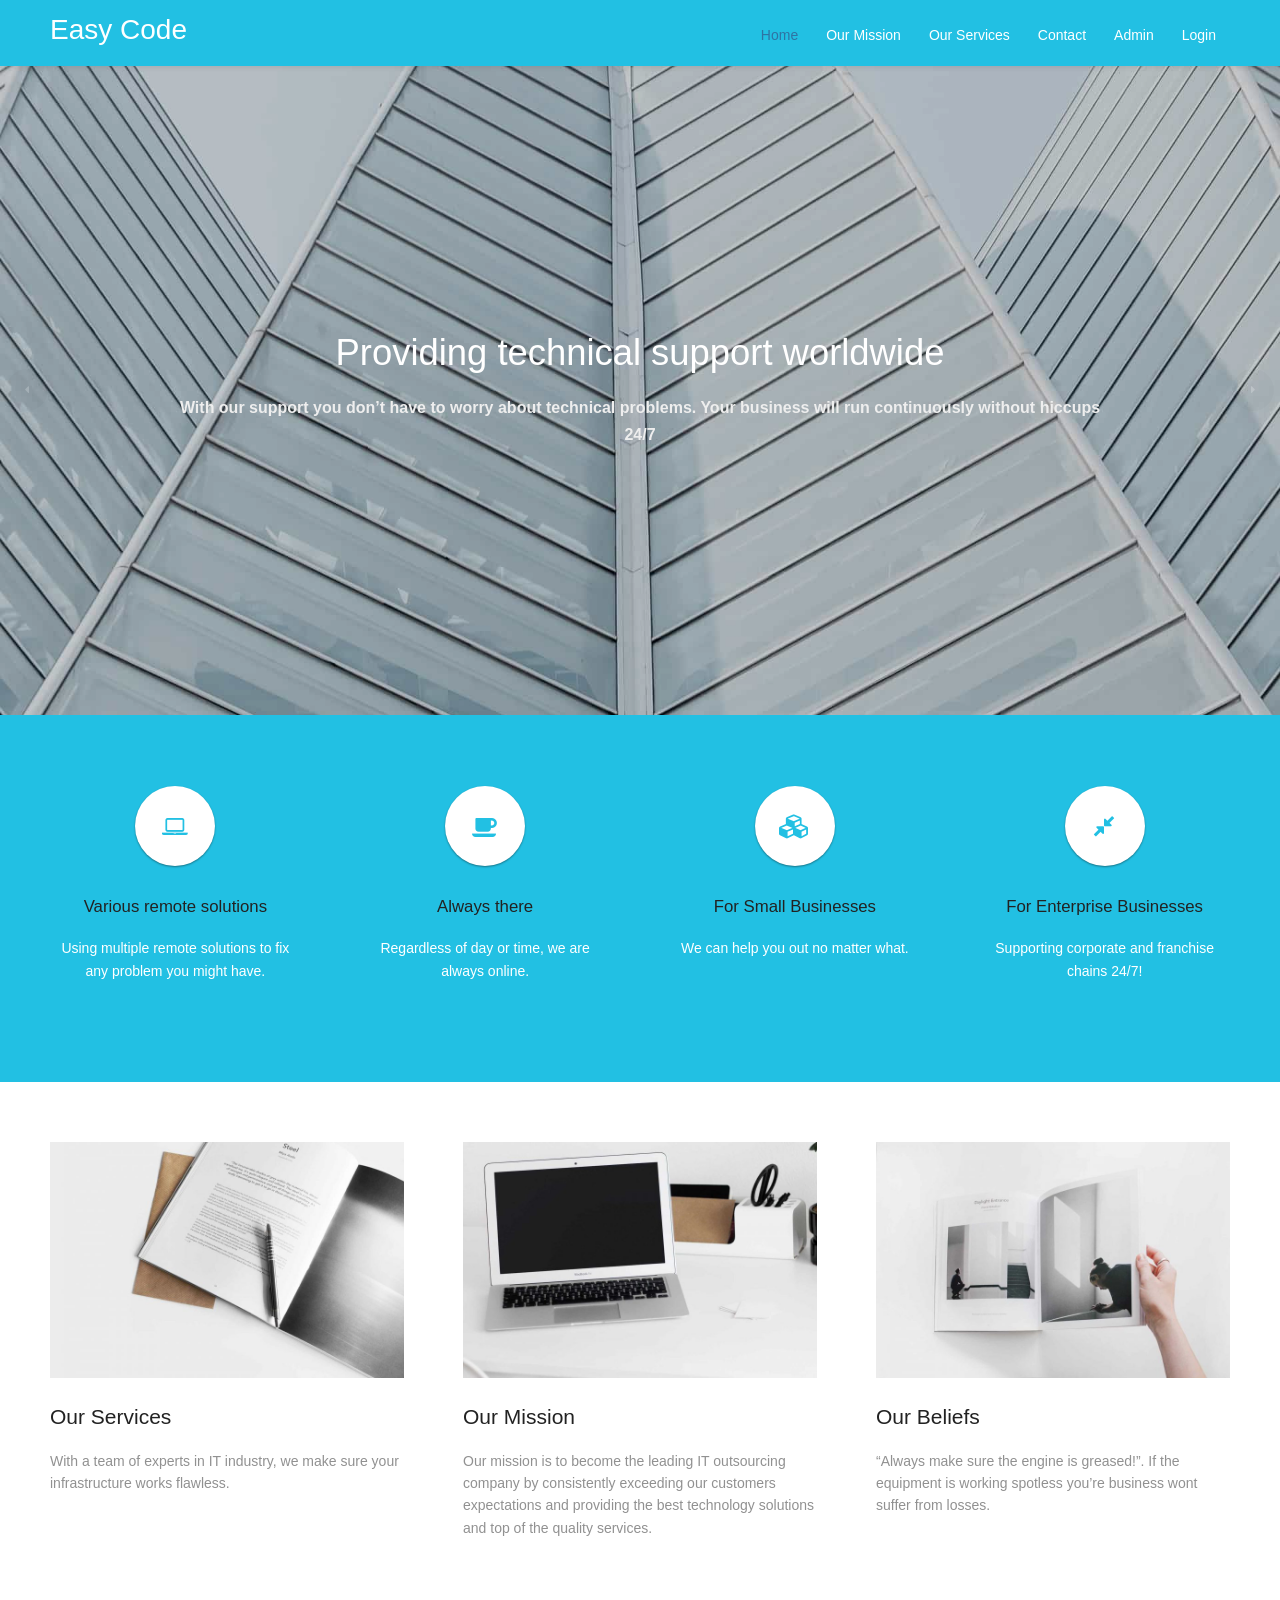
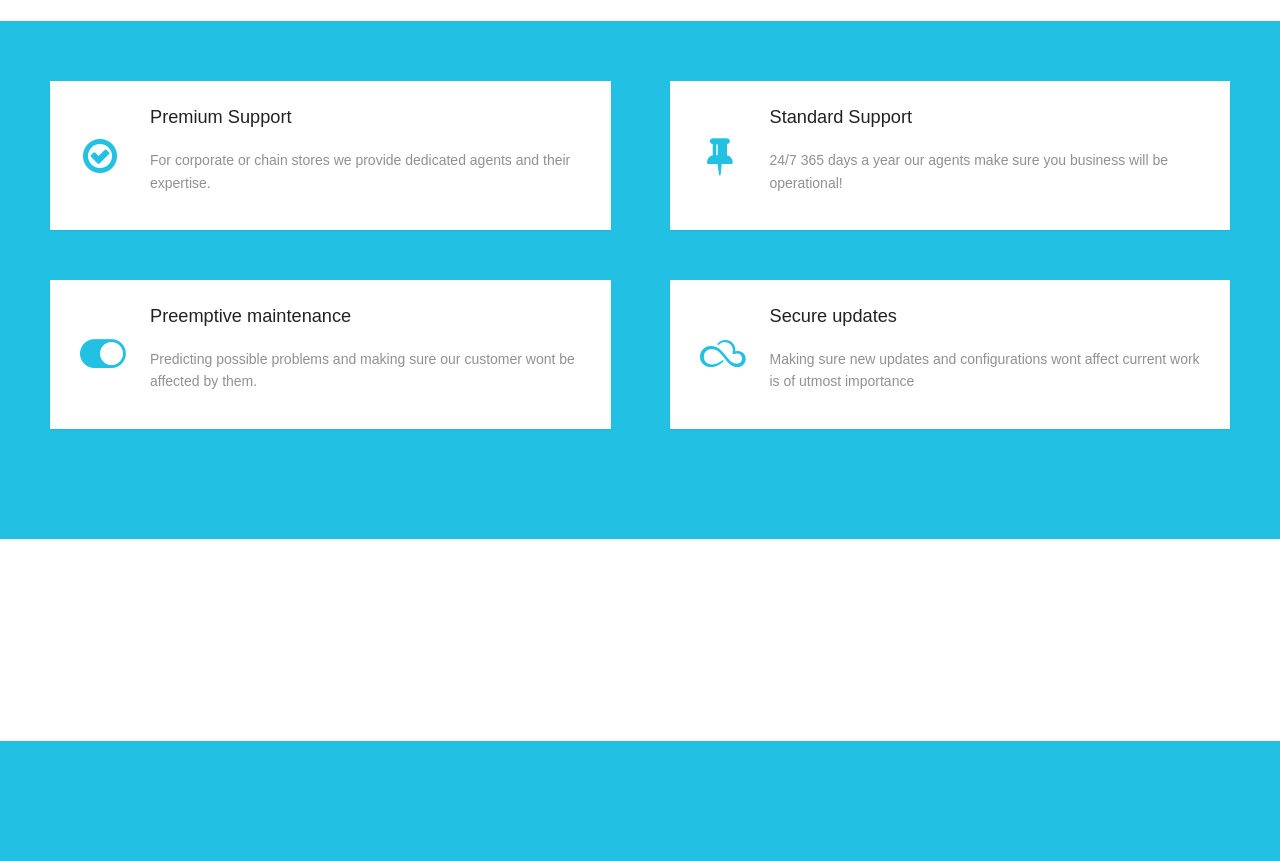
<file: index.html>
<!DOCTYPE html>
<html lang="en-US">

<head>
	<title>Easy Code</title>
	<link rel='stylesheet' id='wp-block-library-css' href='css/dist/block-library/style.min6e7a.css' type='text/css'
		media='all' />
	<link rel='stylesheet' id='wp-block-library-theme-css' href='css/dist/block-library/theme.min6e7a.css'
		type='text/css' media='all' />
	<link rel='stylesheet' id='fontawesome-css' href='css/fontawesome6e7a.css' type='text/css' media='all' />
	<link rel='stylesheet' id='cpo-companion-style-css' href='css/style6e7a.css' type='text/css' media='all' />
	<link rel='stylesheet' id='antreas-main-css' href='css/style8a54.css' type='text/css' media='all' />
	<link rel='stylesheet' id='jquery-lazyloadxt-spinner-css-css' href='css/jquery.lazyloadxt.spinner6e7a.css'
		type='text/css' media='all' />
	<script type='text/javascript' src='js/cookies6e7a.js?ver=5.2.7'></script>
	<script type='text/javascript' src='js/html58a54.js'></script>
	<script type='text/javascript' src='js/jquery/jquery4a5f.js'></script>
	<script type='text/javascript' src='js/jquery/jquery-migrate.min330a.js'></script>
	<link rel="canonical" href="index.html" />
	<link rel='shortlink' href='index.html' />
	<link rel="https://theeventscalendar.com/" href="wp-json/tribe/events/v1/index.html" />
	<link type="image/jpg" href="images/uploads/2019/06/ECS-logo-e1559539089668.jpg" rel="icon" />
	<meta name="viewport" content="width=device-width, initial-scale=1.0, maximum-scale=1.0, user-scalable=0" />
	<meta charset="UTF-8" />
	<style type="text/css">
		.broken_link,
		a.broken_link {
			text-decoration: line-through;
		}
	</style>
	<style type="text/css" id="custom-background-css">
		body.custom-background {
			background-image: url("images/uploads/2018/10/background.jpg");
			background-position: center top;
			background-size: cover;
			background-repeat: no-repeat;
			background-attachment: fixed;
		}
	</style>
	<link rel="icon" href="images/uploads/2019/06/cropped-ECS-logo-e1559539089668-1-32x32.jpg" sizes="16x16" />
	<link rel="icon" href="images/uploads/2019/06/cropped-ECS-logo-e1559539089668-1-192x192.jpg" sizes="192x192" />
	<link rel="apple-touch-icon-precomposed"
		href="images/uploads/2019/06/cropped-ECS-logo-e1559539089668-1-180x180.jpg" />
	<meta name="msapplication-TileImage"
		content="images/uploads/2019/06/cropped-ECS-logo-e1559539089668-1-270x270.jpg" />
</head>

<body class="home page-template-default page page-id-4 custom-background tribe-no-js  sidebar-none">
	<div class="outer" id="top">
		<div class="wrapper">
			<div id="topbar" class="topbar">
				<div class="container">
					<div class="clear"></div>
				</div>
			</div>
			<header id="header" class="header">
				<div class="container">
					<div id="logo" class="logo">
						<h1 class="title site-title "><a href="index.html">Easy Code</a></h1>
					</div>
					<div id="menu-mobile-open" class=" menu-mobile-open menu-mobile-toggle"></div>
					<ul id="menu-main" class="menu-main">
						<li
							class="menu-item menu-item-type-post_type menu-item-object-page current-menu-item page_item page-item-293 current_page_item menu-normal">
							<a href="index.html"><span class="menu-link"><span class="menu-title">Home</span></span></a>
						</li>
						<li class="menu-item menu-item-type-post_type menu-item-object-page menu-normal">
							<a href="our-mission.html"><span class="menu-link"><span class="menu-title">Our
										Mission</span></span></a>
						</li>
						<li class="menu-item menu-item-type-post_type menu-item-object-page menu-normal"><a
								href="our-story.html"><span class="menu-link"><span class="menu-title">Our
										Services</span></span></a>
						</li>
						<li class="menu-item menu-item-type-post_type menu-item-object-page menu-normal"><a
								href="contact.html"><span class="menu-link"><span
										class="menu-title">Contact</span></span></a>
						</li>
						<li class="menu-item menu-item-type-post_type menu-item-object-page menu-normal">
							<a href="admin.html"><span class="menu-link"><span
										class="menu-title">Admin</span></span></a>
						</li>
						<li class="menu-item menu-item-type-post_type menu-item-object-page menu-normal"><a
								href="login.html"><span class="menu-link"><span
										class="menu-title">Login</span></span></a>
						</li>
					</ul>
					<div class='clear'></div>
				</div>
			</header>



			<div id="slider" class="slider">
				<div class="slider-slides cycle-slideshow" data-cycle-pause-on-hover="false" data-cycle-slides=".slide"
					data-cycle-prev=".slider-prev" data-cycle-next=".slider-next" data-cycle-pager=".slider-pages"
					data-cycle-timeout="8000" data-cycle-speed="400" data-cycle-fx="fade">



					<div id="slide-261" class="slide slide-261 cycle-slide-active slide-center dark"
						style="background-image:url(images/uploads/2018/10/slider-2.jpg);">
						<div class="slide-overlay"></div>
						<div class="slide-body">
							<div class="container">
								<div class="slide-caption">
									<h2 class="slide-title">
										Providing technical support worldwide </h2>

									<div class="slide-content">
										<p><strong><span style="font-size: 12pt;">With our support you don&#8217;t have
													to worry about technical problems. Your business will run
													continuously without hiccups 24/7</span></strong></p>
									</div>

								</div>
							</div>
						</div>
					</div>

					<div id="slide-260" class="slide slide-260 cycle-slide-active slide-center dark"
						style="background-image:url(images/uploads/2018/10/slider-1.jpg);">
						<div class="slide-overlay"></div>
						<div class="slide-body">
							<div class="container">
								<div class="slide-caption">
									<h2 class="slide-title">
										Supporting multiple platforms for POS solutions </h2>

									<div class="slide-content">
										<p><strong><span style="font-size: 12pt;">Whichever POS solution You use, we got
													your back. Our team of experienced specialist will keep your
													business running. </span></strong></p>
									</div>

								</div>
							</div>
						</div>
					</div>
				</div>
				<div class="slider-prev" data-cycle-cmd="pause"></div>
				<div class="slider-next" data-cycle-cmd="pause"></div>
				<div class="slider-pages" data-cycle-cmd="pause"></div>
			</div>
			<div id="features" class="section features">
				<div class="container">
					<div class="row">
						<div class="column  col4">
							<div class="feature">
								<div class="feature-image primary-color">
									<div class="feature-icon"><span style="font-family:'fontawesome'">&#xf109</span>
									</div>
								</div>
								<h5 class="feature-title">Various remote solutions</h5>
								<div class="feature-content">
									<p>Using multiple remote solutions to fix any problem you might have.</p>
								</div>
							</div>
						</div>
						<div class="column  col4">
							<div class="feature">
								<div class="feature-image primary-color">
									<div class="feature-icon"><span style="font-family:'fontawesome'">&#xf0f4</span>
									</div>
								</div>
								<h5 class="feature-title">
									Always there </h5>
								<div class="feature-content">
									<p>Regardless of day or time, we are always online.</p>
								</div>
							</div>
						</div>
						<div class="column  col4">
							<div class="feature">
								<div class="feature-image primary-color">
									<div class="feature-icon"><span style="font-family:'fontawesome'">&#xf1b3</span>
									</div>
								</div>
								<h5 class="feature-title">
									For Small Businesses </h5>
								<div class="feature-content">
									<p>We can help you out no matter what.</p>
								</div>
							</div>
						</div>
						<div class="column  col4">
							<div class="feature">
								<div class="feature-image primary-color">
									<div class="feature-icon"><span style="font-family:'fontawesome'">&#xf066</span>
									</div>
								</div>
								<h5 class="feature-title">
									For Enterprise Businesses </h5>
								<div class="feature-content">
									<p>Supporting corporate and franchise chains 24/7!</p>
								</div>
							</div>
						</div>
					</div>
				</div>
			</div>
			<div id="about" class="section about">
				<div class="container">
					<div class="row">
						<div class="column column col3">
							<div class="about__content">
								<a href="our-story.html" title="Our Services">
									<img width="640" height="427" src="images/lazy_placeholder.gif"
										data-lazy-type="image" data-src="images/uploads/2018/10/about-1-768x512.jpg"
										class="lazy lazy-hidden about__image wp-post-image" alt="" srcset=""
										data-srcset="images/uploads/2018/10/about-1-768x512.jpg 768w, images/uploads/2018/10/about-1-300x200.jpg 300w, images/uploads/2018/10/about-1-1024x683.jpg 1024w, images/uploads/2018/10/about-1.jpg 1600w"
										sizes="(max-width: 640px) 100vw, 640px" /><noscript><img width="640"
											height="427" src="images/uploads/2018/10/about-1-768x512.jpg"
											class="about__image wp-post-image" alt=""
											srcset="images/uploads/2018/10/about-1-768x512.jpg 768w, images/uploads/2018/10/about-1-300x200.jpg 300w, images/uploads/2018/10/about-1-1024x683.jpg 1024w, images/uploads/2018/10/about-1.jpg 1600w"
											sizes="(max-width: 640px) 100vw, 640px" /></noscript> </a>
								<h3 class="about__title">
									<a href="our-story.html" title="Our Services">
										Our Services </a>
								</h3>
								<p>With a team of experts in IT industry, we make sure your infrastructure works
									flawless. </p>
							</div>
						</div>
						<div class="column column col3">
							<div class="about__content">
								<a href="our-mission.html" title="Our Mission">
									<img width="640" height="427" src="images/lazy_placeholder.gif"
										data-lazy-type="image" data-src="images/uploads/2018/10/about-2-768x512.jpg"
										class="lazy lazy-hidden about__image wp-post-image" alt="" srcset=""
										data-srcset="images/uploads/2018/10/about-2-768x512.jpg 768w, images/uploads/2018/10/about-2-300x200.jpg 300w, images/uploads/2018/10/about-2-1024x683.jpg 1024w, images/uploads/2018/10/about-2.jpg 1600w"
										sizes="(max-width: 640px) 100vw, 640px" /><noscript><img width="640"
											height="427" src="images/uploads/2018/10/about-2-768x512.jpg"
											class="about__image wp-post-image" alt=""
											srcset="images/uploads/2018/10/about-2-768x512.jpg 768w, images/uploads/2018/10/about-2-300x200.jpg 300w, images/uploads/2018/10/about-2-1024x683.jpg 1024w, images/uploads/2018/10/about-2.jpg 1600w"
											sizes="(max-width: 640px) 100vw, 640px" /></noscript> </a>
								<h3 class="about__title">
									<a href="our-mission.html" title="Our Mission">
										Our Mission </a>
								</h3>
								<p>Our mission is to become the leading IT outsourcing company by consistently exceeding
									our customers expectations and providing the best technology solutions and top of
									the quality services.</p>
							</div>
						</div>
						<div class="column column col3">
							<div class="about__content">
								<a href="our-beliefs.html" title="Our Beliefs">
									<img width="640" height="427" src="images/lazy_placeholder.gif"
										data-lazy-type="image" data-src="images/uploads/2018/10/about-3-768x512.jpg"
										class="lazy lazy-hidden about__image wp-post-image" alt="" srcset=""
										data-srcset="images/uploads/2018/10/about-3-768x512.jpg 768w, images/uploads/2018/10/about-3-300x200.jpg 300w, images/uploads/2018/10/about-3-1024x683.jpg 1024w, images/uploads/2018/10/about-3.jpg 1600w"
										sizes="(max-width: 640px) 100vw, 640px" /><noscript><img width="640"
											height="427" src="images/uploads/2018/10/about-3-768x512.jpg"
											class="about__image wp-post-image" alt=""
											srcset="images/uploads/2018/10/about-3-768x512.jpg 768w, images/uploads/2018/10/about-3-300x200.jpg 300w, images/uploads/2018/10/about-3-1024x683.jpg 1024w, images/uploads/2018/10/about-3.jpg 1600w"
											sizes="(max-width: 640px) 100vw, 640px" /></noscript> </a>
								<h3 class="about__title">
									<a href="our-beliefs.html" title="Our Beliefs">
										Our Beliefs </a>
								</h3>
								<p>&#8220;Always make sure the engine is greased!&#8221;. If the equipment is working
									spotless you&#8217;re business wont suffer from losses.</p>
							</div>
						</div>
					</div>
				</div>
			</div>
			<div id="services" class="section services">
				<div class="container">
					<div class="row">
						<div class="column  col2">
							<div class="service">
								<a href="service/premium-support.html">
									<div class="primary-color service-icon"><span
											style="font-family:'fontawesome'">&#xf05d</span></div>
								</a>

								<div class="service-body">
									<h4 class="service-title">
										<a href="service/premium-support.html">Premium Support</a>
									</h4>

									<div class="service-content">
										<p>For corporate or chain stores we provide dedicated agents and their
											expertise.</p>
									</div>
								</div>
							</div>
						</div>
						<div class="column  col2">
							<div class="service">
								<a href="service/web-development.html">
									<div class="primary-color service-icon"><span
											style="font-family:'fontawesome'">&#xf08d</span></div>
								</a>

								<div class="service-body">
									<h4 class="service-title">
										<a href="service/web-development.html">Standard Support</a>
									</h4>

									<div class="service-content">
										<p>24/7 365 days a year our agents make sure you business will be operational!
											&nbsp;</p>
									</div>
								</div>
							</div>
						</div>
					</div>
					<div class="row">
						<div class="column  col2">
							<div class="service">
								<a href="service/wordpress-acceleration.html">
									<div class="primary-color service-icon"><span
											style="font-family:'fontawesome'">&#xf205</span></div>
								</a>

								<div class="service-body">
									<h4 class="service-title">
										<a href="service/wordpress-acceleration.html">Preemptive maintenance</a>
									</h4>

									<div class="service-content">
										<p>Predicting possible problems and making sure our customer wont be affected by
											them.</p>
									</div>
								</div>
							</div>
						</div>
						<div class="column  col2">
							<div class="service">
								<a href="service/performance-auditing.html">
									<div class="primary-color service-icon"><span
											style="font-family:'fontawesome'">&#xf216</span></div>
								</a>

								<div class="service-body">
									<h4 class="service-title">
										<a href="service/performance-auditing.html">Secure updates</a>
									</h4>

									<div class="service-content">
										<p>Making sure new updates and configurations wont affect current work is of
											utmost importance</p>
									</div>
								</div>
							</div>
						</div>
					</div>
				</div>
			</div>
			<div class="clear"></div>

			<div id="main" class="main">
				<div class="container">
					<section id="content" class="content">

						<div id="post-4" class="post-4 page type-page status-publish hentry">
							<div class="page-content">
								<p></p>
							</div>
						</div>

					</section>
					<div class="clear"></div>
				</div>
			</div>


			<section id="subfooter" class="subfooter">
				<div class="container">
					<div class="row"></div>
					<div class="clear"></div>
				</div>


				<div class="clear"></div>
		</div><!-- wrapper -->
	</div><!-- outer -->
	<script>
		(function (body) {
			'use strict';
			body.className = body.className.replace(/\btribe-no-js\b/, 'tribe-js');
		})(document.body);
	</script>
	<div id="menu-mobile-close" class="menu-mobile-close menu-mobile-toggle"></div>
	<ul id="menu-mobile" class="menu-mobile">
		<li
			class="menu-item menu-item-type-post_type menu-item-object-page menu-item-home current-menu-item page_item page-item-4 current_page_item menu-normal">
			<a href="index.html"><span class="menu-link"><span class="menu-title">Home</span></span></a></li>
		<li class="menu-item menu-item-type-post_type menu-item-object-page menu-normal"><a
				href="our-mission.html"><span class="menu-link"><span class="menu-title">Our Mission</span></span></a>
		</li>
		<li class="menu-item menu-item-type-post_type menu-item-object-page menu-normal"><a href="our-story.html"><span
					class="menu-link"><span class="menu-title">Our Services</span></span></a>
		</li>
		<li class="menu-item menu-item-type-post_type menu-item-object-page menu-normal"><a href="contact.html"><span
					class="menu-link"><span class="menu-title">Contact</span></span></a></li>
		<li class="menu-item menu-item-type-post_type menu-item-object-page menu-normal"><a href="our-story.html"><span
					class="menu-link"><span class="menu-title">Our Services</span></span></a>
		</li>
		<li class="menu-item menu-item-type-post_type menu-item-object-page menu-normal"><a href="admin.html"><span
					class="menu-link"><span class="menu-title">Admin</span></span></a>
		</li>
		<li class="menu-item menu-item-type-post_type menu-item-object-page menu-normal"><a href="login.html"><span
					class="menu-link"><span class="menu-title">Login</span></span></a>
		</li>
	</ul>
	<link rel='stylesheet' id='antreas-fontawesome-css' href='css/icon-fontawesome8a54.css?ver=1.0.0' type='text/css'
		media='all' />
	<script type='text/javascript' src='js/comment-reply.min6e7a.js?ver=5.2.7'></script>
	<script type='text/javascript' src='js/core8a54.js?ver=1.0.0'></script>
	<script type='text/javascript'>
		/* <![CDATA[ */
		var a3_lazyload_params = {
			"apply_images": "1",
			"apply_videos": "1"
		};
		/* ]]> */
	</script>
	<script type='text/javascript' src='js/jquery.lazyloadxt.extra.min2c00.js?ver=1.9.2'></script>
	<script type='text/javascript' src='js/jquery.lazyloadxt.srcset.min2c00.js?ver=1.9.2'></script>
	<script type='text/javascript'>
		/* <![CDATA[ */
		var a3_lazyload_extend_params = {
			"edgeY": "0"
		};
		/* ]]> */
	</script>
	<script type='text/javascript' src='js/jquery.lazyloadxt.extend2c00.js?ver=1.9.2'></script>
	<script type='text/javascript' src='js/wp-embed.min6e7a.js?ver=5.2.7'></script>
	<script type='text/javascript' src='js/jquery-cycle28a54.js?ver=1.0.0'></script>
</body>

</html>
</file>
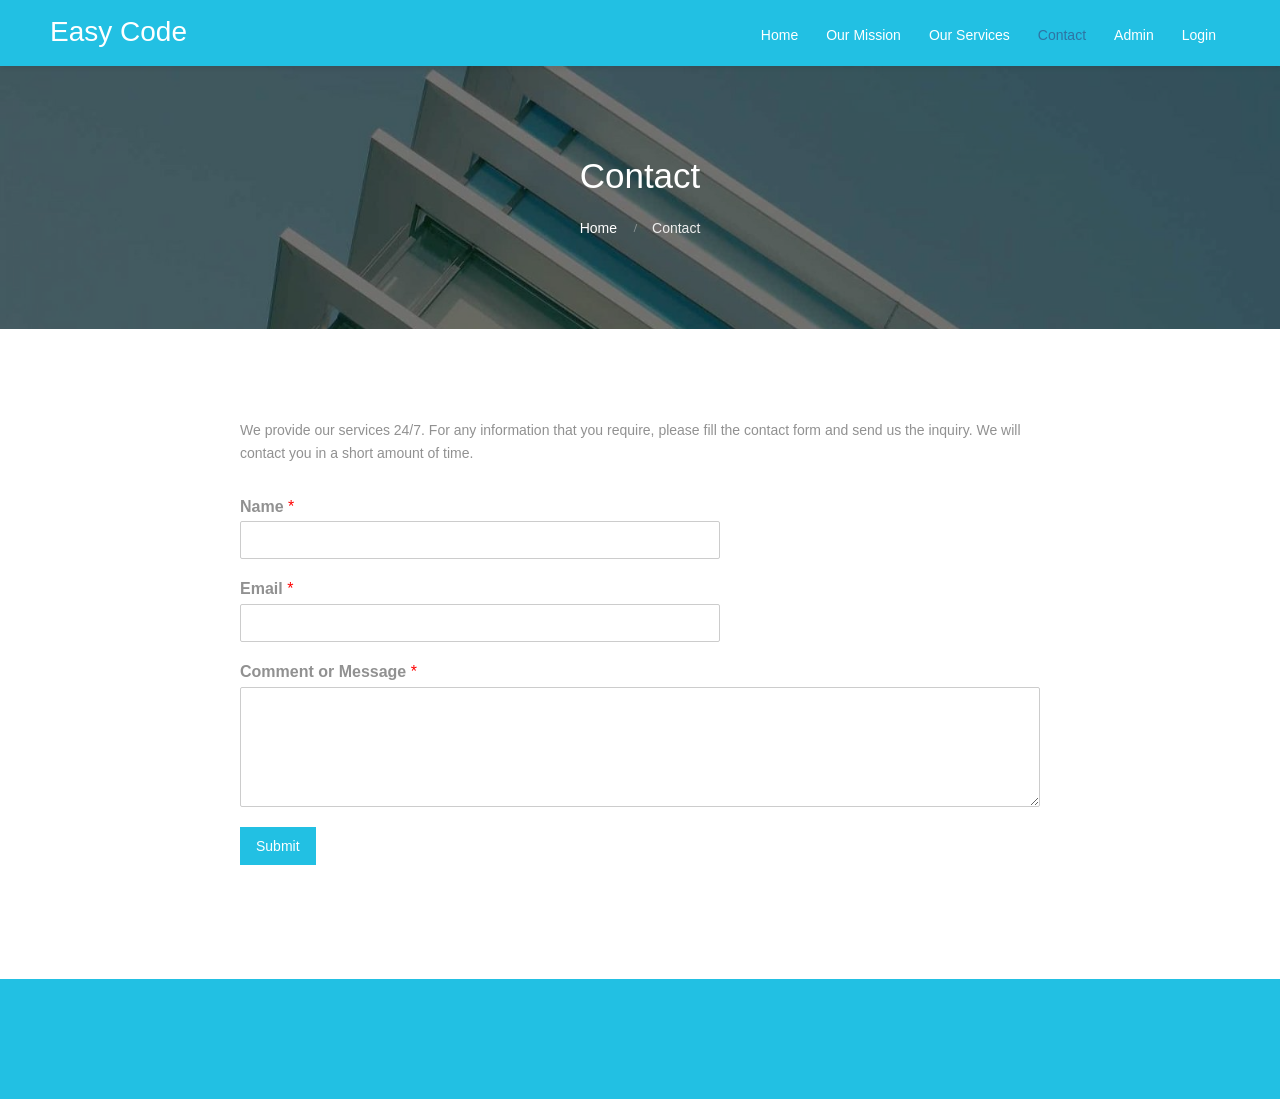
<file: contact.html>
<!DOCTYPE html>
<html lang="en-US">

<!-- Mirrored from easycodesupport.com/contact by HTTrack Website Copier/3.x [XR&CO'2014], Sat, 11 Jul 2020 06:48:00 GMT -->
<!-- Added by HTTrack -->
<meta http-equiv="content-type" content="text/html;charset=UTF-8" /><!-- /Added by HTTrack -->

<head>
	<title>Contact &#8211; Easy Code</title>
	<link rel='dns-prefetch' href='http://s.w.org/' />
	<link rel="alternate" type="application/rss+xml" title="Easy Code &raquo; Feed" href="feed" />
	<link rel="alternate" type="application/rss+xml" title="Easy Code &raquo; Comments Feed" href="comments/feed" />
	<link rel="alternate" type="text/calendar" title="Easy Code &raquo; iCal Feed"
		href="events/indexedf3.html?ical=1" />

	<link rel='stylesheet' id='wp-block-library-css' href='css/dist/block-library/style.min6e7a.css?ver=5.2.7'
		type='text/css' media='all' />
	<link rel='stylesheet' id='wp-block-library-theme-css' href='css/dist/block-library/theme.min6e7a.css?ver=5.2.7'
		type='text/css' media='all' />
	<link rel='stylesheet' id='fontawesome-css' href='css/fontawesome6e7a.css?ver=5.2.7' type='text/css' media='all' />
	<link rel='stylesheet' id='cpo-companion-style-css' href='css/style6e7a.css?ver=5.2.7' type='text/css'
		media='all' />
	<link rel='stylesheet' id='wpforms-full-css' href='css/wpforms-fullc36d.css?ver=1.5.6.2' type='text/css'
		media='all' />
	<link rel='stylesheet' id='antreas-main-css' href='css/style8a54.css?ver=1.0.0' type='text/css' media='all' />
	<link rel='stylesheet' id='jquery-lazyloadxt-spinner-css-css' href='css/jquery.lazyloadxt.spinner6e7a.css?ver=5.2.7'
		type='text/css' media='all' />
	<script type='text/javascript' src='js/cookies6e7a.js?ver=5.2.7'></script>
	<script type='text/javascript' src='js/html58a54.js?ver=1.0.0'></script>
	<script type='text/javascript' src='js/jquery/jquery4a5f.js?ver=1.12.4-wp'></script>
	<script type='text/javascript' src='js/jquery/jquery-migrate.min330a.js?ver=1.4.1'></script>
	<link rel='https://api.w.org/' href='wp-json/index.html' />
	<link rel="canonical" href="contact.html" />
	<link rel='shortlink' href='indexb7c7.html?p=177' />
	<link rel="alternate" type="application/json+oembed"
		href="wp-json/oembed/1.0/embed4658.json?url=http%3A%2F%2Feasycodesupport.com%2Fcontact" />
	<link rel="alternate" type="text/xml+oembed"
		href="wp-json/oembed/1.0/embeda015?url=http%3A%2F%2Feasycodesupport.com%2Fcontact&amp;format=xml" />
	<meta name="tec-api-version" content="v1">
	<meta name="tec-api-origin" content="http://easycodesupport.com">
	<link rel="https://theeventscalendar.com/" href="wp-json/tribe/events/v1/index.html" />
	<link type="image/x-icon" href="images/uploads/2019/06/ECS-logo-e1559539089668.jpg" rel="icon" />
	<meta name="viewport" content="width=device-width, initial-scale=1.0, maximum-scale=1.0, user-scalable=0" />
	<link rel="pingback" href="xmlrpc.php" />
	<meta charset="UTF-8" />
	<style type="text/css">
		.broken_link,
		a.broken_link {
			text-decoration: line-through;
		}
	</style>
	<style type="text/css" id="custom-background-css">
		body.custom-background {
			background-image: url("images/uploads/2018/10/background.jpg");
			background-position: center top;
			background-size: cover;
			background-repeat: no-repeat;
			background-attachment: fixed;
		}
	</style>
	<link rel="icon" href="images/uploads/2019/06/cropped-ECS-logo-e1559539089668-1-32x32.jpg" sizes="32x32" />
	<link rel="icon" href="images/uploads/2019/06/cropped-ECS-logo-e1559539089668-1-192x192.jpg" sizes="192x192" />
	<link rel="apple-touch-icon-precomposed"
		href="images/uploads/2019/06/cropped-ECS-logo-e1559539089668-1-180x180.jpg" />
	<meta name="msapplication-TileImage"
		content="images/uploads/2019/06/cropped-ECS-logo-e1559539089668-1-270x270.jpg" />
</head>

<body class="page-template-default page page-id-177 custom-background tribe-no-js  sidebar-narrow">
	<div class="outer" id="top">
		<div class="wrapper">
			<div id="topbar" class="topbar">
				<div class="container">
					<div class="clear"></div>
				</div>
			</div>
			<header id="header" class="header">
				<div class="container">
					<div id="logo" class="logo"><span class="title site-title"><a href="index.html">Easy Code</a></span>
					</div>
					<div id="menu-mobile-open" class=" menu-mobile-open menu-mobile-toggle"></div>
					<ul id="menu-main" class="menu-main">
						<li class="menu-item menu-item-type-post_type menu-item-object-page menu-normal">
							<a href="index.html"><span class="menu-link"><span class="menu-title">Home</span></span></a>
						</li>
						<li class="menu-item menu-item-type-post_type menu-item-object-page menu-normal">
							<a href="our-mission.html"><span class="menu-link"><span class="menu-title">Our
										Mission</span></span></a>
						</li>
						<li class="menu-item menu-item-type-post_type menu-item-object-page menu-normal"><a
								href="our-story.html"><span class="menu-link"><span class="menu-title">Our
										Services</span></span></a>
						</li>
						<li
							class="menu-item menu-item-type-post_type menu-item-object-page current-menu-item page_item page-item-293 current_page_item menu-normal">
							<a href="contact.html"><span class="menu-link"><span
										class="menu-title">Contact</span></span></a>
						</li>
						<li class="menu-item menu-item-type-post_type menu-item-object-page menu-normal">
							<a href="admin.html"><span class="menu-link"><span
										class="menu-title">Admin</span></span></a>
						</li>
						<li class="menu-item menu-item-type-post_type menu-item-object-page menu-normal"><a
								href="login.html"><span class="menu-link"><span
										class="menu-title">Login</span></span></a>
						</li>
					</ul>
					<div class='clear'></div>
				</div>
			</header>




			<section id="pagetitle" class="pagetitle dark"
				style="background-image:url(images/uploads/2018/10/cropped-slider-1.jpg);">
				<div class="pagetitle__overlay"></div>

				<div class="container">
					<h1 class="pagetitle-title heading">Contact</h1>
					<div id="breadcrumb" class="breadcrumb"><a class="breadcrumb-link" href="index.html">Home</a><span
							class='breadcrumb-separator'></span><span class='breadcrumb-title'>Contact</span>
					</div>
				</div>
			</section>


			<div class="clear"></div>

			<div id="main" class="main">
				<div class="container">
					<section id="content" class="content">

						<div id="post-177" class="post-177 page type-page status-publish hentry">
							<div class="page-content">
								<p>We provide our services 24/7. For any information that you require, please fill the
									contact form and send us the inquiry. We will contact you in a short amount of time.
								</p>
								<div class="wpforms-container wpforms-container-full" id="wpforms-308">
									<form id="wpforms-form-308" class="wpforms-validate wpforms-form" data-formid="308"
										method="post" enctype="multipart/form-data" action="">
										<div class="wpforms-field-container">
											<div id="wpforms-308-field_0-container"
												class="wpforms-field wpforms-field-name" data-field-id="0"><label
													class="wpforms-field-label" for="wpforms-308-field_0">Name <span
														class="wpforms-required-label">*</span></label><input
													type="text" id="wpforms-308-field_0"
													class="wpforms-field-medium wpforms-field-required"
													name="wpforms[fields][0]" required></div>
											<div id="wpforms-308-field_1-container"
												class="wpforms-field wpforms-field-email" data-field-id="1"><label
													class="wpforms-field-label" for="wpforms-308-field_1">Email <span
														class="wpforms-required-label">*</span></label><input
													type="email" id="wpforms-308-field_1"
													class="wpforms-field-medium wpforms-field-required"
													name="wpforms[fields][1]" required></div>
											<div id="wpforms-308-field_2-container"
												class="wpforms-field wpforms-field-textarea" data-field-id="2"><label
													class="wpforms-field-label" for="wpforms-308-field_2">Comment or
													Message <span
														class="wpforms-required-label">*</span></label><textarea
													id="wpforms-308-field_2"
													class="wpforms-field-medium wpforms-field-required"
													name="wpforms[fields][2]" required></textarea></div>
										</div>
										<div class="wpforms-field wpforms-field-hp"><label for="wpforms-308-field-hp"
												class="wpforms-field-label">Name</label><input type="text"
												name="wpforms[hp]" id="wpforms-308-field-hp"
												class="wpforms-field-medium"></div>
										<div class="wpforms-submit-container"><input type="hidden" name="wpforms[id]"
												value="308"><input type="hidden" name="wpforms[author]" value="1"><input
												type="hidden" name="wpforms[post_id]" value="177"><button type="submit"
												name="wpforms[submit]" class="wpforms-submit " id="wpforms-submit-308"
												value="wpforms-submit" aria-live="assertive" data-alt-text="Sending..."
												data-submit-text="Submit">Submit</button></div>
									</form>
								</div> <!-- .wpforms-container -->
							</div>
						</div>

					</section>

				</div>
			</div>


			<section id="subfooter" class="subfooter">
				<div class="container">
					<div class="row"></div>
					<div class="clear"></div>
				</div>


				<div class="clear"></div>
		</div><!-- wrapper -->
	</div><!-- outer -->
	<script>
		(function (body) {
			'use strict';
			body.className = body.className.replace(/\btribe-no-js\b/, 'tribe-js');
		})(document.body);
	</script>
	<div id="menu-mobile-close" class="menu-mobile-close menu-mobile-toggle"></div>
	<ul id="menu-mobile" class="menu-mobile">
		<li class="menu-item menu-item-type-post_type menu-item-object-page menu-normal">
			<a href="index.html"><span class="menu-link"><span class="menu-title">Home</span></span></a></li>
		<li class="menu-item menu-item-type-post_type menu-item-object-page menu-normal"><a
				href="our-mission.html"><span class="menu-link"><span class="menu-title">Our Mission</span></span></a>
		</li>
		<li class="menu-item menu-item-type-post_type menu-item-object-page menu-normal"><a href="our-story.html"><span
					class="menu-link"><span class="menu-title">Our Services</span></span></a>
		</li>
		<li
			class="menu-item menu-item-type-post_type menu-item-object-page menu-item-home current-menu-item page_item page-item-4 current_page_item menu-normal">
			<a href="contact.html"><span class="menu-link"><span class="menu-title">Contact</span></span></a></li>
		<li class="menu-item menu-item-type-post_type menu-item-object-page menu-normal"><a href="our-story.html"><span
					class="menu-link"><span class="menu-title">Our Services</span></span></a>
		</li>
		<li class="menu-item menu-item-type-post_type menu-item-object-page menu-normal"><a href="admin.html"><span
					class="menu-link"><span class="menu-title">Admin</span></span></a>
		</li>
		<li class="menu-item menu-item-type-post_type menu-item-object-page menu-normal"><a href="login.html"><span
					class="menu-link"><span class="menu-title">Login</span></span></a>
		</li>
	</ul>
	<script>
		/* <![CDATA[ */
		var tribe_l10n_datatables = {
			"aria": {
				"sort_ascending": ": activate to sort column ascending",
				"sort_descending": ": activate to sort column descending"
			},
			"length_menu": "Show _MENU_ entries",
			"empty_table": "No data available in table",
			"info": "Showing _START_ to _END_ of _TOTAL_ entries",
			"info_empty": "Showing 0 to 0 of 0 entries",
			"info_filtered": "(filtered from _MAX_ total entries)",
			"zero_records": "No matching records found",
			"search": "Search:",
			"all_selected_text": "All items on this page were selected. ",
			"select_all_link": "Select all pages",
			"clear_selection": "Clear Selection.",
			"pagination": {
				"all": "All",
				"next": "Next",
				"previous": "Previous"
			},
			"select": {
				"rows": {
					"0": "",
					"_": ": Selected %d rows",
					"1": ": Selected 1 row"
				}
			},
			"datepicker": {
				"dayNames": ["Sunday", "Monday", "Tuesday", "Wednesday", "Thursday", "Friday", "Saturday"],
				"dayNamesShort": ["Sun", "Mon", "Tue", "Wed", "Thu", "Fri", "Sat"],
				"dayNamesMin": ["S", "M", "T", "W", "T", "F", "S"],
				"monthNames": ["January", "February", "March", "April", "May", "June", "July", "August", "September",
					"October", "November", "December"
				],
				"monthNamesShort": ["January", "February", "March", "April", "May", "June", "July", "August", "September",
					"October", "November", "December"
				],
				"monthNamesMin": ["Jan", "Feb", "Mar", "Apr", "May", "Jun", "Jul", "Aug", "Sep", "Oct", "Nov", "Dec"],
				"nextText": "Next",
				"prevText": "Prev",
				"currentText": "Today",
				"closeText": "Done",
				"today": "Today",
				"clear": "Clear"
			}
		};
		var tribe_system_info = {
			"sysinfo_optin_nonce": "91147324a8",
			"clipboard_btn_text": "Copy to clipboard",
			"clipboard_copied_text": "System info copied",
			"clipboard_fail_text": "Press \"Cmd + C\" to copy"
		}; /* ]]> */
	</script>
	<style type="text/css">
		.saboxplugin-wrap {
			-webkit-box-sizing: border-box;
			-moz-box-sizing: border-box;
			-ms-box-sizing: border-box;
			box-sizing: border-box;
			border: 1px solid #eee;
			width: 100%;
			clear: both;
			display: block;
			overflow: hidden;
			word-wrap: break-word;
			position: relative
		}

		.saboxplugin-wrap .saboxplugin-gravatar {
			float: left;
			padding: 20px
		}

		.saboxplugin-wrap .saboxplugin-gravatar img {
			max-width: 100px;
			height: auto;
			border-radius: 0;
		}

		.saboxplugin-wrap .saboxplugin-authorname {
			font-size: 18px;
			line-height: 1;
			margin: 20px 0 0 20px;
			display: block
		}

		.saboxplugin-wrap .saboxplugin-authorname a {
			text-decoration: none
		}

		.saboxplugin-wrap .saboxplugin-authorname a:focus {
			outline: 0
		}

		.saboxplugin-wrap .saboxplugin-desc {
			display: block;
			margin: 5px 20px
		}

		.saboxplugin-wrap .saboxplugin-desc a {
			text-decoration: underline
		}

		.saboxplugin-wrap .saboxplugin-desc p {
			margin: 5px 0 12px
		}

		.saboxplugin-wrap .saboxplugin-web {
			margin: 0 20px 15px;
			text-align: left
		}

		.saboxplugin-wrap .sab-web-position {
			text-align: right
		}

		.saboxplugin-wrap .saboxplugin-web a {
			color: #ccc;
			text-decoration: none
		}

		.saboxplugin-wrap .saboxplugin-socials {
			position: relative;
			display: block;
			background: #fcfcfc;
			padding: 5px;
			border-top: 1px solid #eee
		}

		.saboxplugin-wrap .saboxplugin-socials a svg {
			width: 20px;
			height: 20px
		}

		.saboxplugin-wrap .saboxplugin-socials a svg .st2 {
			fill: #fff
		}

		.saboxplugin-wrap .saboxplugin-socials a svg .st1 {
			fill: rgba(0, 0, 0, .3)
		}

		.saboxplugin-wrap .saboxplugin-socials a:hover {
			opacity: .8;
			-webkit-transition: opacity .4s;
			-moz-transition: opacity .4s;
			-o-transition: opacity .4s;
			transition: opacity .4s;
			box-shadow: none !important;
			-webkit-box-shadow: none !important
		}

		.saboxplugin-wrap .saboxplugin-socials .saboxplugin-icon-color {
			box-shadow: none;
			padding: 0;
			border: 0;
			-webkit-transition: opacity .4s;
			-moz-transition: opacity .4s;
			-o-transition: opacity .4s;
			transition: opacity .4s;
			display: inline-block;
			color: #fff;
			font-size: 0;
			text-decoration: inherit;
			margin: 5px;
			-webkit-border-radius: 0;
			-moz-border-radius: 0;
			-ms-border-radius: 0;
			-o-border-radius: 0;
			border-radius: 0;
			overflow: hidden
		}

		.saboxplugin-wrap .saboxplugin-socials .saboxplugin-icon-grey {
			text-decoration: inherit;
			box-shadow: none;
			position: relative;
			display: -moz-inline-stack;
			display: inline-block;
			vertical-align: middle;
			zoom: 1;
			margin: 10px 5px;
			color: #444
		}

		.clearfix:after,
		.clearfix:before {
			content: ' ';
			display: table;
			line-height: 0;
			clear: both
		}

		.ie7 .clearfix {
			zoom: 1
		}

		.saboxplugin-socials.sabox-colored .saboxplugin-icon-color .sab-twitch {
			border-color: #38245c
		}

		.saboxplugin-socials.sabox-colored .saboxplugin-icon-color .sab-addthis {
			border-color: #e91c00
		}

		.saboxplugin-socials.sabox-colored .saboxplugin-icon-color .sab-behance {
			border-color: #003eb0
		}

		.saboxplugin-socials.sabox-colored .saboxplugin-icon-color .sab-delicious {
			border-color: #06c
		}

		.saboxplugin-socials.sabox-colored .saboxplugin-icon-color .sab-deviantart {
			border-color: #036824
		}

		.saboxplugin-socials.sabox-colored .saboxplugin-icon-color .sab-digg {
			border-color: #00327c
		}

		.saboxplugin-socials.sabox-colored .saboxplugin-icon-color .sab-dribbble {
			border-color: #ba1655
		}

		.saboxplugin-socials.sabox-colored .saboxplugin-icon-color .sab-facebook {
			border-color: #1e2e4f
		}

		.saboxplugin-socials.sabox-colored .saboxplugin-icon-color .sab-flickr {
			border-color: #003576
		}

		.saboxplugin-socials.sabox-colored .saboxplugin-icon-color .sab-github {
			border-color: #264874
		}

		.saboxplugin-socials.sabox-colored .saboxplugin-icon-color .sab-google {
			border-color: #0b51c5
		}

		.saboxplugin-socials.sabox-colored .saboxplugin-icon-color .sab-googleplus {
			border-color: #96271a
		}

		.saboxplugin-socials.sabox-colored .saboxplugin-icon-color .sab-html5 {
			border-color: #902e13
		}

		.saboxplugin-socials.sabox-colored .saboxplugin-icon-color .sab-instagram {
			border-color: #1630aa
		}

		.saboxplugin-socials.sabox-colored .saboxplugin-icon-color .sab-linkedin {
			border-color: #00344f
		}

		.saboxplugin-socials.sabox-colored .saboxplugin-icon-color .sab-pinterest {
			border-color: #5b040e
		}

		.saboxplugin-socials.sabox-colored .saboxplugin-icon-color .sab-reddit {
			border-color: #992900
		}

		.saboxplugin-socials.sabox-colored .saboxplugin-icon-color .sab-rss {
			border-color: #a43b0a
		}

		.saboxplugin-socials.sabox-colored .saboxplugin-icon-color .sab-sharethis {
			border-color: #5d8420
		}

		.saboxplugin-socials.sabox-colored .saboxplugin-icon-color .sab-skype {
			border-color: #00658a
		}

		.saboxplugin-socials.sabox-colored .saboxplugin-icon-color .sab-soundcloud {
			border-color: #995200
		}

		.saboxplugin-socials.sabox-colored .saboxplugin-icon-color .sab-spotify {
			border-color: #0f612c
		}

		.saboxplugin-socials.sabox-colored .saboxplugin-icon-color .sab-stackoverflow {
			border-color: #a95009
		}

		.saboxplugin-socials.sabox-colored .saboxplugin-icon-color .sab-steam {
			border-color: #006388
		}

		.saboxplugin-socials.sabox-colored .saboxplugin-icon-color .sab-user_email {
			border-color: #b84e05
		}

		.saboxplugin-socials.sabox-colored .saboxplugin-icon-color .sab-stumbleUpon {
			border-color: #9b280e
		}

		.saboxplugin-socials.sabox-colored .saboxplugin-icon-color .sab-tumblr {
			border-color: #10151b
		}

		.saboxplugin-socials.sabox-colored .saboxplugin-icon-color .sab-twitter {
			border-color: #0967a0
		}

		.saboxplugin-socials.sabox-colored .saboxplugin-icon-color .sab-vimeo {
			border-color: #0d7091
		}

		.saboxplugin-socials.sabox-colored .saboxplugin-icon-color .sab-windows {
			border-color: #003f71
		}

		.saboxplugin-socials.sabox-colored .saboxplugin-icon-color .sab-wordpress {
			border-color: #0f3647
		}

		.saboxplugin-socials.sabox-colored .saboxplugin-icon-color .sab-yahoo {
			border-color: #14002d
		}

		.saboxplugin-socials.sabox-colored .saboxplugin-icon-color .sab-youtube {
			border-color: #900
		}

		.saboxplugin-socials.sabox-colored .saboxplugin-icon-color .sab-xing {
			border-color: #000202
		}

		.saboxplugin-socials.sabox-colored .saboxplugin-icon-color .sab-mixcloud {
			border-color: #2475a0
		}

		.saboxplugin-socials.sabox-colored .saboxplugin-icon-color .sab-vk {
			border-color: #243549
		}

		.saboxplugin-socials.sabox-colored .saboxplugin-icon-color .sab-medium {
			border-color: #00452c
		}

		.saboxplugin-socials.sabox-colored .saboxplugin-icon-color .sab-quora {
			border-color: #420e00
		}

		.saboxplugin-socials.sabox-colored .saboxplugin-icon-color .sab-meetup {
			border-color: #9b181c
		}

		.saboxplugin-socials.sabox-colored .saboxplugin-icon-color .sab-goodreads {
			border-color: #000
		}

		.saboxplugin-socials.sabox-colored .saboxplugin-icon-color .sab-snapchat {
			border-color: #999700
		}

		.saboxplugin-socials.sabox-colored .saboxplugin-icon-color .sab-500px {
			border-color: #00557f
		}

		.saboxplugin-socials.sabox-colored .saboxplugin-icon-color .sab-mastodont {
			border-color: #185886
		}

		.sabox-plus-item {
			margin-bottom: 20px
		}

		@media screen and (max-width:480px) {
			.saboxplugin-wrap {
				text-align: center
			}

			.saboxplugin-wrap .saboxplugin-gravatar {
				float: none;
				padding: 20px 0;
				text-align: center;
				margin: 0 auto;
				display: block
			}

			.saboxplugin-wrap .saboxplugin-gravatar img {
				float: none;
				display: inline-block;
				display: -moz-inline-stack;
				vertical-align: middle;
				zoom: 1
			}

			.saboxplugin-wrap .saboxplugin-desc {
				margin: 0 10px 20px;
				text-align: center
			}

			.saboxplugin-wrap .saboxplugin-authorname {
				text-align: center;
				margin: 10px 0 20px
			}
		}

		body .saboxplugin-authorname a,
		body .saboxplugin-authorname a:hover {
			box-shadow: none;
			-webkit-box-shadow: none
		}

		a.sab-profile-edit {
			font-size: 16px !important;
			line-height: 1 !important
		}

		.sab-edit-settings a,
		a.sab-profile-edit {
			color: #0073aa !important;
			box-shadow: none !important;
			-webkit-box-shadow: none !important
		}

		.sab-edit-settings {
			margin-right: 15px;
			position: absolute;
			right: 0;
			z-index: 2;
			bottom: 10px;
			line-height: 20px
		}

		.sab-edit-settings i {
			margin-left: 5px
		}

		.saboxplugin-socials {
			line-height: 1 !important
		}

		.rtl .saboxplugin-wrap .saboxplugin-gravatar {
			float: right
		}

		.rtl .saboxplugin-wrap .saboxplugin-authorname {
			display: flex;
			align-items: center
		}

		.rtl .saboxplugin-wrap .saboxplugin-authorname .sab-profile-edit {
			margin-right: 10px
		}

		.rtl .sab-edit-settings {
			right: auto;
			left: 0
		}

		img.sab-custom-avatar {
			max-width: 75px;
		}

		.saboxplugin-wrap .saboxplugin-desc a,
		.saboxplugin-wrap .saboxplugin-desc {
			color: 0 !important;
		}

		.saboxplugin-wrap .saboxplugin-socials .saboxplugin-icon-grey {
			color: 0;
		}

		.saboxplugin-wrap .saboxplugin-authorname a,
		.saboxplugin-wrap .saboxplugin-authorname span {
			color: 0;
		}

		.saboxplugin-wrap {
			margin-top: 0px;
			margin-bottom: 0px;
			padding: 0px 0px
		}

		.saboxplugin-wrap .saboxplugin-authorname {
			font-size: 18px;
			line-height: 25px;
		}

		.saboxplugin-wrap .saboxplugin-desc p,
		.saboxplugin-wrap .saboxplugin-desc {
			font-size: 14px !important;
			line-height: 21px !important;
		}

		.saboxplugin-wrap .saboxplugin-web {
			font-size: 14px;
		}

		.saboxplugin-wrap .saboxplugin-socials a svg {
			width: 18px;
			height: 18px;
		}
	</style>
	<script type='text/javascript' src='js/comment-reply.min6e7a.js?ver=5.2.7'></script>
	<script type='text/javascript' src='js/core8a54.js?ver=1.0.0'></script>
	<script type='text/javascript'>
		/* <![CDATA[ */
		var a3_lazyload_params = {
			"apply_images": "1",
			"apply_videos": "1"
		};
		/* ]]> */
	</script>
	<script type='text/javascript' src='js/jquery.lazyloadxt.extra.min2c00.js?ver=1.9.2'></script>
	<script type='text/javascript' src='js/jquery.lazyloadxt.srcset.min2c00.js?ver=1.9.2'></script>
	<script type='text/javascript'>
		/* <![CDATA[ */
		var a3_lazyload_extend_params = {
			"edgeY": "0"
		};
		/* ]]> */
	</script>
	<script type='text/javascript' src='js/jquery.lazyloadxt.extend2c00.js?ver=1.9.2'></script>
	<script type='text/javascript' src='js/wp-embed.min6e7a.js?ver=5.2.7'></script>
	<script type='text/javascript' src='js/jquery.validate.minb3a6.js?ver=1.19.0'></script>
	<script type='text/javascript' src='js/mailcheck.mincfa9.js?ver=1.1.2'></script>
	<script type='text/javascript' src='js/wpformsc36d.js?ver=1.5.6.2'></script>
	<script type='text/javascript'>
		/* <![CDATA[ */
		var wpforms_settings = {
			"val_required": "This field is required.",
			"val_url": "Please enter a valid URL.",
			"val_email": "Please enter a valid email address.",
			"val_email_suggestion": "Did you mean {suggestion}?",
			"val_email_suggestion_title": "Click to accept this suggestion.",
			"val_number": "Please enter a valid number.",
			"val_confirm": "Field values do not match.",
			"val_fileextension": "File type is not allowed.",
			"val_filesize": "File exceeds max size allowed. File was not uploaded.",
			"val_time12h": "Please enter time in 12-hour AM\/PM format (eg 8:45 AM).",
			"val_time24h": "Please enter time in 24-hour format (eg 22:45).",
			"val_requiredpayment": "Payment is required.",
			"val_creditcard": "Please enter a valid credit card number.",
			"val_smart_phone": "Please enter a valid phone number.",
			"val_post_max_size": "The total size of the selected files {totalSize} Mb exceeds the allowed limit {maxSize} Mb.",
			"val_checklimit": "You have exceeded the number of allowed selections: {#}.",
			"val_limit_characters": "{count} of {limit} max characters.",
			"val_limit_words": "{count} of {limit} max words.",
			"post_max_size": "67108864",
			"uuid_cookie": "",
			"locale": "en",
			"wpforms_plugin_url": "http:\/\/easycodesupport.com\/wp-content\/plugins\/wpforms-lite\/",
			"gdpr": "",
			"ajaxurl": "http:\/\/easycodesupport.com\/wp-admin\/admin-ajax.php",
			"mailcheck_enabled": "1",
			"mailcheck_domains": [],
			"mailcheck_toplevel_domains": ["dev"]
		}
		/* ]]> */
	</script>
</body>

<!-- Mirrored from easycodesupport.com/contact by HTTrack Website Copier/3.x [XR&CO'2014], Sat, 11 Jul 2020 06:48:03 GMT -->

</html>
</file>
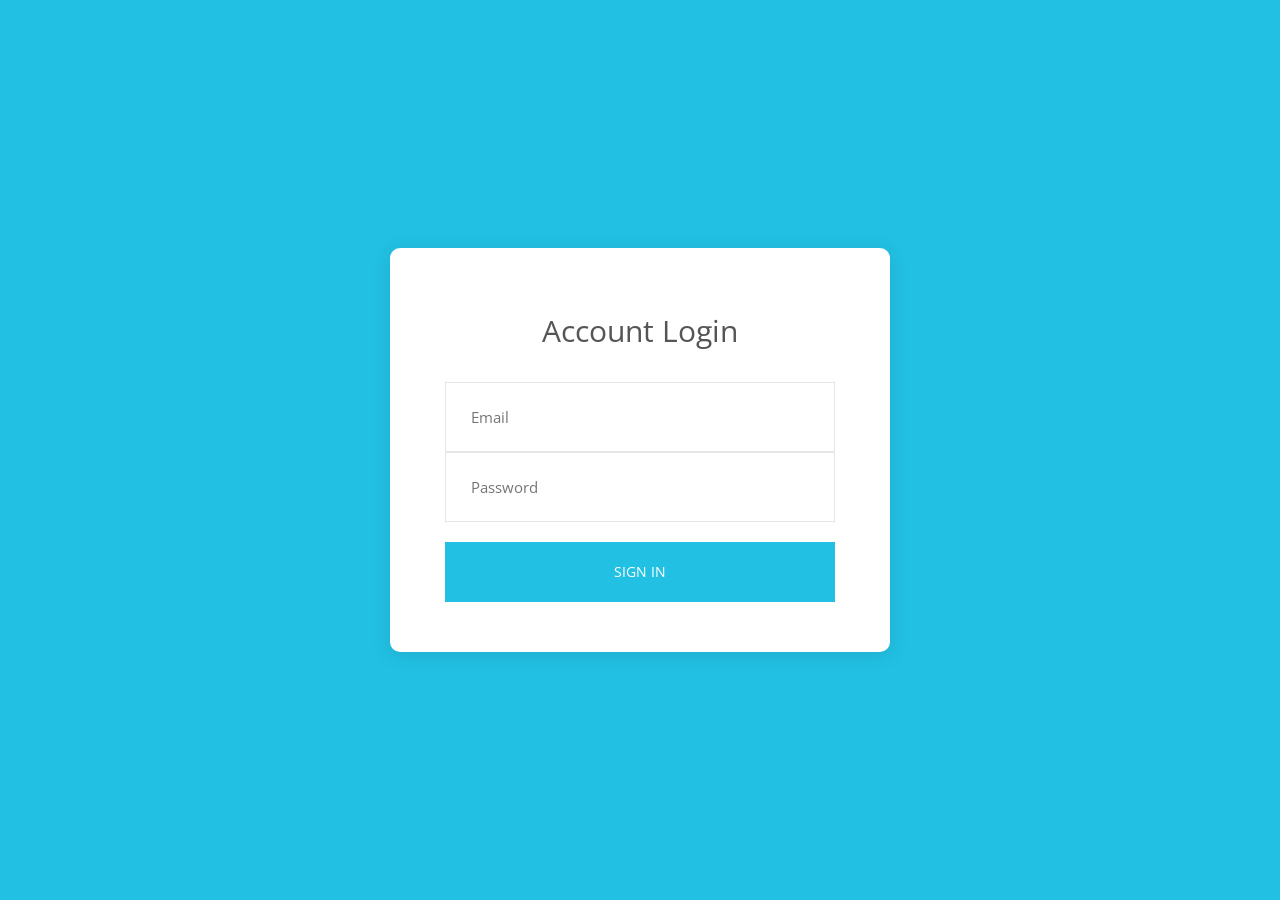
<file: login.html>
<!DOCTYPE html>
<html lang="en">

<head>
  <meta charset="UTF-8" />
  <meta name="viewport" content="width=device-width, initial-scale=1.0" />
  <title>Login &#8211; Easy Code</title>
  <link type="image/x-icon" href="images/uploads/2019/06/ECS-logo-e1559539089668.jpg" rel="icon" />
  <link rel="icon" href="images/uploads/2019/06/cropped-ECS-logo-e1559539089668-1-32x32.jpg" sizes="32x32" />
  <link rel="icon" href="images/uploads/2019/06/cropped-ECS-logo-e1559539089668-1-192x192.jpg" sizes="192x192" />
  <link rel="apple-touch-icon-precomposed"
    href="images/uploads/2019/06/cropped-ECS-logo-e1559539089668-1-180x180.jpg" />
  <meta name="msapplication-TileImage" content="images/uploads/2019/06/cropped-ECS-logo-e1559539089668-1-270x270.jpg" />
  <link href="https://fonts.googleapis.com/css2?family=Open+Sans&display=swap" rel="stylesheet">
  <style>
    body {
      margin: 0;
      padding: 0;
    }

    *,
    ::after,
    ::before {
      box-sizing: border-box;
    }

    input {
      outline: none;
      border: none;
    }

    .container-login100 {
      width: 100%;
      min-height: 100vh;
      display: -webkit-box;
      display: -webkit-flex;
      display: -moz-box;
      display: -ms-flexbox;
      display: flex;
      flex-wrap: wrap;
      justify-content: center;
      align-items: center;
      padding: 15px;
      background: #22c0e3;
    }

    .wrap-login100 {
      width: 500px;
      background: #fff;
      border-radius: 10px;
      overflow: hidden;
      box-shadow: 0 3px 20px 0px rgba(0, 0, 0, 0.1);
      -moz-box-shadow: 0 3px 20px 0px rgba(0, 0, 0, 0.1);
      -webkit-box-shadow: 0 3px 20px 0px rgba(0, 0, 0, 0.1);
      -o-box-shadow: 0 3px 20px 0px rgba(0, 0, 0, 0.1);
      -ms-box-shadow: 0 3px 20px 0px rgba(0, 0, 0, 0.1);
    }

    .login100-form {
      width: 100%;
    }

    .login100-form-title {
      display: block;
      font-family: 'Open Sans', sans-serif;
      font-size: 30px;
      color: #555555;
      line-height: 1.2;
      text-align: center;
    }

    .validate-input {
      position: relative;
    }

    .wrap-input100 {
      width: 100%;
      position: relative;
      background-color: #fff;
      border: 1px solid #e6e6e6;
    }

    input.input100 {
      height: 68px;
      padding: 0 25px 0 25px;
    }

    .input100 {
      display: block;
      width: 100%;
      background: transparent;
      font-family: 'Open Sans', sans-serif;
      font-size: 15px;
      color: #666666;
      line-height: 1.2;
    }

    .focus-input100-1,
    .focus-input100-2 {
      display: block;
      position: absolute;
      width: 100%;
      height: 100%;
      top: 0;
      left: 0;
      pointer-events: none;
    }

    .container-login100-form-btn {
      width: 100%;
      display: -webkit-box;
      display: -webkit-flex;
      display: -moz-box;
      display: -ms-flexbox;
      display: flex;
      flex-wrap: wrap;
    }

    .m-t-20 {
      margin-top: 20px;
    }

    .p-r-55 {
      padding-right: 55px;
    }

    .p-l-55 {
      padding-left: 55px;
    }

    .p-b-50 {
      padding-bottom: 50px;
    }

    .p-t-65 {
      padding-top: 65px;
    }

    .login100-form-btn:hover {
      background-color: #2f73a3;
    }

    button:hover {
      cursor: pointer;
    }

    .login100-form-btn {
      display: -webkit-box;
      display: -webkit-flex;
      display: -moz-box;
      display: -ms-flexbox;
      display: flex;
      justify-content: center;
      align-items: center;
      padding: 0 20px;
      width: 100%;
      height: 60px;
      background-color: #22c0e3;
      font-family: 'Open Sans', sans-serif;
      font-size: 14px;
      color: #fff;
      line-height: 1.2;
      text-transform: uppercase;
      -webkit-transition: all 0.4s;
      -o-transition: all 0.4s;
      -moz-transition: all 0.4s;
      transition: all 0.4s;
    }

    button {
      outline: none !important;
      border: none;
      background: transparent;
    }

    .text-center {
      text-align: center;
    }

    .p-b-4 {
      padding-bottom: 4px;
    }

    .p-t-45 {
      padding-top: 45px;
    }

    .text-center {
      text-align: center !important;
    }

    .txt1 {
      font-family: 'Open Sans', sans-serif;
      font-size: 15px;
      line-height: 1.4;
      color: #999999;
    }

    .hov1:hover {
      text-decoration: underline;
    }

    a:hover {
      text-decoration: none;
    }

    a:hover {
      color: #0056b3;
      text-decoration: underline;
    }

    .txt2 {
      font-family: 'Open Sans', sans-serif;
      font-size: 15px;
      line-height: 1.4;
      color: #22c0e3;
    }

    a {
      font-family: 'Open Sans', sans-serif;
      font-size: 14px;
      line-height: 1.7;
      color: #666666;
      margin: 0px;
      transition: all 0.4s;
      -webkit-transition: all 0.4s;
      -o-transition: all 0.4s;
      -moz-transition: all 0.4s;
    }

    [role=button],
    a,
    area,
    button,
    input,
    label,
    select,
    summary,
    textarea {
      -ms-touch-action: manipulation;
      touch-action: manipulation;
    }

    a {
      color: #007bff;
      text-decoration: none;
      background-color: transparent;
      -webkit-text-decoration-skip: objects;
    }

    .login100-form-title {
      display: block;
      font-family: 'Open Sans', sans-serif;
      font-size: 30px;
      color: #555555;
      line-height: 1.2;
      text-align: center;
    }

    .p-b-33 {
      padding-bottom: 33px;
    }
  </style>
</head>

<body>
  <div class="container-login100">
    <div class="wrap-login100 p-l-55 p-r-55 p-t-65 p-b-50">
      <form class="login100-form validate-form" action="" method="POST">
        <span class="login100-form-title p-b-33">
          Account Login
        </span>
        <div class="wrap-input100 validate-input" data-validate="Valid email is required: ex@abc.xyz">
          <input class="input100" type="text" name="email" placeholder="Email" />
          <span class="focus-input100-1"></span>
          <span class="focus-input100-2"></span>
        </div>
        <div class="wrap-input100 rs1 validate-input" data-validate="Password is required">
          <input class="input100" type="password" name="pass" placeholder="Password" />
          <span class="focus-input100-1"></span>
          <span class="focus-input100-2"></span>
        </div>
        <div class="container-login100-form-btn m-t-20">
          <button class="login100-form-btn">
            Sign in
          </button>
        </div>
        <!--
<div class="text-center p-t-45 p-b-4">
  <span class="txt1">
    Create an account?
  </span>
  <a href="register.html" class="txt2 hov1">
    Sign up
  </a>
</div>
        -->

      </form>
    </div>
  </div>
</body>

</html>
</file>
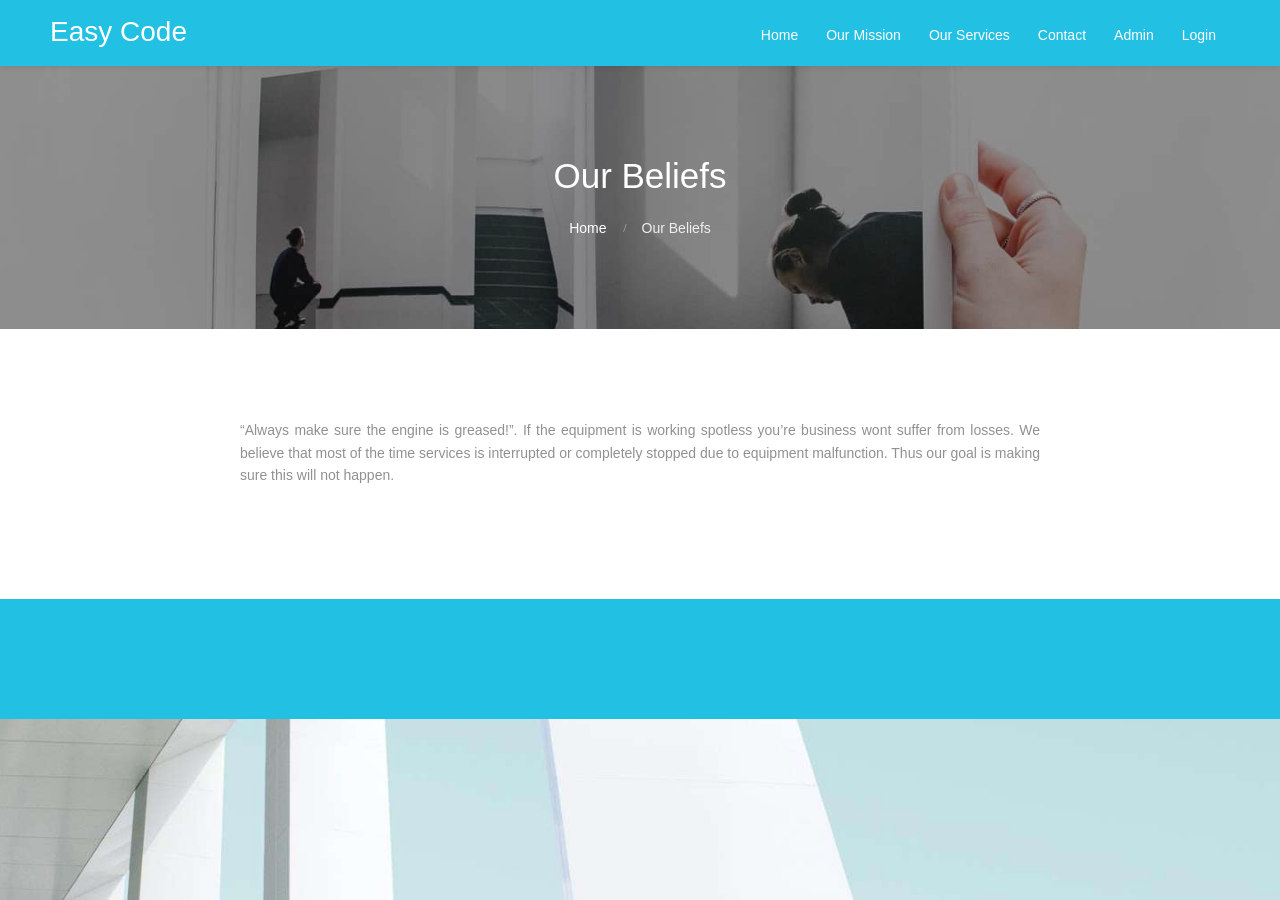
<file: our-beliefs.html>
<!DOCTYPE html>
<html lang="en-US">

<head>
	<title>Our Beliefs &#8211; Easy Code</title>
	<link rel='dns-prefetch' href='http://s.w.org/' />
	<link rel="alternate" type="application/rss+xml" title="Easy Code &raquo; Feed" href="feed" />
	<link rel="alternate" type="application/rss+xml" title="Easy Code &raquo; Comments Feed" href="comments/feed" />
	<link rel="alternate" type="text/calendar" title="Easy Code &raquo; iCal Feed"
		href="events/indexedf3.html?ical=1" />
	<link rel='stylesheet' id='wp-block-library-css' href='css/dist/block-library/style.min6e7a.css?ver=5.2.7'
		type='text/css' media='all' />
	<link rel='stylesheet' id='wp-block-library-theme-css' href='css/dist/block-library/theme.min6e7a.css?ver=5.2.7'
		type='text/css' media='all' />
	<link rel='stylesheet' id='fontawesome-css' href='css/fontawesome6e7a.css?ver=5.2.7' type='text/css' media='all' />
	<link rel='stylesheet' id='cpo-companion-style-css' href='css/style6e7a.css?ver=5.2.7' type='text/css'
		media='all' />
	<link rel='stylesheet' id='antreas-main-css' href='css/style8a54.css?ver=1.0.0' type='text/css' media='all' />
	<link rel='stylesheet' id='jquery-lazyloadxt-spinner-css-css' href='css/jquery.lazyloadxt.spinner6e7a.css?ver=5.2.7'
		type='text/css' media='all' />
	<script type='text/javascript' src='js/cookies6e7a.js?ver=5.2.7'></script>
	<script type='text/javascript' src='js/html58a54.js?ver=1.0.0'></script>
	<script type='text/javascript' src='js/jquery/jquery4a5f.js?ver=1.12.4-wp'></script>
	<script type='text/javascript' src='js/jquery/jquery-migrate.min330a.js?ver=1.4.1'></script>
	<link rel='https://api.w.org/' href='wp-json/index.html' />
	<link rel="EditURI" type="application/rsd+xml" title="RSD" href="xmlrpc0db0.php?rsd" />
	<link rel="wlwmanifest" type="application/wlwmanifest+xml" href="wp-includes/wlwmanifest.xml" />
	<link rel="canonical" href="our-mission.html" />
	<link rel='shortlink' href='index89a1.html?p=293' />
	<link rel="alternate" type="application/json+oembed"
		href="wp-json/oembed/1.0/embed17ed.json?url=http%3A%2F%2Feasycodesupport.com%2Four-mission" />
	<link rel="alternate" type="text/xml+oembed"
		href="wp-json/oembed/1.0/embed3a95?url=http%3A%2F%2Feasycodesupport.com%2Four-mission&amp;format=xml" />
	<meta name="tec-api-version" content="v1">
	<meta name="tec-api-origin" content="http://easycodesupport.com">
	<link rel="https://theeventscalendar.com/" href="wp-json/tribe/events/v1/index.html" />
	<link type="image/x-icon" href="images/uploads/2019/06/ECS-logo-e1559539089668.jpg" rel="icon" />
	<meta name="viewport" content="width=device-width, initial-scale=1.0, maximum-scale=1.0, user-scalable=0" />
	<link rel="pingback" href="xmlrpc.php" />
	<meta charset="UTF-8" />
	<style type="text/css">
		.broken_link,
		a.broken_link {
			text-decoration: line-through;
		}
	</style>
	<style type="text/css" id="custom-background-css">
		body.custom-background {
			background-image: url("images/uploads/2018/10/background.jpg");
			background-position: center top;
			background-size: cover;
			background-repeat: no-repeat;
			background-attachment: fixed;
		}
	</style>
	<link rel="icon" href="images/uploads/2019/06/cropped-ECS-logo-e1559539089668-1-32x32.jpg" sizes="32x32" />
	<link rel="icon" href="images/uploads/2019/06/cropped-ECS-logo-e1559539089668-1-192x192.jpg" sizes="192x192" />
	<link rel="apple-touch-icon-precomposed"
		href="images/uploads/2019/06/cropped-ECS-logo-e1559539089668-1-180x180.jpg" />
	<meta name="msapplication-TileImage"
		content="images/uploads/2019/06/cropped-ECS-logo-e1559539089668-1-270x270.jpg" />
</head>

<body class="page-template-default page page-id-294 custom-background tribe-no-js  sidebar-narrow has-post-thumbnail">
	<div class="outer" id="top">
		<div class="wrapper">
			<div id="topbar" class="topbar">
				<div class="container">
					<div class="clear"></div>
				</div>
			</div>
			<header id="header" class="header">
				<div class="container">
					<div id="logo" class="logo"><span class="title site-title"><a href="index.html">Easy Code</a></span>
					</div>
					<div id="menu-mobile-open" class=" menu-mobile-open menu-mobile-toggle"></div>
					<ul id="menu-main" class="menu-main">
						<li class="menu-item menu-item-type-post_type menu-item-object-page menu-normal">
							<a href="index.html"><span class="menu-link"><span class="menu-title">Home</span></span></a>
						</li>
						<li class="menu-item menu-item-type-post_type menu-item-object-page menu-normal">
							<a href="our-mission.html"><span class="menu-link"><span class="menu-title">Our
										Mission</span></span></a>
						</li>
						<li class="menu-item menu-item-type-post_type menu-item-object-page menu-normal"><a
								href="our-story.html"><span class="menu-link"><span class="menu-title">Our
										Services</span></span></a>
						</li>
						<li class="menu-item menu-item-type-post_type menu-item-object-page menu-normal"><a
								href="contact.html"><span class="menu-link"><span
										class="menu-title">Contact</span></span></a>
						</li>
						<li class="menu-item menu-item-type-post_type menu-item-object-page menu-normal">
							<a href="admin.html"><span class="menu-link"><span
										class="menu-title">Admin</span></span></a>
						</li>
						<li class="menu-item menu-item-type-post_type menu-item-object-page menu-normal"><a
								href="login.html"><span class="menu-link"><span
										class="menu-title">Login</span></span></a>
						</li>
					</ul>
					<div class='clear'></div>
				</div>
			</header>
			<section id="pagetitle" class="pagetitle dark"
				style="background-image:url(images/uploads/2018/10/about-3.jpg);">
				<div class="pagetitle__overlay"></div>
				<div class="container">
					<h1 class="pagetitle-title heading">Our Beliefs</h1>
					<div id="breadcrumb" class="breadcrumb"><a class="breadcrumb-link" href="index.html">Home</a><span
							class='breadcrumb-separator'></span><span class='breadcrumb-title'>Our Beliefs</span>
					</div>
				</div>
			</section>
			<div class="clear"></div>

			<div id="main" class="main">
				<div class="container">
					<section id="content" class="content">
						<div id="post-294"
							class="post-294 page type-page status-publish has-post-thumbnail hentry post-has-thumbnail">
							<div class="page-content">
								<p style="text-align: justify;">&#8220;Always make sure the engine is greased!&#8221;.
									If the equipment is working spotless you&#8217;re business wont suffer from losses.
									We believe that most of the time services is interrupted or completely stopped due
									to equipment malfunction. Thus our goal is making sure this will not happen.</p>
							</div>
						</div>
					</section>
					<div class="clear"></div>
				</div>
			</div>
			<section id="subfooter" class="subfooter">
				<div class="container">
					<div class="row"></div>
					<div class="clear"></div>
				</div>
				<div class="clear"></div>
		</div><!-- wrapper -->
	</div><!-- outer -->
	<script>
		(function (body) {
			'use strict';
			body.className = body.className.replace(/\btribe-no-js\b/, 'tribe-js');
		})(document.body);
	</script>
	<div id="menu-mobile-close" class="menu-mobile-close menu-mobile-toggle"></div>
	<ul id="menu-mobile" class="menu-mobile">
		<li class="menu-item menu-item-type-post_type menu-item-object-page menu-normal">
			<a href="index.html"><span class="menu-link"><span class="menu-title">Home</span></span></a></li>
		<li class="menu-item menu-item-type-post_type menu-item-object-page menu-normal"><a
				href="our-mission.html"><span class="menu-link"><span class="menu-title">Our Mission</span></span></a>
		</li>
		<li class="menu-item menu-item-type-post_type menu-item-object-page menu-normal"><a href="our-story.html"><span
					class="menu-link"><span class="menu-title">Our Services</span></span></a>
		</li>
		<li class="menu-item menu-item-type-post_type menu-item-object-page menu-normal"><a href="contact.html"><span
					class="menu-link"><span class="menu-title">Contact</span></span></a></li>
		<li class="menu-item menu-item-type-post_type menu-item-object-page menu-normal"><a href="our-story.html"><span
					class="menu-link"><span class="menu-title">Our Services</span></span></a>
		</li>
		<li class="menu-item menu-item-type-post_type menu-item-object-page menu-normal"><a href="admin.html"><span
					class="menu-link"><span class="menu-title">Admin</span></span></a>
		</li>
		<li class="menu-item menu-item-type-post_type menu-item-object-page menu-normal"><a href="login.html"><span
					class="menu-link"><span class="menu-title">Login</span></span></a>
		</li>
	</ul>

	<script type='text/javascript' src='../js/comment-reply.min6e7a.js?ver=5.2.7'></script>
	<script type='text/javascript' src='js/core8a54.js?ver=1.0.0'></script>
	<script type='text/javascript'>
		/* <![CDATA[ */
		var a3_lazyload_params = {
			"apply_images": "1",
			"apply_videos": "1"
		};
		/* ]]> */
	</script>
	<script type='text/javascript' src='../js/jquery.lazyloadxt.extra.min2c00.js?ver=1.9.2'></script>
	<script type='text/javascript' src='../js/jquery.lazyloadxt.srcset.min2c00.js?ver=1.9.2'></script>
	<script type='text/javascript'>
		/* <![CDATA[ */
		var a3_lazyload_extend_params = {
			"edgeY": "0"
		};
		/* ]]> */
	</script>
	<script type='text/javascript' src='../js/jquery.lazyloadxt.extend2c00.js?ver=1.9.2'></script>
	<script type='text/javascript' src='../js/wp-embed.min6e7a.js?ver=5.2.7'></script>
</body>

<!-- Mirrored from easycodesupport.com/our-beliefs by HTTrack Website Copier/3.x [XR&CO'2014], Sat, 11 Jul 2020 06:48:05 GMT -->

</html>
</file>
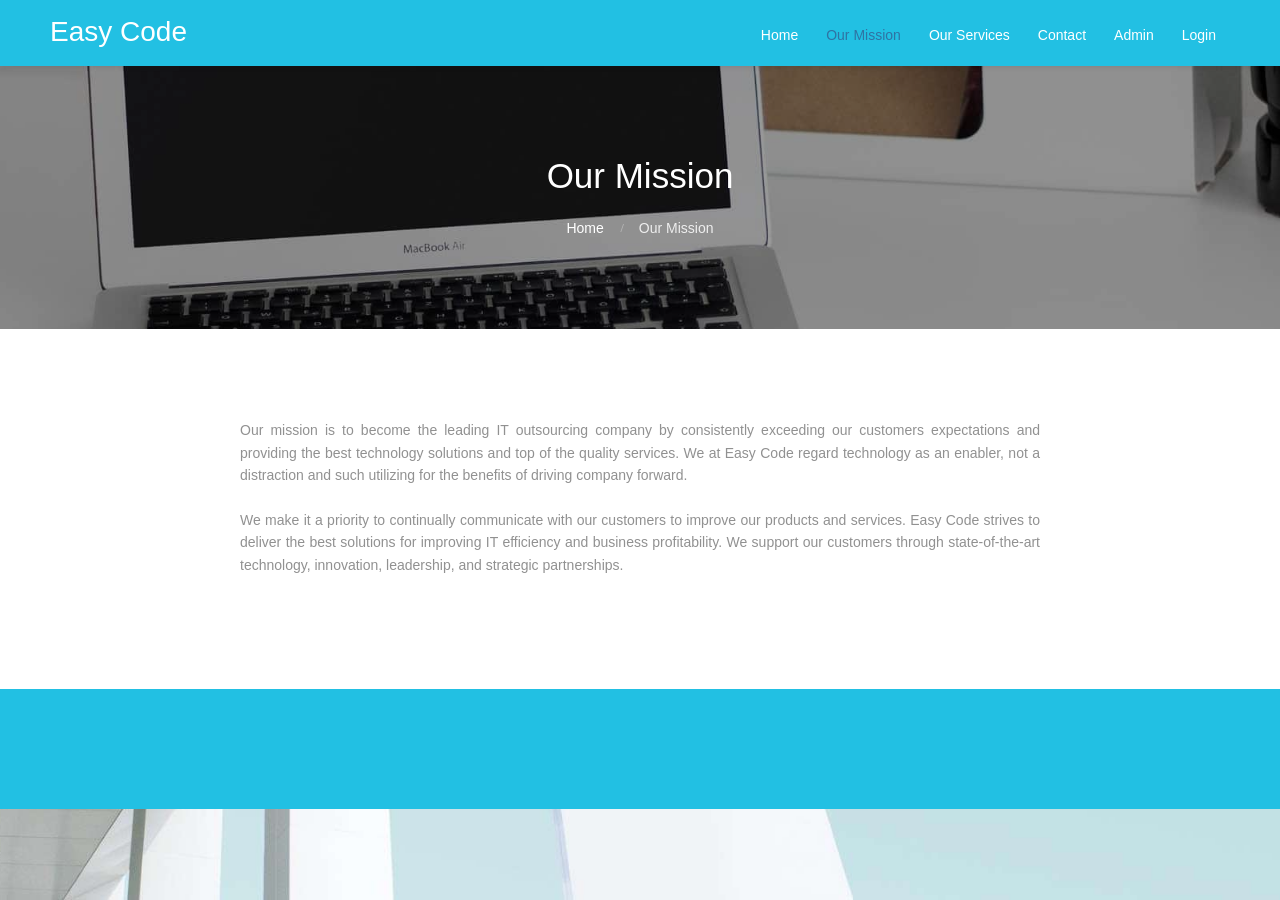
<file: our-mission.html>
<!DOCTYPE html>
<html lang="en-US">

<head>
	<title>Our Mission &#8211; Easy Code</title>
	<link rel='dns-prefetch' href='http://s.w.org/' />
	<link rel="alternate" type="application/rss+xml" title="Easy Code &raquo; Feed" href="feed" />
	<link rel="alternate" type="application/rss+xml" title="Easy Code &raquo; Comments Feed" href="comments/feed" />
	<link rel="alternate" type="text/calendar" title="Easy Code &raquo; iCal Feed"
		href="events/indexedf3.html?ical=1" />

	<link rel='stylesheet' id='wp-block-library-css' href='css/dist/block-library/style.min6e7a.css?ver=5.2.7'
		type='text/css' media='all' />
	<link rel='stylesheet' id='wp-block-library-theme-css' href='css/dist/block-library/theme.min6e7a.css?ver=5.2.7'
		type='text/css' media='all' />
	<link rel='stylesheet' id='fontawesome-css' href='css/fontawesome6e7a.css?ver=5.2.7' type='text/css' media='all' />
	<link rel='stylesheet' id='cpo-companion-style-css' href='css/style6e7a.css?ver=5.2.7' type='text/css'
		media='all' />
	<link rel='stylesheet' id='antreas-main-css' href='css/style8a54.css?ver=1.0.0' type='text/css' media='all' />
	<link rel='stylesheet' id='jquery-lazyloadxt-spinner-css-css' href='css/jquery.lazyloadxt.spinner6e7a.css?ver=5.2.7'
		type='text/css' media='all' />
	<script type='text/javascript' src='js/cookies6e7a.js?ver=5.2.7'></script>
	<script type='text/javascript' src='js/html58a54.js?ver=1.0.0'></script>
	<script type='text/javascript' src='js/jquery/jquery4a5f.js?ver=1.12.4-wp'></script>
	<script type='text/javascript' src='js/jquery/jquery-migrate.min330a.js?ver=1.4.1'></script>
	<link rel='https://api.w.org/' href='wp-json/index.html' />
	<link rel="EditURI" type="application/rsd+xml" title="RSD" href="xmlrpc0db0.php?rsd" />
	<link rel="wlwmanifest" type="application/wlwmanifest+xml" href="wp-includes/wlwmanifest.xml" />
	<link rel="canonical" href="our-mission.html" />
	<link rel='shortlink' href='index89a1.html?p=293' />
	<link rel="alternate" type="application/json+oembed"
		href="wp-json/oembed/1.0/embed17ed.json?url=http%3A%2F%2Feasycodesupport.com%2Four-mission" />
	<link rel="alternate" type="text/xml+oembed"
		href="wp-json/oembed/1.0/embed3a95?url=http%3A%2F%2Feasycodesupport.com%2Four-mission&amp;format=xml" />
	<meta name="tec-api-version" content="v1">
	<meta name="tec-api-origin" content="http://easycodesupport.com">
	<link rel="https://theeventscalendar.com/" href="wp-json/tribe/events/v1/index.html" />
	<link type="image/x-icon" href="images/uploads/2019/06/ECS-logo-e1559539089668.jpg" rel="icon" />
	<meta name="viewport" content="width=device-width, initial-scale=1.0, maximum-scale=1.0, user-scalable=0" />
	<link rel="pingback" href="xmlrpc.php" />
	<meta charset="UTF-8" />
	<style type="text/css">
		.broken_link,
		a.broken_link {
			text-decoration: line-through;
		}
	</style>
	<style type="text/css" id="custom-background-css">
		body.custom-background {
			background-image: url("images/uploads/2018/10/background.jpg");
			background-position: center top;
			background-size: cover;
			background-repeat: no-repeat;
			background-attachment: fixed;
		}
	</style>
	<link rel="icon" href="images/uploads/2019/06/cropped-ECS-logo-e1559539089668-1-32x32.jpg" sizes="32x32" />
	<link rel="icon" href="images/uploads/2019/06/cropped-ECS-logo-e1559539089668-1-192x192.jpg" sizes="192x192" />
	<link rel="apple-touch-icon-precomposed"
		href="images/uploads/2019/06/cropped-ECS-logo-e1559539089668-1-180x180.jpg" />
	<meta name="msapplication-TileImage"
		content="images/uploads/2019/06/cropped-ECS-logo-e1559539089668-1-270x270.jpg" />
</head>

<body class="page-template-default page page-id-293 custom-background tribe-no-js  sidebar-narrow has-post-thumbnail">
	<div class="outer" id="top">
		<div class="wrapper">
			<div id="topbar" class="topbar">
				<div class="container">
					<div class="clear"></div>
				</div>
			</div>
			<header id="header" class="header">
				<div class="container">
					<div id="logo" class="logo"><span class="title site-title"><a href="index.html">Easy Code</a></span>
					</div>
					<div id="menu-mobile-open" class=" menu-mobile-open menu-mobile-toggle"></div>
					<ul id="menu-main" class="menu-main">
						<li class="menu-item menu-item-type-post_type menu-item-object-page menu-normal">
							<a href="index.html"><span class="menu-link"><span class="menu-title">Home</span></span></a>
						</li>
						<li
							class="menu-item menu-item-type-post_type menu-item-object-page current-menu-item page_item page-item-293 current_page_item menu-normal">
							<a href="our-mission.html"><span class="menu-link"><span class="menu-title">Our
										Mission</span></span></a>
						</li>
						<li class="menu-item menu-item-type-post_type menu-item-object-page menu-normal"><a
								href="our-story.html"><span class="menu-link"><span class="menu-title">Our
										Services</span></span></a>
						</li>
						<li class="menu-item menu-item-type-post_type menu-item-object-page menu-normal"><a
								href="contact.html"><span class="menu-link"><span
										class="menu-title">Contact</span></span></a>
						</li>
						<li class="menu-item menu-item-type-post_type menu-item-object-page menu-normal">
							<a href="admin.html"><span class="menu-link"><span
										class="menu-title">Admin</span></span></a>
						</li>
						<li class="menu-item menu-item-type-post_type menu-item-object-page menu-normal"><a
								href="login.html"><span class="menu-link"><span
										class="menu-title">Login</span></span></a>
						</li>
					</ul>
					<div class='clear'></div>
				</div>
			</header>




			<section id="pagetitle" class="pagetitle dark"
				style="background-image:url(images/uploads/2018/10/about-2.jpg);">
				<div class="pagetitle__overlay"></div>

				<div class="container">
					<h1 class="pagetitle-title heading">Our Mission</h1>
					<div id="breadcrumb" class="breadcrumb"><a class="breadcrumb-link" href="index.html">Home</a><span
							class='breadcrumb-separator'></span><span class='breadcrumb-title'>Our Mission</span>
					</div>
				</div>
			</section>


			<div class="clear"></div>

			<div id="main" class="main">
				<div class="container">
					<section id="content" class="content">

						<div id="post-293"
							class="post-293 page type-page status-publish has-post-thumbnail hentry post-has-thumbnail">
							<div class="page-content">
								<p style="text-align: justify;">Our mission is to become the leading IT outsourcing
									company by consistently exceeding our customers expectations and providing the best
									technology solutions and top of the quality services. We at Easy Code regard
									technology as an enabler, not a distraction and such utilizing for the benefits of
									driving company forward.</p>
								<p style="text-align: justify;">We make it a priority to continually communicate with
									our customers to improve our products and services. Easy Code strives to deliver the
									best solutions for improving IT efficiency and business profitability. We support
									our customers through state-of-the-art technology, innovation, leadership, and
									strategic partnerships.</p>
							</div>
						</div>

					</section>

					<div class="clear"></div>
				</div>
			</div>


			<section id="subfooter" class="subfooter">
				<div class="container">
					<div class="row"></div>
					<div class="clear"></div>
				</div>


				<div class="clear"></div>
		</div><!-- wrapper -->
	</div><!-- outer -->
	<script>
		(function (body) {
			'use strict';
			body.className = body.className.replace(/\btribe-no-js\b/, 'tribe-js');
		})(document.body);
	</script>
	<div id="menu-mobile-close" class="menu-mobile-close menu-mobile-toggle"></div>
	<ul id="menu-mobile" class="menu-mobile">
		<li class="menu-item menu-item-type-post_type menu-item-object-page menu-normal">
			<a href="index.html"><span class="menu-link"><span class="menu-title">Home</span></span></a></li>
		<li
			class="menu-item menu-item-type-post_type menu-item-object-page menu-item-home current-menu-item page_item page-item-4 current_page_item menu-normal">
			<a href="our-mission.html"><span class="menu-link"><span class="menu-title">Our Mission</span></span></a>
		</li>
		<li class="menu-item menu-item-type-post_type menu-item-object-page menu-normal"><a href="our-story.html"><span
					class="menu-link"><span class="menu-title">Our Services</span></span></a>
		</li>
		<li class="menu-item menu-item-type-post_type menu-item-object-page menu-normal"><a href="contact.html"><span
					class="menu-link"><span class="menu-title">Contact</span></span></a></li>
		<li class="menu-item menu-item-type-post_type menu-item-object-page menu-normal"><a href="our-story.html"><span
					class="menu-link"><span class="menu-title">Our Services</span></span></a>
		</li>
		<li class="menu-item menu-item-type-post_type menu-item-object-page menu-normal"><a href="admin.html"><span
					class="menu-link"><span class="menu-title">Admin</span></span></a>
		</li>
		<li class="menu-item menu-item-type-post_type menu-item-object-page menu-normal"><a href="login.html"><span
					class="menu-link"><span class="menu-title">Login</span></span></a>
		</li>
	</ul>

	<script type='text/javascript' src='../js/comment-reply.min6e7a.js?ver=5.2.7'></script>
	<script type='text/javascript' src='js/core8a54.js?ver=1.0.0'></script>
	<script type='text/javascript'>
		/* <![CDATA[ */
		var a3_lazyload_params = {
			"apply_images": "1",
			"apply_videos": "1"
		};
		/* ]]> */
	</script>
	<script type='text/javascript' src='../js/jquery.lazyloadxt.extra.min2c00.js?ver=1.9.2'></script>
	<script type='text/javascript' src='../js/jquery.lazyloadxt.srcset.min2c00.js?ver=1.9.2'></script>
	<script type='text/javascript'>
		/* <![CDATA[ */
		var a3_lazyload_extend_params = {
			"edgeY": "0"
		};
		/* ]]> */
	</script>
	<script type='text/javascript' src='../js/jquery.lazyloadxt.extend2c00.js?ver=1.9.2'></script>
	<script type='text/javascript' src='../js/wp-embed.min6e7a.js?ver=5.2.7'></script>
</body>


</html>
</file>
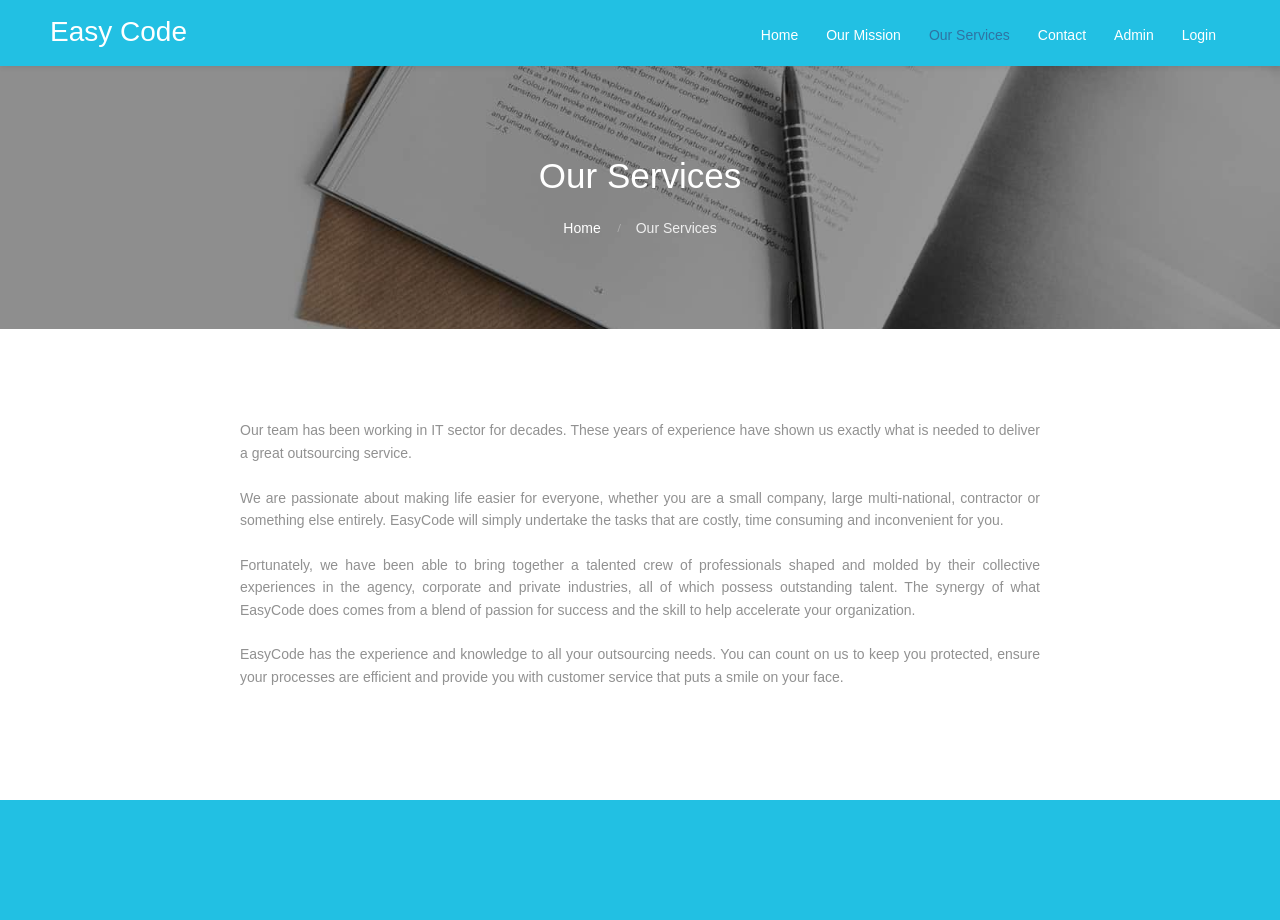
<file: our-story.html>
<!DOCTYPE html>
<html lang="en-US">

<head>
	<title>Our Services &#8211; Easy Code</title>
	<link rel='dns-prefetch' href='http://s.w.org/' />
	<link rel="alternate" type="application/rss+xml" title="Easy Code &raquo; Feed" href="feed" />
	<link rel="alternate" type="application/rss+xml" title="Easy Code &raquo; Comments Feed" href="comments/feed" />
	<link rel="alternate" type="text/calendar" title="Easy Code &raquo; iCal Feed"
		href="events/indexedf3.html?ical=1" />
	<link rel='stylesheet' id='wp-block-library-css' href='css/dist/block-library/style.min6e7a.css?ver=5.2.7'
		type='text/css' media='all' />
	<link rel='stylesheet' id='wp-block-library-theme-css' href='css/dist/block-library/theme.min6e7a.css?ver=5.2.7'
		type='text/css' media='all' />
	<link rel='stylesheet' id='fontawesome-css' href='css/fontawesome6e7a.css?ver=5.2.7' type='text/css' media='all' />
	<link rel='stylesheet' id='cpo-companion-style-css' href='css/style6e7a.css?ver=5.2.7' type='text/css'
		media='all' />
	<link rel='stylesheet' id='antreas-main-css' href='css/style8a54.css?ver=1.0.0' type='text/css' media='all' />
	<link rel='stylesheet' id='jquery-lazyloadxt-spinner-css-css' href='css/jquery.lazyloadxt.spinner6e7a.css?ver=5.2.7'
		type='text/css' media='all' />
	<script type='text/javascript' src='js/cookies6e7a.js?ver=5.2.7'></script>
	<script type='text/javascript' src='js/html58a54.js?ver=1.0.0'></script>
	<script type='text/javascript' src='js/jquery/jquery4a5f.js?ver=1.12.4-wp'></script>
	<script type='text/javascript' src='js/jquery/jquery-migrate.min330a.js?ver=1.4.1'></script>
	<link rel='https://api.w.org/' href='wp-json/index.html' />
	<link rel="EditURI" type="application/rsd+xml" title="RSD" href="xmlrpc0db0.php?rsd" />
	<link rel="wlwmanifest" type="application/wlwmanifest+xml" href="wp-includes/wlwmanifest.xml" />
	<link rel="canonical" href="our-story.html" />
	<link rel='shortlink' href='index2af5.html?p=292' />
	<link rel="alternate" type="application/json+oembed"
		href="wp-json/oembed/1.0/embed79a5.json?url=http%3A%2F%2Feasycodesupport.com%2Four-story" />
	<link rel="alternate" type="text/xml+oembed"
		href="wp-json/oembed/1.0/embed856c?url=http%3A%2F%2Feasycodesupport.com%2Four-story&amp;format=xml" />
	<meta name="tec-api-version" content="v1">
	<meta name="tec-api-origin" content="http://easycodesupport.com">
	<link type="image/x-icon" href="images/uploads/2019/06/ECS-logo-e1559539089668.jpg" rel="icon" />
	<meta name="viewport" content="width=device-width, initial-scale=1.0, maximum-scale=1.0, user-scalable=0" />
	<link rel="pingback" href="xmlrpc.php" />
	<meta charset="UTF-8" />
	<style type="text/css">
		.broken_link,
		a.broken_link {
			text-decoration: line-through;
		}
	</style>
	<style type="text/css" id="custom-background-css">
		body.custom-background {
			background-image: url("images/uploads/2018/10/background.jpg");
			background-position: center top;
			background-size: cover;
			background-repeat: no-repeat;
			background-attachment: fixed;
		}
	</style>
	<link rel="icon" href="images/uploads/2019/06/cropped-ECS-logo-e1559539089668-1-32x32.jpg" sizes="32x32" />
	<link rel="icon" href="images/uploads/2019/06/cropped-ECS-logo-e1559539089668-1-192x192.jpg" sizes="192x192" />
	<link rel="apple-touch-icon-precomposed"
		href="images/uploads/2019/06/cropped-ECS-logo-e1559539089668-1-180x180.jpg" />
	<meta name="msapplication-TileImage"
		content="images/uploads/2019/06/cropped-ECS-logo-e1559539089668-1-270x270.jpg" />
</head>

<body class="page-template-default page page-id-292 custom-background tribe-no-js  sidebar-narrow has-post-thumbnail">
	<div class="outer" id="top">
		<div class="wrapper">
			<div id="topbar" class="topbar">
				<div class="container">
					<div class="clear"></div>
				</div>
			</div>
			<header id="header" class="header">
				<div class="container">
					<div id="logo" class="logo"><span class="title site-title"><a href="index.html">Easy Code</a></span>
					</div>
					<div id="menu-mobile-open" class=" menu-mobile-open menu-mobile-toggle"></div>
					<ul id="menu-main" class="menu-main">
						<li class="menu-item menu-item-type-post_type menu-item-object-page menu-normal">
							<a href="index.html"><span class="menu-link"><span class="menu-title">Home</span></span></a>
						</li>
						<li class="menu-item menu-item-type-post_type menu-item-object-page menu-normal">
							<a href="our-mission.html"><span class="menu-link"><span class="menu-title">Our
										Mission</span></span></a>
						</li>
						<li
							class="menu-item menu-item-type-post_type menu-item-object-page current-menu-item page_item page-item-293 current_page_item menu-normal">
							<a href="our-story.html"><span class="menu-link"><span class="menu-title">Our
										Services</span></span></a>
						</li>
						<li class="menu-item menu-item-type-post_type menu-item-object-page menu-normal"><a
								href="contact.html"><span class="menu-link"><span
										class="menu-title">Contact</span></span></a>
						</li>
						<li class="menu-item menu-item-type-post_type menu-item-object-page menu-normal">
							<a href="admin.html"><span class="menu-link"><span
										class="menu-title">Admin</span></span></a>
						</li>
						<li class="menu-item menu-item-type-post_type menu-item-object-page menu-normal"><a
								href="login.html"><span class="menu-link"><span
										class="menu-title">Login</span></span></a>
						</li>
					</ul>
					<div class='clear'></div>
				</div>
			</header>




			<section id="pagetitle" class="pagetitle dark"
				style="background-image:url(images/uploads/2018/10/about-1.jpg);">
				<div class="pagetitle__overlay"></div>

				<div class="container">
					<h1 class="pagetitle-title heading">Our Services</h1>
					<div id="breadcrumb" class="breadcrumb"><a class="breadcrumb-link" href="index.html">Home</a><span
							class='breadcrumb-separator'></span><span class='breadcrumb-title'>Our Services</span>
					</div>
				</div>
			</section>


			<div class="clear"></div>

			<div id="main" class="main">
				<div class="container">
					<section id="content" class="content">

						<div id="post-292"
							class="post-292 page type-page status-publish has-post-thumbnail hentry post-has-thumbnail">
							<div class="page-content">
								<p style="text-align: justify;">Our team has been working in IT sector for decades.
									These years of experience have shown us exactly what is needed to deliver a great
									outsourcing service.</p>
								<p style="text-align: Justify;">We are passionate about making life easier for everyone,
									whether you are a small company, large multi-national, contractor or something else
									entirely. EasyCode will simply undertake the tasks that are costly, time consuming
									and inconvenient for you.</p>
								<p style="text-align: Justify;">Fortunately, we have been able to bring together a
									talented crew of professionals shaped and molded by their collective experiences in
									the agency, corporate and private industries, all of which possess outstanding
									talent. The synergy of what EasyCode does comes from a blend of passion for success
									and the skill to help accelerate your organization.</p>
								<p style="text-align: Justify;">
									<p style="text-align: Justify;">EasyCode has the experience and knowledge to all
										your outsourcing needs. You can count on us to keep you protected, ensure your
										processes are efficient and provide you with customer service that puts a smile
										on your face.</p>
							</div>
						</div>

					</section>

					<div class="clear"></div>
				</div>
			</div>


			<section id="subfooter" class="subfooter">
				<div class="container">
					<div class="row"></div>
					<div class="clear"></div>
				</div>


				<div class="clear"></div>
		</div><!-- wrapper -->
	</div><!-- outer -->
	<script>
		(function (body) {
			'use strict';
			body.className = body.className.replace(/\btribe-no-js\b/, 'tribe-js');
		})(document.body);
	</script>
	<div id="menu-mobile-close" class="menu-mobile-close menu-mobile-toggle"></div>
	<ul id="menu-mobile" class="menu-mobile">
		<li class="menu-item menu-item-type-post_type menu-item-object-page menu-normal">
			<a href="index.html"><span class="menu-link"><span class="menu-title">Home</span></span></a></li>
		<li class="menu-item menu-item-type-post_type menu-item-object-page menu-normal"><a
				href="our-mission.html"><span class="menu-link"><span class="menu-title">Our Mission</span></span></a>
		</li>
		<li
			class="menu-item menu-item-type-post_type menu-item-object-page menu-item-home current-menu-item page_item page-item-4 current_page_item menu-normal">
			<a href="our-story.html"><span class="menu-link"><span class="menu-title">Our Services</span></span></a>
		</li>
		<li class="menu-item menu-item-type-post_type menu-item-object-page menu-normal"><a href="contact.html"><span
					class="menu-link"><span class="menu-title">Contact</span></span></a></li>
		<li class="menu-item menu-item-type-post_type menu-item-object-page menu-normal"><a href="our-story.html"><span
					class="menu-link"><span class="menu-title">Our Services</span></span></a>
		</li>
		<li class="menu-item menu-item-type-post_type menu-item-object-page menu-normal"><a href="admin.html"><span
					class="menu-link"><span class="menu-title">Admin</span></span></a>
		</li>
		<li class="menu-item menu-item-type-post_type menu-item-object-page menu-normal"><a href="login.html"><span
					class="menu-link"><span class="menu-title">Login</span></span></a>
		</li>
	</ul>
	<script>
		/* <![CDATA[ */
		var tribe_l10n_datatables = {
			"aria": {
				"sort_ascending": ": activate to sort column ascending",
				"sort_descending": ": activate to sort column descending"
			},
			"length_menu": "Show _MENU_ entries",
			"empty_table": "No data available in table",
			"info": "Showing _START_ to _END_ of _TOTAL_ entries",
			"info_empty": "Showing 0 to 0 of 0 entries",
			"info_filtered": "(filtered from _MAX_ total entries)",
			"zero_records": "No matching records found",
			"search": "Search:",
			"all_selected_text": "All items on this page were selected. ",
			"select_all_link": "Select all pages",
			"clear_selection": "Clear Selection.",
			"pagination": {
				"all": "All",
				"next": "Next",
				"previous": "Previous"
			},
			"select": {
				"rows": {
					"0": "",
					"_": ": Selected %d rows",
					"1": ": Selected 1 row"
				}
			},
			"datepicker": {
				"dayNames": ["Sunday", "Monday", "Tuesday", "Wednesday", "Thursday", "Friday", "Saturday"],
				"dayNamesShort": ["Sun", "Mon", "Tue", "Wed", "Thu", "Fri", "Sat"],
				"dayNamesMin": ["S", "M", "T", "W", "T", "F", "S"],
				"monthNames": ["January", "February", "March", "April", "May", "June", "July", "August", "September",
					"October", "November", "December"
				],
				"monthNamesShort": ["January", "February", "March", "April", "May", "June", "July", "August", "September",
					"October", "November", "December"
				],
				"monthNamesMin": ["Jan", "Feb", "Mar", "Apr", "May", "Jun", "Jul", "Aug", "Sep", "Oct", "Nov", "Dec"],
				"nextText": "Next",
				"prevText": "Prev",
				"currentText": "Today",
				"closeText": "Done",
				"today": "Today",
				"clear": "Clear"
			}
		};
		var tribe_system_info = {
			"sysinfo_optin_nonce": "91147324a8",
			"clipboard_btn_text": "Copy to clipboard",
			"clipboard_copied_text": "System info copied",
			"clipboard_fail_text": "Press \"Cmd + C\" to copy"
		}; /* ]]> */
	</script>
	<style type="text/css">
		.saboxplugin-wrap {
			-webkit-box-sizing: border-box;
			-moz-box-sizing: border-box;
			-ms-box-sizing: border-box;
			box-sizing: border-box;
			border: 1px solid #eee;
			width: 100%;
			clear: both;
			display: block;
			overflow: hidden;
			word-wrap: break-word;
			position: relative
		}

		.saboxplugin-wrap .saboxplugin-gravatar {
			float: left;
			padding: 20px
		}

		.saboxplugin-wrap .saboxplugin-gravatar img {
			max-width: 100px;
			height: auto;
			border-radius: 0;
		}

		.saboxplugin-wrap .saboxplugin-authorname {
			font-size: 18px;
			line-height: 1;
			margin: 20px 0 0 20px;
			display: block
		}

		.saboxplugin-wrap .saboxplugin-authorname a {
			text-decoration: none
		}

		.saboxplugin-wrap .saboxplugin-authorname a:focus {
			outline: 0
		}

		.saboxplugin-wrap .saboxplugin-desc {
			display: block;
			margin: 5px 20px
		}

		.saboxplugin-wrap .saboxplugin-desc a {
			text-decoration: underline
		}

		.saboxplugin-wrap .saboxplugin-desc p {
			margin: 5px 0 12px
		}

		.saboxplugin-wrap .saboxplugin-web {
			margin: 0 20px 15px;
			text-align: left
		}

		.saboxplugin-wrap .sab-web-position {
			text-align: right
		}

		.saboxplugin-wrap .saboxplugin-web a {
			color: #ccc;
			text-decoration: none
		}

		.saboxplugin-wrap .saboxplugin-socials {
			position: relative;
			display: block;
			background: #fcfcfc;
			padding: 5px;
			border-top: 1px solid #eee
		}

		.saboxplugin-wrap .saboxplugin-socials a svg {
			width: 20px;
			height: 20px
		}

		.saboxplugin-wrap .saboxplugin-socials a svg .st2 {
			fill: #fff
		}

		.saboxplugin-wrap .saboxplugin-socials a svg .st1 {
			fill: rgba(0, 0, 0, .3)
		}

		.saboxplugin-wrap .saboxplugin-socials a:hover {
			opacity: .8;
			-webkit-transition: opacity .4s;
			-moz-transition: opacity .4s;
			-o-transition: opacity .4s;
			transition: opacity .4s;
			box-shadow: none !important;
			-webkit-box-shadow: none !important
		}

		.saboxplugin-wrap .saboxplugin-socials .saboxplugin-icon-color {
			box-shadow: none;
			padding: 0;
			border: 0;
			-webkit-transition: opacity .4s;
			-moz-transition: opacity .4s;
			-o-transition: opacity .4s;
			transition: opacity .4s;
			display: inline-block;
			color: #fff;
			font-size: 0;
			text-decoration: inherit;
			margin: 5px;
			-webkit-border-radius: 0;
			-moz-border-radius: 0;
			-ms-border-radius: 0;
			-o-border-radius: 0;
			border-radius: 0;
			overflow: hidden
		}

		.saboxplugin-wrap .saboxplugin-socials .saboxplugin-icon-grey {
			text-decoration: inherit;
			box-shadow: none;
			position: relative;
			display: -moz-inline-stack;
			display: inline-block;
			vertical-align: middle;
			zoom: 1;
			margin: 10px 5px;
			color: #444
		}

		.clearfix:after,
		.clearfix:before {
			content: ' ';
			display: table;
			line-height: 0;
			clear: both
		}

		.ie7 .clearfix {
			zoom: 1
		}

		.saboxplugin-socials.sabox-colored .saboxplugin-icon-color .sab-twitch {
			border-color: #38245c
		}

		.saboxplugin-socials.sabox-colored .saboxplugin-icon-color .sab-addthis {
			border-color: #e91c00
		}

		.saboxplugin-socials.sabox-colored .saboxplugin-icon-color .sab-behance {
			border-color: #003eb0
		}

		.saboxplugin-socials.sabox-colored .saboxplugin-icon-color .sab-delicious {
			border-color: #06c
		}

		.saboxplugin-socials.sabox-colored .saboxplugin-icon-color .sab-deviantart {
			border-color: #036824
		}

		.saboxplugin-socials.sabox-colored .saboxplugin-icon-color .sab-digg {
			border-color: #00327c
		}

		.saboxplugin-socials.sabox-colored .saboxplugin-icon-color .sab-dribbble {
			border-color: #ba1655
		}

		.saboxplugin-socials.sabox-colored .saboxplugin-icon-color .sab-facebook {
			border-color: #1e2e4f
		}

		.saboxplugin-socials.sabox-colored .saboxplugin-icon-color .sab-flickr {
			border-color: #003576
		}

		.saboxplugin-socials.sabox-colored .saboxplugin-icon-color .sab-github {
			border-color: #264874
		}

		.saboxplugin-socials.sabox-colored .saboxplugin-icon-color .sab-google {
			border-color: #0b51c5
		}

		.saboxplugin-socials.sabox-colored .saboxplugin-icon-color .sab-googleplus {
			border-color: #96271a
		}

		.saboxplugin-socials.sabox-colored .saboxplugin-icon-color .sab-html5 {
			border-color: #902e13
		}

		.saboxplugin-socials.sabox-colored .saboxplugin-icon-color .sab-instagram {
			border-color: #1630aa
		}

		.saboxplugin-socials.sabox-colored .saboxplugin-icon-color .sab-linkedin {
			border-color: #00344f
		}

		.saboxplugin-socials.sabox-colored .saboxplugin-icon-color .sab-pinterest {
			border-color: #5b040e
		}

		.saboxplugin-socials.sabox-colored .saboxplugin-icon-color .sab-reddit {
			border-color: #992900
		}

		.saboxplugin-socials.sabox-colored .saboxplugin-icon-color .sab-rss {
			border-color: #a43b0a
		}

		.saboxplugin-socials.sabox-colored .saboxplugin-icon-color .sab-sharethis {
			border-color: #5d8420
		}

		.saboxplugin-socials.sabox-colored .saboxplugin-icon-color .sab-skype {
			border-color: #00658a
		}

		.saboxplugin-socials.sabox-colored .saboxplugin-icon-color .sab-soundcloud {
			border-color: #995200
		}

		.saboxplugin-socials.sabox-colored .saboxplugin-icon-color .sab-spotify {
			border-color: #0f612c
		}

		.saboxplugin-socials.sabox-colored .saboxplugin-icon-color .sab-stackoverflow {
			border-color: #a95009
		}

		.saboxplugin-socials.sabox-colored .saboxplugin-icon-color .sab-steam {
			border-color: #006388
		}

		.saboxplugin-socials.sabox-colored .saboxplugin-icon-color .sab-user_email {
			border-color: #b84e05
		}

		.saboxplugin-socials.sabox-colored .saboxplugin-icon-color .sab-stumbleUpon {
			border-color: #9b280e
		}

		.saboxplugin-socials.sabox-colored .saboxplugin-icon-color .sab-tumblr {
			border-color: #10151b
		}

		.saboxplugin-socials.sabox-colored .saboxplugin-icon-color .sab-twitter {
			border-color: #0967a0
		}

		.saboxplugin-socials.sabox-colored .saboxplugin-icon-color .sab-vimeo {
			border-color: #0d7091
		}

		.saboxplugin-socials.sabox-colored .saboxplugin-icon-color .sab-windows {
			border-color: #003f71
		}

		.saboxplugin-socials.sabox-colored .saboxplugin-icon-color .sab-wordpress {
			border-color: #0f3647
		}

		.saboxplugin-socials.sabox-colored .saboxplugin-icon-color .sab-yahoo {
			border-color: #14002d
		}

		.saboxplugin-socials.sabox-colored .saboxplugin-icon-color .sab-youtube {
			border-color: #900
		}

		.saboxplugin-socials.sabox-colored .saboxplugin-icon-color .sab-xing {
			border-color: #000202
		}

		.saboxplugin-socials.sabox-colored .saboxplugin-icon-color .sab-mixcloud {
			border-color: #2475a0
		}

		.saboxplugin-socials.sabox-colored .saboxplugin-icon-color .sab-vk {
			border-color: #243549
		}

		.saboxplugin-socials.sabox-colored .saboxplugin-icon-color .sab-medium {
			border-color: #00452c
		}

		.saboxplugin-socials.sabox-colored .saboxplugin-icon-color .sab-quora {
			border-color: #420e00
		}

		.saboxplugin-socials.sabox-colored .saboxplugin-icon-color .sab-meetup {
			border-color: #9b181c
		}

		.saboxplugin-socials.sabox-colored .saboxplugin-icon-color .sab-goodreads {
			border-color: #000
		}

		.saboxplugin-socials.sabox-colored .saboxplugin-icon-color .sab-snapchat {
			border-color: #999700
		}

		.saboxplugin-socials.sabox-colored .saboxplugin-icon-color .sab-500px {
			border-color: #00557f
		}

		.saboxplugin-socials.sabox-colored .saboxplugin-icon-color .sab-mastodont {
			border-color: #185886
		}

		.sabox-plus-item {
			margin-bottom: 20px
		}

		@media screen and (max-width:480px) {
			.saboxplugin-wrap {
				text-align: center
			}

			.saboxplugin-wrap .saboxplugin-gravatar {
				float: none;
				padding: 20px 0;
				text-align: center;
				margin: 0 auto;
				display: block
			}

			.saboxplugin-wrap .saboxplugin-gravatar img {
				float: none;
				display: inline-block;
				display: -moz-inline-stack;
				vertical-align: middle;
				zoom: 1
			}

			.saboxplugin-wrap .saboxplugin-desc {
				margin: 0 10px 20px;
				text-align: center
			}

			.saboxplugin-wrap .saboxplugin-authorname {
				text-align: center;
				margin: 10px 0 20px
			}
		}

		body .saboxplugin-authorname a,
		body .saboxplugin-authorname a:hover {
			box-shadow: none;
			-webkit-box-shadow: none
		}

		a.sab-profile-edit {
			font-size: 16px !important;
			line-height: 1 !important
		}

		.sab-edit-settings a,
		a.sab-profile-edit {
			color: #0073aa !important;
			box-shadow: none !important;
			-webkit-box-shadow: none !important
		}

		.sab-edit-settings {
			margin-right: 15px;
			position: absolute;
			right: 0;
			z-index: 2;
			bottom: 10px;
			line-height: 20px
		}

		.sab-edit-settings i {
			margin-left: 5px
		}

		.saboxplugin-socials {
			line-height: 1 !important
		}

		.rtl .saboxplugin-wrap .saboxplugin-gravatar {
			float: right
		}

		.rtl .saboxplugin-wrap .saboxplugin-authorname {
			display: flex;
			align-items: center
		}

		.rtl .saboxplugin-wrap .saboxplugin-authorname .sab-profile-edit {
			margin-right: 10px
		}

		.rtl .sab-edit-settings {
			right: auto;
			left: 0
		}

		img.sab-custom-avatar {
			max-width: 75px;
		}

		.saboxplugin-wrap .saboxplugin-desc a,
		.saboxplugin-wrap .saboxplugin-desc {
			color: 0 !important;
		}

		.saboxplugin-wrap .saboxplugin-socials .saboxplugin-icon-grey {
			color: 0;
		}

		.saboxplugin-wrap .saboxplugin-authorname a,
		.saboxplugin-wrap .saboxplugin-authorname span {
			color: 0;
		}

		.saboxplugin-wrap {
			margin-top: 0px;
			margin-bottom: 0px;
			padding: 0px 0px
		}

		.saboxplugin-wrap .saboxplugin-authorname {
			font-size: 18px;
			line-height: 25px;
		}

		.saboxplugin-wrap .saboxplugin-desc p,
		.saboxplugin-wrap .saboxplugin-desc {
			font-size: 14px !important;
			line-height: 21px !important;
		}

		.saboxplugin-wrap .saboxplugin-web {
			font-size: 14px;
		}

		.saboxplugin-wrap .saboxplugin-socials a svg {
			width: 18px;
			height: 18px;
		}
	</style>
	<script type='text/javascript' src='js/comment-reply.min6e7a.js?ver=5.2.7'></script>
	<script type='text/javascript' src='js/core8a54.js?ver=1.0.0'></script>
	<script type='text/javascript'>
		/* <![CDATA[ */
		var a3_lazyload_params = {
			"apply_images": "1",
			"apply_videos": "1"
		};
		/* ]]> */
	</script>
	<script type='text/javascript' src='js/jquery.lazyloadxt.extra.min2c00.js?ver=1.9.2'></script>
	<script type='text/javascript' src='js/jquery.lazyloadxt.srcset.min2c00.js?ver=1.9.2'></script>
	<script type='text/javascript'>
		/* <![CDATA[ */
		var a3_lazyload_extend_params = {
			"edgeY": "0"
		};
		/* ]]> */
	</script>
	<script type='text/javascript' src='js/jquery.lazyloadxt.extend2c00.js?ver=1.9.2'></script>
	<script type='text/javascript' src='js/wp-embed.min6e7a.js?ver=5.2.7'></script>
</body>

<!-- Mirrored from easycodesupport.com/our-story by HTTrack Website Copier/3.x [XR&CO'2014], Sat, 11 Jul 2020 06:48:00 GMT -->

</html>
</file>
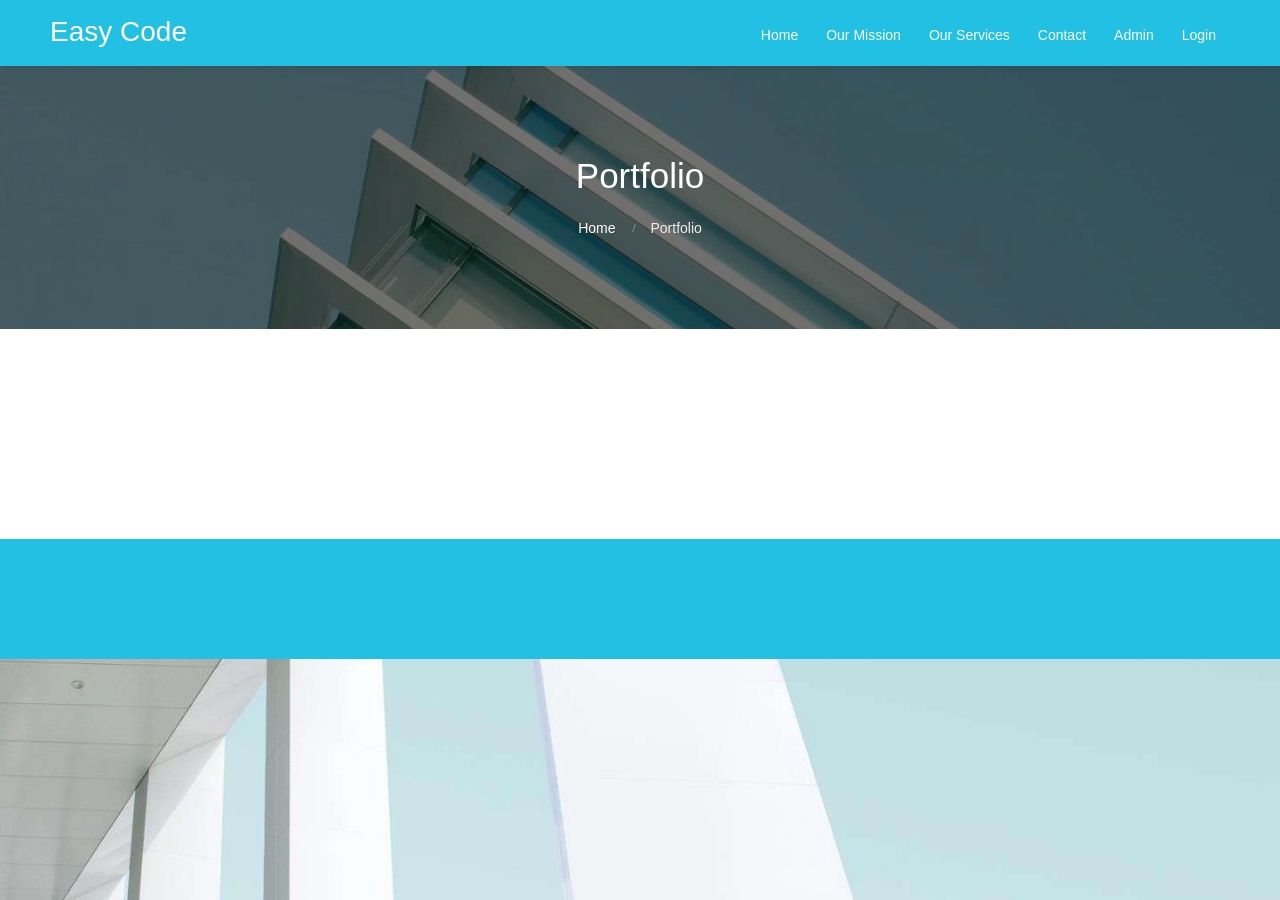
<file: portfolio.html>
<!DOCTYPE html>
<html lang="en-US">

<head>
	<title>Portfolio &#8211; Easy Code</title>
	<link rel='dns-prefetch' href='http://s.w.org/' />
	<link rel="alternate" type="application/rss+xml" title="Easy Code &raquo; Feed" href="feed" />
	<link rel="alternate" type="application/rss+xml" title="Easy Code &raquo; Comments Feed" href="comments/feed" />
	<link rel="alternate" type="text/calendar" title="Easy Code &raquo; iCal Feed"
		href="events/indexedf3.html?ical=1" />

	<link rel='stylesheet' id='wp-block-library-css' href='css/dist/block-library/style.min6e7a.css?ver=5.2.7'
		type='text/css' media='all' />
	<link rel='stylesheet' id='wp-block-library-theme-css' href='css/dist/block-library/theme.min6e7a.css?ver=5.2.7'
		type='text/css' media='all' />
	<link rel='stylesheet' id='fontawesome-css' href='css/fontawesome6e7a.css?ver=5.2.7' type='text/css' media='all' />
	<link rel='stylesheet' id='cpo-companion-style-css' href='css/style6e7a.css?ver=5.2.7' type='text/css'
		media='all' />
	<link rel='stylesheet' id='antreas-main-css' href='css/style8a54.css?ver=1.0.0' type='text/css' media='all' />
	<link rel='stylesheet' id='jquery-lazyloadxt-spinner-css-css' href='css/jquery.lazyloadxt.spinner6e7a.css?ver=5.2.7'
		type='text/css' media='all' />
	<script type='text/javascript' src='js/cookies6e7a.js?ver=5.2.7'></script>
	<script type='text/javascript' src='js/html58a54.js?ver=1.0.0'></script>
	<script type='text/javascript' src='js/jquery/jquery4a5f.js?ver=1.12.4-wp'></script>
	<script type='text/javascript' src='js/jquery/jquery-migrate.min330a.js?ver=1.4.1'></script>
	<link rel='https://api.w.org/' href='wp-json/index.html' />
	<link rel="EditURI" type="application/rsd+xml" title="RSD" href="xmlrpc0db0.php?rsd" />
	<link rel="wlwmanifest" type="application/wlwmanifest+xml" href="wp-includes/wlwmanifest.xml" />
	<link rel="canonical" href="portfolio.html" />
	<link rel='shortlink' href='indexe8f5.html?p=183' />
	<link rel="alternate" type="application/json+oembed"
		href="wp-json/oembed/1.0/embedd946.json?url=http%3A%2F%2Feasycodesupport.com%2Fportfolio" />
	<link rel="alternate" type="text/xml+oembed"
		href="wp-json/oembed/1.0/embed558a?url=http%3A%2F%2Feasycodesupport.com%2Fportfolio&amp;format=xml" />
	<meta name="tec-api-version" content="v1">
	<meta name="tec-api-origin" content="http://easycodesupport.com">
	<link rel="https://theeventscalendar.com/" href="wp-json/tribe/events/v1/index.html" />
	<link type="image/x-icon" href="images/uploads/2019/06/ECS-logo-e1559539089668.jpg" rel="icon" />
	<meta name="viewport" content="width=device-width, initial-scale=1.0, maximum-scale=1.0, user-scalable=0" />
	<link rel="pingback" href="xmlrpc.php" />
	<meta charset="UTF-8" />
	<style type="text/css">
		.broken_link,
		a.broken_link {
			text-decoration: line-through;
		}
	</style>
	<style type="text/css" id="custom-background-css">
		body.custom-background {
			background-image: url("images/uploads/2018/10/background.jpg");
			background-position: center top;
			background-size: cover;
			background-repeat: no-repeat;
			background-attachment: fixed;
		}
	</style>
	<link rel="icon" href="images/uploads/2019/06/cropped-ECS-logo-e1559539089668-1-32x32.jpg" sizes="32x32" />
	<link rel="icon" href="images/uploads/2019/06/cropped-ECS-logo-e1559539089668-1-192x192.jpg" sizes="192x192" />
	<link rel="apple-touch-icon-precomposed"
		href="images/uploads/2019/06/cropped-ECS-logo-e1559539089668-1-180x180.jpg" />
	<meta name="msapplication-TileImage"
		content="images/uploads/2019/06/cropped-ECS-logo-e1559539089668-1-270x270.jpg" />
</head>

<body
	class="page-template page-template-page-templates page-template-template-portfolio page-template-page-templatestemplate-portfolio-php page page-id-183 custom-background tribe-no-js  sidebar-right">
	<div class="outer" id="top">
		<div class="wrapper">
			<div id="topbar" class="topbar">
				<div class="container">
					<div class="clear"></div>
				</div>
			</div>
			<header id="header" class="header">
				<div class="container">
					<div id="logo" class="logo"><span class="title site-title"><a href="index.html">Easy Code</a></span>
					</div>
					<div id="menu-mobile-open" class=" menu-mobile-open menu-mobile-toggle"></div>
					<ul id="menu-main" class="menu-main">
						<li class="menu-item menu-item-type-post_type menu-item-object-page menu-normal">
							<a href="index.html"><span class="menu-link"><span class="menu-title">Home</span></span></a>
						</li>
						<li class="menu-item menu-item-type-post_type menu-item-object-page menu-normal">
							<a href="our-mission.html"><span class="menu-link"><span class="menu-title">Our
										Mission</span></span></a>
						</li>
						<li class="menu-item menu-item-type-post_type menu-item-object-page menu-normal"><a
								href="our-story.html"><span class="menu-link"><span class="menu-title">Our
										Services</span></span></a>
						</li>
						<li class="menu-item menu-item-type-post_type menu-item-object-page menu-normal"><a
								href="contact.html"><span class="menu-link"><span
										class="menu-title">Contact</span></span></a>
						</li>
						<li class="menu-item menu-item-type-post_type menu-item-object-page menu-normal">
							<a href="admin.html"><span class="menu-link"><span
										class="menu-title">Admin</span></span></a>
						</li>
						<li class="menu-item menu-item-type-post_type menu-item-object-page menu-normal"><a
								href="login.html"><span class="menu-link"><span
										class="menu-title">Login</span></span></a>
						</li>
					</ul>
					<div class='clear'></div>
				</div>
			</header>




			<section id="pagetitle" class="pagetitle dark"
				style="background-image:url(images/uploads/2018/10/cropped-slider-1.jpg);">
				<div class="pagetitle__overlay"></div>

				<div class="container">
					<h1 class="pagetitle-title heading">Portfolio</h1>
					<div id="breadcrumb" class="breadcrumb"><a class="breadcrumb-link" href="index.html">Home</a><span
							class='breadcrumb-separator'></span><span class='breadcrumb-title'>Portfolio</span>
					</div>
				</div>
			</section>


			<div class="clear"></div>

			<div id="main" class="main">
				<div class="container">
					<section id="content" class="content">

						<div id="post-183" class="post-183 page type-page status-publish hentry">
							<div class="page-content">
							</div>
						</div>




					</section>
					<div class="clear"></div>
				</div>
			</div>


			<section id="subfooter" class="subfooter">
				<div class="container">
					<div class="row"></div>
					<div class="clear"></div>
				</div>


				<div class="clear"></div>
		</div><!-- wrapper -->
	</div><!-- outer -->
	<script>
		(function (body) {
			'use strict';
			body.className = body.className.replace(/\btribe-no-js\b/, 'tribe-js');
		})(document.body);
	</script>
	<div id="menu-mobile-close" class="menu-mobile-close menu-mobile-toggle"></div>
	<ul id="menu-mobile" class="menu-mobile">
		<li class="menu-item menu-item-type-post_type menu-item-object-page menu-normal">
			<a href="index.html"><span class="menu-link"><span class="menu-title">Home</span></span></a></li>
		<li class="menu-item menu-item-type-post_type menu-item-object-page menu-normal"><a
				href="our-mission.html"><span class="menu-link"><span class="menu-title">Our Mission</span></span></a>
		</li>
		<li class="menu-item menu-item-type-post_type menu-item-object-page menu-normal"><a href="our-story.html"><span
					class="menu-link"><span class="menu-title">Our Services</span></span></a>
		</li>
		<li class="menu-item menu-item-type-post_type menu-item-object-page menu-normal"><a href="contact.html"><span
					class="menu-link"><span class="menu-title">Contact</span></span></a></li>
		<li class="menu-item menu-item-type-post_type menu-item-object-page menu-normal"><a href="our-story.html"><span
					class="menu-link"><span class="menu-title">Our Services</span></span></a>
		</li>
		<li class="menu-item menu-item-type-post_type menu-item-object-page menu-normal"><a href="admin.html"><span
					class="menu-link"><span class="menu-title">Admin</span></span></a>
		</li>
		<li class="menu-item menu-item-type-post_type menu-item-object-page menu-normal"><a href="login.html"><span
					class="menu-link"><span class="menu-title">Login</span></span></a>
		</li>
	</ul>
	<script>
		/* <![CDATA[ */
		var tribe_l10n_datatables = {
			"aria": {
				"sort_ascending": ": activate to sort column ascending",
				"sort_descending": ": activate to sort column descending"
			},
			"length_menu": "Show _MENU_ entries",
			"empty_table": "No data available in table",
			"info": "Showing _START_ to _END_ of _TOTAL_ entries",
			"info_empty": "Showing 0 to 0 of 0 entries",
			"info_filtered": "(filtered from _MAX_ total entries)",
			"zero_records": "No matching records found",
			"search": "Search:",
			"all_selected_text": "All items on this page were selected. ",
			"select_all_link": "Select all pages",
			"clear_selection": "Clear Selection.",
			"pagination": {
				"all": "All",
				"next": "Next",
				"previous": "Previous"
			},
			"select": {
				"rows": {
					"0": "",
					"_": ": Selected %d rows",
					"1": ": Selected 1 row"
				}
			},
			"datepicker": {
				"dayNames": ["Sunday", "Monday", "Tuesday", "Wednesday", "Thursday", "Friday", "Saturday"],
				"dayNamesShort": ["Sun", "Mon", "Tue", "Wed", "Thu", "Fri", "Sat"],
				"dayNamesMin": ["S", "M", "T", "W", "T", "F", "S"],
				"monthNames": ["January", "February", "March", "April", "May", "June", "July", "August", "September",
					"October", "November", "December"
				],
				"monthNamesShort": ["January", "February", "March", "April", "May", "June", "July", "August", "September",
					"October", "November", "December"
				],
				"monthNamesMin": ["Jan", "Feb", "Mar", "Apr", "May", "Jun", "Jul", "Aug", "Sep", "Oct", "Nov", "Dec"],
				"nextText": "Next",
				"prevText": "Prev",
				"currentText": "Today",
				"closeText": "Done",
				"today": "Today",
				"clear": "Clear"
			}
		};
		var tribe_system_info = {
			"sysinfo_optin_nonce": "91147324a8",
			"clipboard_btn_text": "Copy to clipboard",
			"clipboard_copied_text": "System info copied",
			"clipboard_fail_text": "Press \"Cmd + C\" to copy"
		}; /* ]]> */
	</script>
	<style type="text/css">
		.saboxplugin-wrap {
			-webkit-box-sizing: border-box;
			-moz-box-sizing: border-box;
			-ms-box-sizing: border-box;
			box-sizing: border-box;
			border: 1px solid #eee;
			width: 100%;
			clear: both;
			display: block;
			overflow: hidden;
			word-wrap: break-word;
			position: relative
		}

		.saboxplugin-wrap .saboxplugin-gravatar {
			float: left;
			padding: 20px
		}

		.saboxplugin-wrap .saboxplugin-gravatar img {
			max-width: 100px;
			height: auto;
			border-radius: 0;
		}

		.saboxplugin-wrap .saboxplugin-authorname {
			font-size: 18px;
			line-height: 1;
			margin: 20px 0 0 20px;
			display: block
		}

		.saboxplugin-wrap .saboxplugin-authorname a {
			text-decoration: none
		}

		.saboxplugin-wrap .saboxplugin-authorname a:focus {
			outline: 0
		}

		.saboxplugin-wrap .saboxplugin-desc {
			display: block;
			margin: 5px 20px
		}

		.saboxplugin-wrap .saboxplugin-desc a {
			text-decoration: underline
		}

		.saboxplugin-wrap .saboxplugin-desc p {
			margin: 5px 0 12px
		}

		.saboxplugin-wrap .saboxplugin-web {
			margin: 0 20px 15px;
			text-align: left
		}

		.saboxplugin-wrap .sab-web-position {
			text-align: right
		}

		.saboxplugin-wrap .saboxplugin-web a {
			color: #ccc;
			text-decoration: none
		}

		.saboxplugin-wrap .saboxplugin-socials {
			position: relative;
			display: block;
			background: #fcfcfc;
			padding: 5px;
			border-top: 1px solid #eee
		}

		.saboxplugin-wrap .saboxplugin-socials a svg {
			width: 20px;
			height: 20px
		}

		.saboxplugin-wrap .saboxplugin-socials a svg .st2 {
			fill: #fff
		}

		.saboxplugin-wrap .saboxplugin-socials a svg .st1 {
			fill: rgba(0, 0, 0, .3)
		}

		.saboxplugin-wrap .saboxplugin-socials a:hover {
			opacity: .8;
			-webkit-transition: opacity .4s;
			-moz-transition: opacity .4s;
			-o-transition: opacity .4s;
			transition: opacity .4s;
			box-shadow: none !important;
			-webkit-box-shadow: none !important
		}

		.saboxplugin-wrap .saboxplugin-socials .saboxplugin-icon-color {
			box-shadow: none;
			padding: 0;
			border: 0;
			-webkit-transition: opacity .4s;
			-moz-transition: opacity .4s;
			-o-transition: opacity .4s;
			transition: opacity .4s;
			display: inline-block;
			color: #fff;
			font-size: 0;
			text-decoration: inherit;
			margin: 5px;
			-webkit-border-radius: 0;
			-moz-border-radius: 0;
			-ms-border-radius: 0;
			-o-border-radius: 0;
			border-radius: 0;
			overflow: hidden
		}

		.saboxplugin-wrap .saboxplugin-socials .saboxplugin-icon-grey {
			text-decoration: inherit;
			box-shadow: none;
			position: relative;
			display: -moz-inline-stack;
			display: inline-block;
			vertical-align: middle;
			zoom: 1;
			margin: 10px 5px;
			color: #444
		}

		.clearfix:after,
		.clearfix:before {
			content: ' ';
			display: table;
			line-height: 0;
			clear: both
		}

		.ie7 .clearfix {
			zoom: 1
		}

		.saboxplugin-socials.sabox-colored .saboxplugin-icon-color .sab-twitch {
			border-color: #38245c
		}

		.saboxplugin-socials.sabox-colored .saboxplugin-icon-color .sab-addthis {
			border-color: #e91c00
		}

		.saboxplugin-socials.sabox-colored .saboxplugin-icon-color .sab-behance {
			border-color: #003eb0
		}

		.saboxplugin-socials.sabox-colored .saboxplugin-icon-color .sab-delicious {
			border-color: #06c
		}

		.saboxplugin-socials.sabox-colored .saboxplugin-icon-color .sab-deviantart {
			border-color: #036824
		}

		.saboxplugin-socials.sabox-colored .saboxplugin-icon-color .sab-digg {
			border-color: #00327c
		}

		.saboxplugin-socials.sabox-colored .saboxplugin-icon-color .sab-dribbble {
			border-color: #ba1655
		}

		.saboxplugin-socials.sabox-colored .saboxplugin-icon-color .sab-facebook {
			border-color: #1e2e4f
		}

		.saboxplugin-socials.sabox-colored .saboxplugin-icon-color .sab-flickr {
			border-color: #003576
		}

		.saboxplugin-socials.sabox-colored .saboxplugin-icon-color .sab-github {
			border-color: #264874
		}

		.saboxplugin-socials.sabox-colored .saboxplugin-icon-color .sab-google {
			border-color: #0b51c5
		}

		.saboxplugin-socials.sabox-colored .saboxplugin-icon-color .sab-googleplus {
			border-color: #96271a
		}

		.saboxplugin-socials.sabox-colored .saboxplugin-icon-color .sab-html5 {
			border-color: #902e13
		}

		.saboxplugin-socials.sabox-colored .saboxplugin-icon-color .sab-instagram {
			border-color: #1630aa
		}

		.saboxplugin-socials.sabox-colored .saboxplugin-icon-color .sab-linkedin {
			border-color: #00344f
		}

		.saboxplugin-socials.sabox-colored .saboxplugin-icon-color .sab-pinterest {
			border-color: #5b040e
		}

		.saboxplugin-socials.sabox-colored .saboxplugin-icon-color .sab-reddit {
			border-color: #992900
		}

		.saboxplugin-socials.sabox-colored .saboxplugin-icon-color .sab-rss {
			border-color: #a43b0a
		}

		.saboxplugin-socials.sabox-colored .saboxplugin-icon-color .sab-sharethis {
			border-color: #5d8420
		}

		.saboxplugin-socials.sabox-colored .saboxplugin-icon-color .sab-skype {
			border-color: #00658a
		}

		.saboxplugin-socials.sabox-colored .saboxplugin-icon-color .sab-soundcloud {
			border-color: #995200
		}

		.saboxplugin-socials.sabox-colored .saboxplugin-icon-color .sab-spotify {
			border-color: #0f612c
		}

		.saboxplugin-socials.sabox-colored .saboxplugin-icon-color .sab-stackoverflow {
			border-color: #a95009
		}

		.saboxplugin-socials.sabox-colored .saboxplugin-icon-color .sab-steam {
			border-color: #006388
		}

		.saboxplugin-socials.sabox-colored .saboxplugin-icon-color .sab-user_email {
			border-color: #b84e05
		}

		.saboxplugin-socials.sabox-colored .saboxplugin-icon-color .sab-stumbleUpon {
			border-color: #9b280e
		}

		.saboxplugin-socials.sabox-colored .saboxplugin-icon-color .sab-tumblr {
			border-color: #10151b
		}

		.saboxplugin-socials.sabox-colored .saboxplugin-icon-color .sab-twitter {
			border-color: #0967a0
		}

		.saboxplugin-socials.sabox-colored .saboxplugin-icon-color .sab-vimeo {
			border-color: #0d7091
		}

		.saboxplugin-socials.sabox-colored .saboxplugin-icon-color .sab-windows {
			border-color: #003f71
		}

		.saboxplugin-socials.sabox-colored .saboxplugin-icon-color .sab-wordpress {
			border-color: #0f3647
		}

		.saboxplugin-socials.sabox-colored .saboxplugin-icon-color .sab-yahoo {
			border-color: #14002d
		}

		.saboxplugin-socials.sabox-colored .saboxplugin-icon-color .sab-youtube {
			border-color: #900
		}

		.saboxplugin-socials.sabox-colored .saboxplugin-icon-color .sab-xing {
			border-color: #000202
		}

		.saboxplugin-socials.sabox-colored .saboxplugin-icon-color .sab-mixcloud {
			border-color: #2475a0
		}

		.saboxplugin-socials.sabox-colored .saboxplugin-icon-color .sab-vk {
			border-color: #243549
		}

		.saboxplugin-socials.sabox-colored .saboxplugin-icon-color .sab-medium {
			border-color: #00452c
		}

		.saboxplugin-socials.sabox-colored .saboxplugin-icon-color .sab-quora {
			border-color: #420e00
		}

		.saboxplugin-socials.sabox-colored .saboxplugin-icon-color .sab-meetup {
			border-color: #9b181c
		}

		.saboxplugin-socials.sabox-colored .saboxplugin-icon-color .sab-goodreads {
			border-color: #000
		}

		.saboxplugin-socials.sabox-colored .saboxplugin-icon-color .sab-snapchat {
			border-color: #999700
		}

		.saboxplugin-socials.sabox-colored .saboxplugin-icon-color .sab-500px {
			border-color: #00557f
		}

		.saboxplugin-socials.sabox-colored .saboxplugin-icon-color .sab-mastodont {
			border-color: #185886
		}

		.sabox-plus-item {
			margin-bottom: 20px
		}

		@media screen and (max-width:480px) {
			.saboxplugin-wrap {
				text-align: center
			}

			.saboxplugin-wrap .saboxplugin-gravatar {
				float: none;
				padding: 20px 0;
				text-align: center;
				margin: 0 auto;
				display: block
			}

			.saboxplugin-wrap .saboxplugin-gravatar img {
				float: none;
				display: inline-block;
				display: -moz-inline-stack;
				vertical-align: middle;
				zoom: 1
			}

			.saboxplugin-wrap .saboxplugin-desc {
				margin: 0 10px 20px;
				text-align: center
			}

			.saboxplugin-wrap .saboxplugin-authorname {
				text-align: center;
				margin: 10px 0 20px
			}
		}

		body .saboxplugin-authorname a,
		body .saboxplugin-authorname a:hover {
			box-shadow: none;
			-webkit-box-shadow: none
		}

		a.sab-profile-edit {
			font-size: 16px !important;
			line-height: 1 !important
		}

		.sab-edit-settings a,
		a.sab-profile-edit {
			color: #0073aa !important;
			box-shadow: none !important;
			-webkit-box-shadow: none !important
		}

		.sab-edit-settings {
			margin-right: 15px;
			position: absolute;
			right: 0;
			z-index: 2;
			bottom: 10px;
			line-height: 20px
		}

		.sab-edit-settings i {
			margin-left: 5px
		}

		.saboxplugin-socials {
			line-height: 1 !important
		}

		.rtl .saboxplugin-wrap .saboxplugin-gravatar {
			float: right
		}

		.rtl .saboxplugin-wrap .saboxplugin-authorname {
			display: flex;
			align-items: center
		}

		.rtl .saboxplugin-wrap .saboxplugin-authorname .sab-profile-edit {
			margin-right: 10px
		}

		.rtl .sab-edit-settings {
			right: auto;
			left: 0
		}

		img.sab-custom-avatar {
			max-width: 75px;
		}

		.saboxplugin-wrap .saboxplugin-desc a,
		.saboxplugin-wrap .saboxplugin-desc {
			color: 0 !important;
		}

		.saboxplugin-wrap .saboxplugin-socials .saboxplugin-icon-grey {
			color: 0;
		}

		.saboxplugin-wrap .saboxplugin-authorname a,
		.saboxplugin-wrap .saboxplugin-authorname span {
			color: 0;
		}

		.saboxplugin-wrap {
			margin-top: 0px;
			margin-bottom: 0px;
			padding: 0px 0px
		}

		.saboxplugin-wrap .saboxplugin-authorname {
			font-size: 18px;
			line-height: 25px;
		}

		.saboxplugin-wrap .saboxplugin-desc p,
		.saboxplugin-wrap .saboxplugin-desc {
			font-size: 14px !important;
			line-height: 21px !important;
		}

		.saboxplugin-wrap .saboxplugin-web {
			font-size: 14px;
		}

		.saboxplugin-wrap .saboxplugin-socials a svg {
			width: 18px;
			height: 18px;
		}
	</style>
	<script type='text/javascript' src='js/comment-reply.min6e7a.js?ver=5.2.7'></script>
	<script type='text/javascript' src='js/core8a54.js?ver=1.0.0'></script>
	<script type='text/javascript'>
		/* <![CDATA[ */
		var a3_lazyload_params = {
			"apply_images": "1",
			"apply_videos": "1"
		};
		/* ]]> */
	</script>
	<script type='text/javascript' src='js/jquery.lazyloadxt.extra.min2c00.js?ver=1.9.2'></script>
	<script type='text/javascript' src='js/jquery.lazyloadxt.srcset.min2c00.js?ver=1.9.2'></script>
	<script type='text/javascript'>
		/* <![CDATA[ */
		var a3_lazyload_extend_params = {
			"edgeY": "0"
		};
		/* ]]> */
	</script>
	<script type='text/javascript' src='js/jquery.lazyloadxt.extend2c00.js?ver=1.9.2'></script>
	<script type='text/javascript' src='js/wp-embed.min6e7a.js?ver=5.2.7'></script>
</body>

<!-- Mirrored from easycodesupport.com/portfolio by HTTrack Website Copier/3.x [XR&CO'2014], Sat, 11 Jul 2020 06:48:57 GMT -->

</html>
</file>
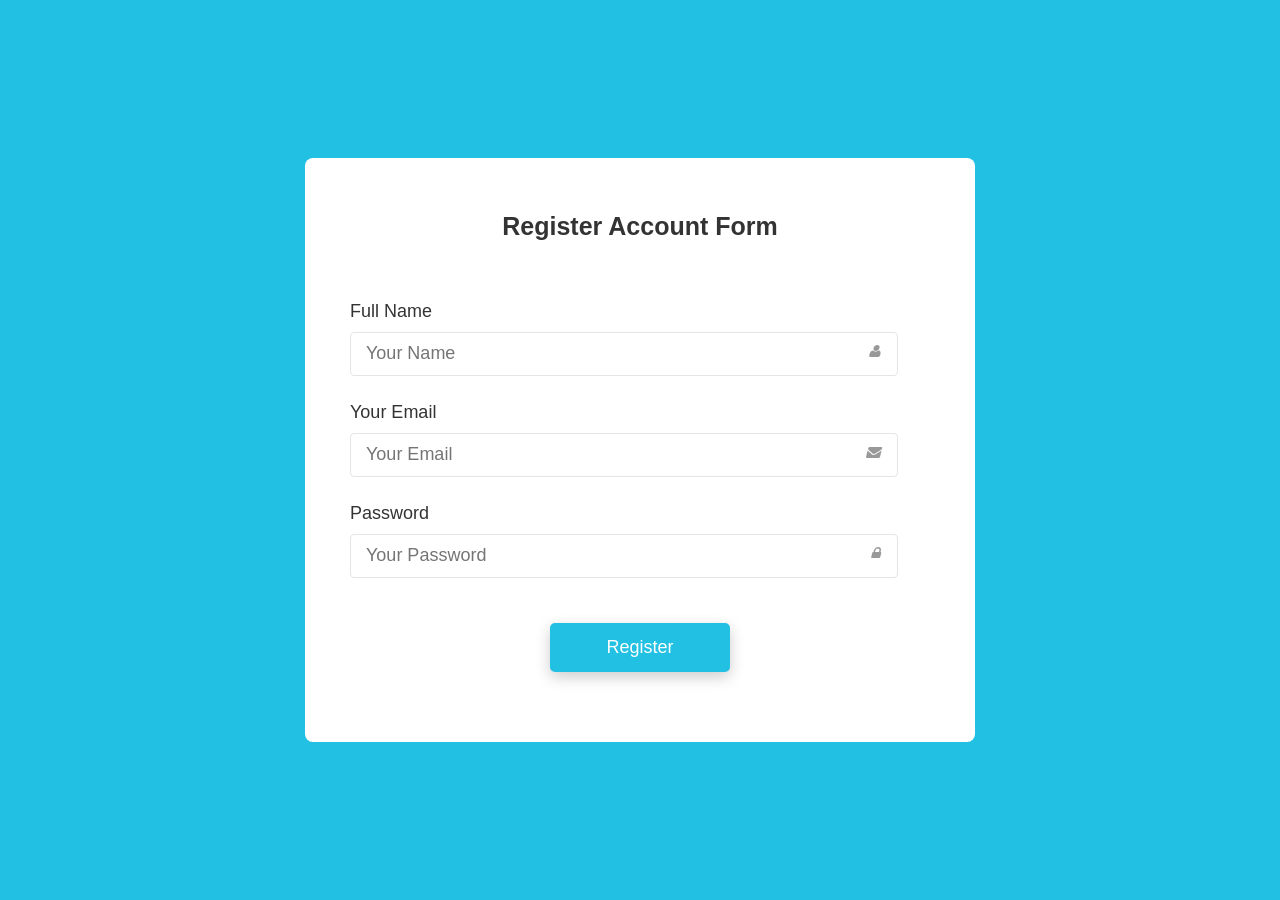
<file: register.html>
<!DOCTYPE html>
<html lang="en">

<head>
  <meta charset="UTF-8" />
  <meta name="viewport" content="width=device-width, initial-scale=1.0" />
  <title>Register</title>
  <link rel="stylesheet" id="fontawesome-css" href="css/fontawesome6e7a.css" type="text/css" media="all" />
  <link rel='stylesheet' id='antreas-fontawesome-css' href='css/icon-fontawesome8a54.css?ver=1.0.0' type='text/css'
    media='all' />
  <link type="image/jpg" href="images/uploads/2019/06/ECS-logo-e1559539089668.jpg" rel="icon" />
  <link rel="icon" href="images/uploads/2019/06/cropped-ECS-logo-e1559539089668-1-32x32.jpg" sizes="16x16" />
  <link rel="icon" href="images/uploads/2019/06/cropped-ECS-logo-e1559539089668-1-192x192.jpg" sizes="192x192" />
  <link rel="apple-touch-icon-precomposed"
    href="images/uploads/2019/06/cropped-ECS-logo-e1559539089668-1-180x180.jpg" />
  <meta name="msapplication-TileImage" content="images/uploads/2019/06/cropped-ECS-logo-e1559539089668-1-270x270.jpg" />
  <link href="https://fonts.googleapis.com/css2?family=Open+Sans&display=swap" rel="stylesheet">
  <style>
    body {
      margin: 0;
      padding: 0;
    }

    *,
    ::after,
    ::before {
      box-sizing: border-box;
    }

    .page-content {
      width: 100%;
      height: 100vh;
      margin: 0 auto;
      background: #22c0e3;
      display: flex;
      display: -webkit-flex;
      justify-content: center;
      -o-justify-content: center;
      -ms-justify-content: center;
      -moz-justify-content: center;
      -webkit-justify-content: center;
      align-items: center;
      -o-align-items: center;
      -ms-align-items: center;
      -moz-align-items: center;
      -webkit-align-items: center;
      font-family: 'Open Sans', sans-serif;
      padding: 0 15px;
    }

    .form-v5-content {
      background: #fff;
      width: 100%;
      max-width: 670px;
      border-radius: 8px;
      -o-border-radius: 8px;
      -ms-border-radius: 8px;
      -moz-border-radius: 8px;
      -webkit-border-radius: 8px;
      margin: 175px 0;
      font-family: 'Roboto', sans-serif;
      color: #333;
      font-weight: 400;
      position: relative;
      font-size: 18px;
    }

    .form-v5-content .form-detail {
      padding: 30px 45px 30px 45px;
      position: relative;
    }

    .form-detail h2 {
      font-size: 25px;
      text-align: center;
      position: relative;
      padding: 3px 0 20px;
      margin-bottom: 40px;
    }

    .form-detail .form-row {
      position: relative;
    }

    .form-detail label {
      display: block;
      font-size: 18px;
      padding-bottom: 10px;
    }

    .form-detail .input-text {
      margin-bottom: 26px;
    }

    .form-detail input {
      width: 94.5%;
      padding: 10.5px 15px;
      border: 1px solid #e5e5e5;
      appearance: unset;
      -moz-appearance: unset;
      -webkit-appearance: unset;
      -o-appearance: unset;
      -ms-appearance: unset;
      outline: none;
      -moz-outline: none;
      -webkit-outline: none;
      -o-outline: none;
      -ms-outline: none;
      border-radius: 4px;
      -o-border-radius: 4px;
      -ms-border-radius: 4px;
      -moz-border-radius: 4px;
      -webkit-border-radius: 4px;
      font-family: 'Roboto', sans-serif;
      font-weight: 400;
      font-size: 18px;
    }

    .form-detail i {
      font-size: 14px;
      color: #999;
      right: 50px;
      top: 50%;
      transform: translateY(-50%);
      position: absolute;
      font-family: fontawesome;
    }

    .form-detail .form-row-last {
      text-align: center;
    }

    .form-detail .register:hover {
      background: #2f73a3;
    }

    .form-detail .form-row-last input {
      padding: 14px;
    }

    .form-detail .register {
      font-size: 18px;
      color: #fff;
      background: #22c0e3;
      border-radius: 5px;
      -o-border-radius: 5px;
      -ms-border-radius: 5px;
      -moz-border-radius: 5px;
      -webkit-border-radius: 5px;
      width: 180px;
      box-shadow: 0px 5px 15px 0px rgba(0, 0, 0, 0.2);
      -o-box-shadow: 0px 5px 15px 0px rgba(0, 0, 0, 0.2);
      -ms-box-shadow: 0px 5px 15px 0px rgba(0, 0, 0, 0.2);
      -moz-box-shadow: 0px 5px 15px 0px rgba(0, 0, 0, 0.2);
      -webkit-box-shadow: 0px 5px 15px 0px rgba(0, 0, 0, 0.2);
      border: none;
      margin: 19px 0 40px;
      cursor: pointer;
    }

    @media screen and (max-width: 567px) {
      .form-detail i {
        right: 30px;
      }
    }
  </style>
</head>

<body>
  <div class="page-content">
    <div class="form-v5-content">
      <form class="form-detail" action="#" method="post">
        <h2>Register Account Form</h2>
        <div class="form-row">
          <label for="full-name">Full Name</label>
          <input type="text" name="full-name" id="full-name" class="input-text" placeholder="Your Name" required="" />
          <i class="fas fa-user"></i>
        </div>
        <div class="form-row">
          <label for="your-email">Your Email</label>
          <input type="text" name="your-email" id="your-email" class="input-text" placeholder="Your Email" required=""
            pattern="[^@]+@[^@]+.[a-zA-Z]{2,6}" />
          <i class="fas fa-envelope"></i>
        </div>
        <div class="form-row">
          <label for="password">Password</label>
          <input type="password" name="password" id="password" class="input-text" placeholder="Your Password"
            required="" />
          <i class="fas fa-lock"></i>
        </div>
        <div class="form-row-last">
          <input type="submit" name="register" class="register" value="Register" />
        </div>
      </form>
    </div>
  </div>
</body>

</html>
</file>
<file: css/dist/block-library/style.min6e7a.css>
.wp-block-audio figcaption {
  margin-top: 0.5em;
  margin-bottom: 1em;
  color: #555d66;
  text-align: center;
  font-size: 13px;
}
.wp-block-audio audio {
  width: 100%;
  min-width: 300px;
}
.block-editor-block-list__layout .reusable-block-edit-panel {
  align-items: center;
  background: #f8f9f9;
  color: #555d66;
  display: flex;
  flex-wrap: wrap;
  font-family: -apple-system, BlinkMacSystemFont, Segoe UI, Roboto, Oxygen-Sans,
    Ubuntu, Cantarell, Helvetica Neue, sans-serif;
  font-size: 13px;
  top: -14px;
  margin: 0 -14px;
  padding: 8px 14px;
  position: relative;
  border: 1px dashed rgba(145, 151, 162, 0.25);
  border-bottom: none;
}
.block-editor-block-list__layout
  .block-editor-block-list__layout
  .reusable-block-edit-panel {
  margin: 0 -14px;
  padding: 8px 14px;
}
.block-editor-block-list__layout
  .reusable-block-edit-panel
  .reusable-block-edit-panel__spinner {
  margin: 0 5px;
}
.block-editor-block-list__layout
  .reusable-block-edit-panel
  .reusable-block-edit-panel__info {
  margin-right: auto;
}
.block-editor-block-list__layout
  .reusable-block-edit-panel
  .reusable-block-edit-panel__label {
  margin-right: 8px;
  white-space: nowrap;
  font-weight: 600;
}
.block-editor-block-list__layout
  .reusable-block-edit-panel
  .reusable-block-edit-panel__title {
  flex: 1 1 100%;
  font-size: 14px;
  height: 30px;
  margin: 4px 0 8px;
}
.block-editor-block-list__layout
  .reusable-block-edit-panel
  .components-button.reusable-block-edit-panel__button {
  flex-shrink: 0;
}
@media (min-width: 960px) {
  .block-editor-block-list__layout .reusable-block-edit-panel {
    flex-wrap: nowrap;
  }
  .block-editor-block-list__layout
    .reusable-block-edit-panel
    .reusable-block-edit-panel__title {
    margin: 0;
  }
  .block-editor-block-list__layout
    .reusable-block-edit-panel
    .components-button.reusable-block-edit-panel__button {
    margin: 0 0 0 5px;
  }
}
.editor-block-list__layout .is-selected .reusable-block-edit-panel {
  border-color: rgba(66, 88, 99, 0.4) rgba(66, 88, 99, 0.4)
    rgba(66, 88, 99, 0.4) transparent;
}
.is-dark-theme
  .editor-block-list__layout
  .is-selected
  .reusable-block-edit-panel {
  border-color: hsla(0, 0%, 100%, 0.45) hsla(0, 0%, 100%, 0.45)
    hsla(0, 0%, 100%, 0.45) transparent;
}
.block-editor-block-list__layout .reusable-block-indicator {
  background: #fff;
  border: 1px dashed #e2e4e7;
  color: #555d66;
  top: -14px;
  height: 30px;
  padding: 4px;
  position: absolute;
  z-index: 1;
  width: 30px;
  right: -14px;
}
.wp-block-button {
  color: #fff;
  margin-bottom: 1.5em;
}
.wp-block-button.aligncenter {
  text-align: center;
}
.wp-block-button.alignright {
  text-align: right;
}
.wp-block-button__link {
  background-color: #32373c;
  border: none;
  border-radius: 28px;
  box-shadow: none;
  color: inherit;
  cursor: pointer;
  display: inline-block;
  font-size: 18px;
  margin: 0;
  padding: 12px 24px;
  text-align: center;
  text-decoration: none;
  overflow-wrap: break-word;
}
.wp-block-button__link:active,
.wp-block-button__link:focus,
.wp-block-button__link:hover,
.wp-block-button__link:visited {
  color: inherit;
}
.is-style-squared .wp-block-button__link {
  border-radius: 0;
}
.is-style-outline {
  color: #32373c;
}
.is-style-outline .wp-block-button__link {
  background-color: transparent;
  border: 2px solid;
}
.wp-block-calendar {
  text-align: center;
}
.wp-block-calendar tbody td,
.wp-block-calendar th {
  padding: 4px;
  border: 1px solid #e2e4e7;
}
.wp-block-calendar tfoot td {
  border: none;
}
.wp-block-calendar table {
  width: 100%;
  border-collapse: collapse;
  font-family: -apple-system, BlinkMacSystemFont, Segoe UI, Roboto, Oxygen-Sans,
    Ubuntu, Cantarell, Helvetica Neue, sans-serif;
}
.wp-block-calendar table th {
  font-weight: 440;
  background: #edeff0;
}
.wp-block-calendar a {
  text-decoration: underline;
}
.wp-block-calendar tfoot a {
  color: #00739c;
}
.wp-block-calendar table caption,
.wp-block-calendar table tbody {
  color: #40464d;
}
.wp-block-categories.alignleft {
  margin-right: 2em;
}
.wp-block-categories.alignright {
  margin-left: 2em;
}
.wp-block-columns {
  display: flex;
  flex-wrap: wrap;
}
@media (min-width: 782px) {
  .wp-block-columns {
    flex-wrap: nowrap;
  }
}
.wp-block-column {
  flex-grow: 1;
  margin-bottom: 1em;
  flex-basis: 100%;
  min-width: 0;
  word-break: break-word;
  overflow-wrap: break-word;
}
@media (min-width: 600px) {
  .wp-block-column {
    flex-basis: calc(50% - 16px);
    flex-grow: 0;
  }
  .wp-block-column:nth-child(2n) {
    margin-left: 32px;
  }
}
@media (min-width: 782px) {
  .wp-block-column:not(:first-child) {
    margin-left: 32px;
  }
}
.wp-block-cover,
.wp-block-cover-image {
  position: relative;
  background-color: #000;
  background-size: cover;
  background-position: 50%;
  min-height: 430px;
  width: 100%;
  margin: 0 0 1.5em;
  display: flex;
  justify-content: center;
  align-items: center;
  overflow: hidden;
}
.wp-block-cover-image.has-left-content,
.wp-block-cover.has-left-content {
  justify-content: flex-start;
}
.wp-block-cover-image.has-left-content .wp-block-cover-image-text,
.wp-block-cover-image.has-left-content .wp-block-cover-text,
.wp-block-cover-image.has-left-content h2,
.wp-block-cover.has-left-content .wp-block-cover-image-text,
.wp-block-cover.has-left-content .wp-block-cover-text,
.wp-block-cover.has-left-content h2 {
  margin-left: 0;
  text-align: left;
}
.wp-block-cover-image.has-right-content,
.wp-block-cover.has-right-content {
  justify-content: flex-end;
}
.wp-block-cover-image.has-right-content .wp-block-cover-image-text,
.wp-block-cover-image.has-right-content .wp-block-cover-text,
.wp-block-cover-image.has-right-content h2,
.wp-block-cover.has-right-content .wp-block-cover-image-text,
.wp-block-cover.has-right-content .wp-block-cover-text,
.wp-block-cover.has-right-content h2 {
  margin-right: 0;
  text-align: right;
}
.wp-block-cover-image .wp-block-cover-image-text,
.wp-block-cover-image .wp-block-cover-text,
.wp-block-cover-image h2,
.wp-block-cover .wp-block-cover-image-text,
.wp-block-cover .wp-block-cover-text,
.wp-block-cover h2 {
  color: #fff;
  font-size: 2em;
  line-height: 1.25;
  z-index: 1;
  margin-bottom: 0;
  max-width: 610px;
  padding: 14px;
  text-align: center;
}
.wp-block-cover-image .wp-block-cover-image-text a,
.wp-block-cover-image .wp-block-cover-image-text a:active,
.wp-block-cover-image .wp-block-cover-image-text a:focus,
.wp-block-cover-image .wp-block-cover-image-text a:hover,
.wp-block-cover-image .wp-block-cover-text a,
.wp-block-cover-image .wp-block-cover-text a:active,
.wp-block-cover-image .wp-block-cover-text a:focus,
.wp-block-cover-image .wp-block-cover-text a:hover,
.wp-block-cover-image h2 a,
.wp-block-cover-image h2 a:active,
.wp-block-cover-image h2 a:focus,
.wp-block-cover-image h2 a:hover,
.wp-block-cover .wp-block-cover-image-text a,
.wp-block-cover .wp-block-cover-image-text a:active,
.wp-block-cover .wp-block-cover-image-text a:focus,
.wp-block-cover .wp-block-cover-image-text a:hover,
.wp-block-cover .wp-block-cover-text a,
.wp-block-cover .wp-block-cover-text a:active,
.wp-block-cover .wp-block-cover-text a:focus,
.wp-block-cover .wp-block-cover-text a:hover,
.wp-block-cover h2 a,
.wp-block-cover h2 a:active,
.wp-block-cover h2 a:focus,
.wp-block-cover h2 a:hover {
  color: #fff;
}
.wp-block-cover-image.has-parallax,
.wp-block-cover.has-parallax {
  background-attachment: fixed;
}
@supports (-webkit-overflow-scrolling: touch) {
  .wp-block-cover-image.has-parallax,
  .wp-block-cover.has-parallax {
    background-attachment: scroll;
  }
}
.wp-block-cover-image.has-background-dim:before,
.wp-block-cover.has-background-dim:before {
  content: "";
  position: absolute;
  top: 0;
  left: 0;
  bottom: 0;
  right: 0;
  background-color: inherit;
  opacity: 0.5;
  z-index: 1;
}
.wp-block-cover-image.has-background-dim.has-background-dim-10:before,
.wp-block-cover.has-background-dim.has-background-dim-10:before {
  opacity: 0.1;
}
.wp-block-cover-image.has-background-dim.has-background-dim-20:before,
.wp-block-cover.has-background-dim.has-background-dim-20:before {
  opacity: 0.2;
}
.wp-block-cover-image.has-background-dim.has-background-dim-30:before,
.wp-block-cover.has-background-dim.has-background-dim-30:before {
  opacity: 0.3;
}
.wp-block-cover-image.has-background-dim.has-background-dim-40:before,
.wp-block-cover.has-background-dim.has-background-dim-40:before {
  opacity: 0.4;
}
.wp-block-cover-image.has-background-dim.has-background-dim-50:before,
.wp-block-cover.has-background-dim.has-background-dim-50:before {
  opacity: 0.5;
}
.wp-block-cover-image.has-background-dim.has-background-dim-60:before,
.wp-block-cover.has-background-dim.has-background-dim-60:before {
  opacity: 0.6;
}
.wp-block-cover-image.has-background-dim.has-background-dim-70:before,
.wp-block-cover.has-background-dim.has-background-dim-70:before {
  opacity: 0.7;
}
.wp-block-cover-image.has-background-dim.has-background-dim-80:before,
.wp-block-cover.has-background-dim.has-background-dim-80:before {
  opacity: 0.8;
}
.wp-block-cover-image.has-background-dim.has-background-dim-90:before,
.wp-block-cover.has-background-dim.has-background-dim-90:before {
  opacity: 0.9;
}
.wp-block-cover-image.has-background-dim.has-background-dim-100:before,
.wp-block-cover.has-background-dim.has-background-dim-100:before {
  opacity: 1;
}
.wp-block-cover-image.alignleft,
.wp-block-cover-image.alignright,
.wp-block-cover.alignleft,
.wp-block-cover.alignright {
  max-width: 305px;
  width: 100%;
}
.wp-block-cover-image:after,
.wp-block-cover:after {
  display: block;
  content: "";
  font-size: 0;
  min-height: inherit;
}
@supports ((position: -webkit-sticky) or (position: sticky)) {
  .wp-block-cover-image:after,
  .wp-block-cover:after {
    content: none;
  }
}
.wp-block-cover-image.aligncenter,
.wp-block-cover-image.alignleft,
.wp-block-cover-image.alignright,
.wp-block-cover.aligncenter,
.wp-block-cover.alignleft,
.wp-block-cover.alignright {
  display: flex;
}
.wp-block-cover-image .wp-block-cover__inner-container,
.wp-block-cover .wp-block-cover__inner-container {
  width: calc(100% - 70px);
  z-index: 1;
  color: #f8f9f9;
}
.wp-block-cover-image .wp-block-subhead,
.wp-block-cover-image h1,
.wp-block-cover-image h2,
.wp-block-cover-image h3,
.wp-block-cover-image h4,
.wp-block-cover-image h5,
.wp-block-cover-image h6,
.wp-block-cover-image p,
.wp-block-cover .wp-block-subhead,
.wp-block-cover h1,
.wp-block-cover h2,
.wp-block-cover h3,
.wp-block-cover h4,
.wp-block-cover h5,
.wp-block-cover h6,
.wp-block-cover p {
  color: inherit;
}
.wp-block-cover__video-background {
  position: absolute;
  top: 50%;
  left: 50%;
  transform: translateX(-50%) translateY(-50%);
  width: 100%;
  height: 100%;
  z-index: 0;
  -o-object-fit: cover;
  object-fit: cover;
}
.block-editor-block-list__block[data-type="core/embed"][data-align="left"]
  .block-editor-block-list__block-edit,
.block-editor-block-list__block[data-type="core/embed"][data-align="right"]
  .block-editor-block-list__block-edit,
.wp-block-embed.alignleft,
.wp-block-embed.alignright {
  max-width: 360px;
  width: 100%;
}
.wp-block-embed {
  margin-bottom: 1em;
}
.wp-block-embed figcaption {
  margin-top: 0.5em;
  margin-bottom: 1em;
  color: #555d66;
  text-align: center;
  font-size: 13px;
}
.wp-embed-responsive
  .wp-block-embed.wp-embed-aspect-1-1
  .wp-block-embed__wrapper,
.wp-embed-responsive
  .wp-block-embed.wp-embed-aspect-1-2
  .wp-block-embed__wrapper,
.wp-embed-responsive
  .wp-block-embed.wp-embed-aspect-4-3
  .wp-block-embed__wrapper,
.wp-embed-responsive
  .wp-block-embed.wp-embed-aspect-9-16
  .wp-block-embed__wrapper,
.wp-embed-responsive
  .wp-block-embed.wp-embed-aspect-16-9
  .wp-block-embed__wrapper,
.wp-embed-responsive
  .wp-block-embed.wp-embed-aspect-18-9
  .wp-block-embed__wrapper,
.wp-embed-responsive
  .wp-block-embed.wp-embed-aspect-21-9
  .wp-block-embed__wrapper {
  position: relative;
}
.wp-embed-responsive
  .wp-block-embed.wp-embed-aspect-1-1
  .wp-block-embed__wrapper:before,
.wp-embed-responsive
  .wp-block-embed.wp-embed-aspect-1-2
  .wp-block-embed__wrapper:before,
.wp-embed-responsive
  .wp-block-embed.wp-embed-aspect-4-3
  .wp-block-embed__wrapper:before,
.wp-embed-responsive
  .wp-block-embed.wp-embed-aspect-9-16
  .wp-block-embed__wrapper:before,
.wp-embed-responsive
  .wp-block-embed.wp-embed-aspect-16-9
  .wp-block-embed__wrapper:before,
.wp-embed-responsive
  .wp-block-embed.wp-embed-aspect-18-9
  .wp-block-embed__wrapper:before,
.wp-embed-responsive
  .wp-block-embed.wp-embed-aspect-21-9
  .wp-block-embed__wrapper:before {
  content: "";
  display: block;
  padding-top: 50%;
}
.wp-embed-responsive
  .wp-block-embed.wp-embed-aspect-1-1
  .wp-block-embed__wrapper
  iframe,
.wp-embed-responsive
  .wp-block-embed.wp-embed-aspect-1-2
  .wp-block-embed__wrapper
  iframe,
.wp-embed-responsive
  .wp-block-embed.wp-embed-aspect-4-3
  .wp-block-embed__wrapper
  iframe,
.wp-embed-responsive
  .wp-block-embed.wp-embed-aspect-9-16
  .wp-block-embed__wrapper
  iframe,
.wp-embed-responsive
  .wp-block-embed.wp-embed-aspect-16-9
  .wp-block-embed__wrapper
  iframe,
.wp-embed-responsive
  .wp-block-embed.wp-embed-aspect-18-9
  .wp-block-embed__wrapper
  iframe,
.wp-embed-responsive
  .wp-block-embed.wp-embed-aspect-21-9
  .wp-block-embed__wrapper
  iframe {
  position: absolute;
  top: 0;
  right: 0;
  bottom: 0;
  left: 0;
  width: 100%;
  height: 100%;
}
.wp-embed-responsive
  .wp-block-embed.wp-embed-aspect-21-9
  .wp-block-embed__wrapper:before {
  padding-top: 42.85%;
}
.wp-embed-responsive
  .wp-block-embed.wp-embed-aspect-18-9
  .wp-block-embed__wrapper:before {
  padding-top: 50%;
}
.wp-embed-responsive
  .wp-block-embed.wp-embed-aspect-16-9
  .wp-block-embed__wrapper:before {
  padding-top: 56.25%;
}
.wp-embed-responsive
  .wp-block-embed.wp-embed-aspect-4-3
  .wp-block-embed__wrapper:before {
  padding-top: 75%;
}
.wp-embed-responsive
  .wp-block-embed.wp-embed-aspect-1-1
  .wp-block-embed__wrapper:before {
  padding-top: 100%;
}
.wp-embed-responsive
  .wp-block-embed.wp-embed-aspect-9-6
  .wp-block-embed__wrapper:before {
  padding-top: 66.66%;
}
.wp-embed-responsive
  .wp-block-embed.wp-embed-aspect-1-2
  .wp-block-embed__wrapper:before {
  padding-top: 200%;
}
.wp-block-file {
  margin-bottom: 1.5em;
}
.wp-block-file.aligncenter {
  text-align: center;
}
.wp-block-file.alignright {
  text-align: right;
}
.wp-block-file .wp-block-file__button {
  background: #32373c;
  border-radius: 2em;
  color: #fff;
  font-size: 13px;
  padding: 0.5em 1em;
}
.wp-block-file a.wp-block-file__button {
  text-decoration: none;
}
.wp-block-file a.wp-block-file__button:active,
.wp-block-file a.wp-block-file__button:focus,
.wp-block-file a.wp-block-file__button:hover,
.wp-block-file a.wp-block-file__button:visited {
  box-shadow: none;
  color: #fff;
  opacity: 0.85;
  text-decoration: none;
}
.wp-block-file * + .wp-block-file__button {
  margin-left: 0.75em;
}
.wp-block-gallery {
  display: flex;
  flex-wrap: wrap;
  list-style-type: none;
  padding: 0;
}
.wp-block-gallery .blocks-gallery-image,
.wp-block-gallery .blocks-gallery-item {
  margin: 0 16px 16px 0;
  display: flex;
  flex-grow: 1;
  flex-direction: column;
  justify-content: center;
  position: relative;
}
.wp-block-gallery .blocks-gallery-image figure,
.wp-block-gallery .blocks-gallery-item figure {
  margin: 0;
  height: 100%;
}
@supports ((position: -webkit-sticky) or (position: sticky)) {
  .wp-block-gallery .blocks-gallery-image figure,
  .wp-block-gallery .blocks-gallery-item figure {
    display: flex;
    align-items: flex-end;
    justify-content: flex-start;
  }
}
.wp-block-gallery .blocks-gallery-image img,
.wp-block-gallery .blocks-gallery-item img {
  display: block;
  max-width: 100%;
  height: auto;
  width: 100%;
}
@supports ((position: -webkit-sticky) or (position: sticky)) {
  .wp-block-gallery .blocks-gallery-image img,
  .wp-block-gallery .blocks-gallery-item img {
    width: auto;
  }
}
.wp-block-gallery .blocks-gallery-image figcaption,
.wp-block-gallery .blocks-gallery-item figcaption {
  position: absolute;
  bottom: 0;
  width: 100%;
  max-height: 100%;
  overflow: auto;
  padding: 40px 10px 9px;
  color: #fff;
  text-align: center;
  font-size: 13px;
  background: linear-gradient(
    0deg,
    rgba(0, 0, 0, 0.7),
    rgba(0, 0, 0, 0.3) 70%,
    transparent
  );
}
.wp-block-gallery .blocks-gallery-image figcaption img,
.wp-block-gallery .blocks-gallery-item figcaption img {
  display: inline;
}
.wp-block-gallery.is-cropped .blocks-gallery-image a,
.wp-block-gallery.is-cropped .blocks-gallery-image img,
.wp-block-gallery.is-cropped .blocks-gallery-item a,
.wp-block-gallery.is-cropped .blocks-gallery-item img {
  width: 100%;
}
@supports ((position: -webkit-sticky) or (position: sticky)) {
  .wp-block-gallery.is-cropped .blocks-gallery-image a,
  .wp-block-gallery.is-cropped .blocks-gallery-image img,
  .wp-block-gallery.is-cropped .blocks-gallery-item a,
  .wp-block-gallery.is-cropped .blocks-gallery-item img {
    height: 100%;
    flex: 1;
    -o-object-fit: cover;
    object-fit: cover;
  }
}
.wp-block-gallery .blocks-gallery-image,
.wp-block-gallery .blocks-gallery-item {
  width: calc((100% - 16px) / 2);
}
.wp-block-gallery .blocks-gallery-image:nth-of-type(2n),
.wp-block-gallery .blocks-gallery-item:nth-of-type(2n) {
  margin-right: 0;
}
.wp-block-gallery.columns-1 .blocks-gallery-image,
.wp-block-gallery.columns-1 .blocks-gallery-item {
  width: 100%;
  margin-right: 0;
}
@media (min-width: 600px) {
  .wp-block-gallery.columns-3 .blocks-gallery-image,
  .wp-block-gallery.columns-3 .blocks-gallery-item {
    width: calc((100% - 32px) / 3);
    margin-right: 16px;
  }
  @supports (-ms-ime-align: auto) {
    .wp-block-gallery.columns-3 .blocks-gallery-image,
    .wp-block-gallery.columns-3 .blocks-gallery-item {
      width: calc((100% - 32px) / 3 - 1px);
    }
  }
  .wp-block-gallery.columns-4 .blocks-gallery-image,
  .wp-block-gallery.columns-4 .blocks-gallery-item {
    width: calc((100% - 48px) / 4);
    margin-right: 16px;
  }
  @supports (-ms-ime-align: auto) {
    .wp-block-gallery.columns-4 .blocks-gallery-image,
    .wp-block-gallery.columns-4 .blocks-gallery-item {
      width: calc((100% - 48px) / 4 - 1px);
    }
  }
  .wp-block-gallery.columns-5 .blocks-gallery-image,
  .wp-block-gallery.columns-5 .blocks-gallery-item {
    width: calc((100% - 64px) / 5);
    margin-right: 16px;
  }
  @supports (-ms-ime-align: auto) {
    .wp-block-gallery.columns-5 .blocks-gallery-image,
    .wp-block-gallery.columns-5 .blocks-gallery-item {
      width: calc((100% - 64px) / 5 - 1px);
    }
  }
  .wp-block-gallery.columns-6 .blocks-gallery-image,
  .wp-block-gallery.columns-6 .blocks-gallery-item {
    width: calc((100% - 80px) / 6);
    margin-right: 16px;
  }
  @supports (-ms-ime-align: auto) {
    .wp-block-gallery.columns-6 .blocks-gallery-image,
    .wp-block-gallery.columns-6 .blocks-gallery-item {
      width: calc((100% - 80px) / 6 - 1px);
    }
  }
  .wp-block-gallery.columns-7 .blocks-gallery-image,
  .wp-block-gallery.columns-7 .blocks-gallery-item {
    width: calc((100% - 96px) / 7);
    margin-right: 16px;
  }
  @supports (-ms-ime-align: auto) {
    .wp-block-gallery.columns-7 .blocks-gallery-image,
    .wp-block-gallery.columns-7 .blocks-gallery-item {
      width: calc((100% - 96px) / 7 - 1px);
    }
  }
  .wp-block-gallery.columns-8 .blocks-gallery-image,
  .wp-block-gallery.columns-8 .blocks-gallery-item {
    width: calc((100% - 112px) / 8);
    margin-right: 16px;
  }
  @supports (-ms-ime-align: auto) {
    .wp-block-gallery.columns-8 .blocks-gallery-image,
    .wp-block-gallery.columns-8 .blocks-gallery-item {
      width: calc((100% - 112px) / 8 - 1px);
    }
  }
  .wp-block-gallery.columns-1 .blocks-gallery-image:nth-of-type(1n),
  .wp-block-gallery.columns-1 .blocks-gallery-item:nth-of-type(1n),
  .wp-block-gallery.columns-2 .blocks-gallery-image:nth-of-type(2n),
  .wp-block-gallery.columns-2 .blocks-gallery-item:nth-of-type(2n),
  .wp-block-gallery.columns-3 .blocks-gallery-image:nth-of-type(3n),
  .wp-block-gallery.columns-3 .blocks-gallery-item:nth-of-type(3n),
  .wp-block-gallery.columns-4 .blocks-gallery-image:nth-of-type(4n),
  .wp-block-gallery.columns-4 .blocks-gallery-item:nth-of-type(4n),
  .wp-block-gallery.columns-5 .blocks-gallery-image:nth-of-type(5n),
  .wp-block-gallery.columns-5 .blocks-gallery-item:nth-of-type(5n),
  .wp-block-gallery.columns-6 .blocks-gallery-image:nth-of-type(6n),
  .wp-block-gallery.columns-6 .blocks-gallery-item:nth-of-type(6n),
  .wp-block-gallery.columns-7 .blocks-gallery-image:nth-of-type(7n),
  .wp-block-gallery.columns-7 .blocks-gallery-item:nth-of-type(7n),
  .wp-block-gallery.columns-8 .blocks-gallery-image:nth-of-type(8n),
  .wp-block-gallery.columns-8 .blocks-gallery-item:nth-of-type(8n) {
    margin-right: 0;
  }
}
.wp-block-gallery .blocks-gallery-image:last-child,
.wp-block-gallery .blocks-gallery-item:last-child {
  margin-right: 0;
}
.wp-block-gallery .blocks-gallery-item.has-add-item-button {
  width: 100%;
}
.wp-block-gallery.alignleft,
.wp-block-gallery.alignright {
  max-width: 305px;
  width: 100%;
}
.wp-block-gallery.aligncenter,
.wp-block-gallery.alignleft,
.wp-block-gallery.alignright {
  display: flex;
}
.wp-block-gallery.aligncenter .blocks-gallery-item figure {
  justify-content: center;
}
.wp-block-image {
  max-width: 100%;
  margin-bottom: 1em;
  margin-left: 0;
  margin-right: 0;
}
.wp-block-image img {
  max-width: 100%;
}
.wp-block-image.aligncenter {
  text-align: center;
}
.wp-block-image.alignfull img,
.wp-block-image.alignwide img {
  width: 100%;
}
.wp-block-image .aligncenter,
.wp-block-image .alignleft,
.wp-block-image .alignright,
.wp-block-image.is-resized {
  display: table;
  margin-left: 0;
  margin-right: 0;
}
.wp-block-image .aligncenter > figcaption,
.wp-block-image .alignleft > figcaption,
.wp-block-image .alignright > figcaption,
.wp-block-image.is-resized > figcaption {
  display: table-caption;
  caption-side: bottom;
}
.wp-block-image .alignleft {
  float: left;
  margin-right: 1em;
}
.wp-block-image .alignright {
  float: right;
  margin-left: 1em;
}
.wp-block-image .aligncenter {
  margin-left: auto;
  margin-right: auto;
}
.wp-block-image figcaption {
  margin-top: 0.5em;
  margin-bottom: 1em;
  color: #555d66;
  text-align: center;
  font-size: 13px;
}
.wp-block-latest-comments__comment {
  font-size: 15px;
  line-height: 1.1;
  list-style: none;
  margin-bottom: 1em;
}
.has-avatars .wp-block-latest-comments__comment {
  min-height: 36px;
  list-style: none;
}
.has-avatars
  .wp-block-latest-comments__comment
  .wp-block-latest-comments__comment-excerpt,
.has-avatars
  .wp-block-latest-comments__comment
  .wp-block-latest-comments__comment-meta {
  margin-left: 52px;
}
.has-dates .wp-block-latest-comments__comment,
.has-excerpts .wp-block-latest-comments__comment {
  line-height: 1.5;
}
.wp-block-latest-comments__comment-excerpt p {
  font-size: 14px;
  line-height: 1.8;
  margin: 5px 0 20px;
}
.wp-block-latest-comments__comment-date {
  color: #8f98a1;
  display: block;
  font-size: 12px;
}
.wp-block-latest-comments .avatar,
.wp-block-latest-comments__comment-avatar {
  border-radius: 24px;
  display: block;
  float: left;
  height: 40px;
  margin-right: 12px;
  width: 40px;
}
.wp-block-latest-posts.alignleft {
  margin-right: 2em;
}
.wp-block-latest-posts.alignright {
  margin-left: 2em;
}
.wp-block-latest-posts.is-grid {
  display: flex;
  flex-wrap: wrap;
  padding: 0;
  list-style: none;
}
.wp-block-latest-posts.is-grid li {
  margin: 0 16px 16px 0;
  width: 100%;
}
@media (min-width: 600px) {
  .wp-block-latest-posts.columns-2 li {
    width: calc(50% - 16px);
  }
  .wp-block-latest-posts.columns-3 li {
    width: calc(33.33333% - 16px);
  }
  .wp-block-latest-posts.columns-4 li {
    width: calc(25% - 16px);
  }
  .wp-block-latest-posts.columns-5 li {
    width: calc(20% - 16px);
  }
  .wp-block-latest-posts.columns-6 li {
    width: calc(16.66667% - 16px);
  }
}
.wp-block-latest-posts__post-date {
  display: block;
  color: #6c7781;
  font-size: 13px;
}
.wp-block-media-text {
  display: grid;
  grid-template-rows: auto;
  align-items: center;
  grid-template-areas: "media-text-media media-text-content";
  grid-template-columns: 50% auto;
}
.wp-block-media-text.has-media-on-the-right {
  grid-template-areas: "media-text-content media-text-media";
  grid-template-columns: auto 50%;
}
.wp-block-media-text .wp-block-media-text__media {
  grid-area: media-text-media;
  margin: 0;
}
.wp-block-media-text .wp-block-media-text__content {
  word-break: break-word;
  grid-area: media-text-content;
  padding: 0 8%;
}
.wp-block-media-text > figure > img,
.wp-block-media-text > figure > video {
  max-width: unset;
  width: 100%;
  vertical-align: middle;
}
@media (max-width: 600px) {
  .wp-block-media-text.is-stacked-on-mobile {
    grid-template-columns: 100% !important;
    grid-template-areas: "media-text-media" "media-text-content";
  }
  .wp-block-media-text.is-stacked-on-mobile.has-media-on-the-right {
    grid-template-areas: "media-text-content" "media-text-media";
  }
}
.is-small-text {
  font-size: 14px;
}
.is-regular-text {
  font-size: 16px;
}
.is-large-text {
  font-size: 36px;
}
.is-larger-text {
  font-size: 48px;
}
.has-drop-cap:not(:focus):first-letter {
  float: left;
  font-size: 8.4em;
  line-height: 0.68;
  font-weight: 100;
  margin: 0.05em 0.1em 0 0;
  text-transform: uppercase;
  font-style: normal;
}
.has-drop-cap:not(:focus):after {
  content: "";
  display: table;
  clear: both;
  padding-top: 14px;
}
p.has-background {
  padding: 20px 30px;
}
p.has-text-color a {
  color: inherit;
}
.wp-block-pullquote {
  padding: 3em 0;
  margin-left: 0;
  margin-right: 0;
  text-align: center;
}
.wp-block-pullquote.alignleft,
.wp-block-pullquote.alignright {
  max-width: 305px;
}
.wp-block-pullquote.alignleft p,
.wp-block-pullquote.alignright p {
  font-size: 20px;
}
.wp-block-pullquote p {
  font-size: 28px;
  line-height: 1.6;
}
.wp-block-pullquote cite,
.wp-block-pullquote footer {
  position: relative;
}
.wp-block-pullquote .has-text-color a {
  color: inherit;
}
.wp-block-pullquote:not(.is-style-solid-color) {
  background: none;
}
.wp-block-pullquote.is-style-solid-color {
  border: none;
}
.wp-block-pullquote.is-style-solid-color blockquote {
  margin-left: auto;
  margin-right: auto;
  text-align: left;
  max-width: 60%;
}
.wp-block-pullquote.is-style-solid-color blockquote p {
  margin-top: 0;
  margin-bottom: 0;
  font-size: 32px;
}
.wp-block-pullquote.is-style-solid-color blockquote cite {
  text-transform: none;
  font-style: normal;
}
.wp-block-pullquote cite {
  color: inherit;
}
.wp-block-quote.is-large,
.wp-block-quote.is-style-large {
  margin: 0 0 16px;
  padding: 0 1em;
}
.wp-block-quote.is-large p,
.wp-block-quote.is-style-large p {
  font-size: 24px;
  font-style: italic;
  line-height: 1.6;
}
.wp-block-quote.is-large cite,
.wp-block-quote.is-large footer,
.wp-block-quote.is-style-large cite,
.wp-block-quote.is-style-large footer {
  font-size: 18px;
  text-align: right;
}
.wp-block-rss.alignleft {
  margin-right: 2em;
}
.wp-block-rss.alignright {
  margin-left: 2em;
}
.wp-block-rss.is-grid {
  display: flex;
  flex-wrap: wrap;
  padding: 0;
  list-style: none;
}
.wp-block-rss.is-grid li {
  margin: 0 16px 16px 0;
  width: 100%;
}
@media (min-width: 600px) {
  .wp-block-rss.columns-2 li {
    width: calc(50% - 16px);
  }
  .wp-block-rss.columns-3 li {
    width: calc(33.33333% - 16px);
  }
  .wp-block-rss.columns-4 li {
    width: calc(25% - 16px);
  }
  .wp-block-rss.columns-5 li {
    width: calc(20% - 16px);
  }
  .wp-block-rss.columns-6 li {
    width: calc(16.66667% - 16px);
  }
}
.wp-block-rss__item-author,
.wp-block-rss__item-publish-date {
  color: #6c7781;
  font-size: 13px;
}
.wp-block-search {
  display: flex;
  flex-wrap: wrap;
}
.wp-block-search .wp-block-search__label {
  width: 100%;
}
.wp-block-search .wp-block-search__input {
  flex-grow: 1;
}
.wp-block-search .wp-block-search__button {
  margin-left: 10px;
}
.wp-block-separator.is-style-wide {
  border-bottom-width: 1px;
}
.wp-block-separator.is-style-dots {
  background: none;
  border: none;
  text-align: center;
  max-width: none;
  line-height: 1;
  height: auto;
}
.wp-block-separator.is-style-dots:before {
  content: "\00b7 \00b7 \00b7";
  color: #191e23;
  font-size: 20px;
  letter-spacing: 2em;
  padding-left: 2em;
  font-family: serif;
}
p.wp-block-subhead {
  font-size: 1.1em;
  font-style: italic;
  opacity: 0.75;
}
.wp-block-table.has-fixed-layout {
  table-layout: fixed;
  width: 100%;
}
.wp-block-table.aligncenter,
.wp-block-table.alignleft,
.wp-block-table.alignright {
  display: table;
  width: auto;
}
.wp-block-table.has-subtle-light-gray-background-color {
  background-color: #f3f4f5;
}
.wp-block-table.has-subtle-pale-green-background-color {
  background-color: #e9fbe5;
}
.wp-block-table.has-subtle-pale-blue-background-color {
  background-color: #e7f5fe;
}
.wp-block-table.has-subtle-pale-pink-background-color {
  background-color: #fcf0ef;
}
.wp-block-table.is-style-stripes {
  border-spacing: 0;
  border-collapse: inherit;
  background-color: transparent;
  border-bottom: 1px solid #f3f4f5;
}
.wp-block-table.is-style-stripes.has-subtle-light-gray-background-color
  tr:nth-child(odd),
.wp-block-table.is-style-stripes tr:nth-child(odd) {
  background-color: #f3f4f5;
}
.wp-block-table.is-style-stripes.has-subtle-pale-green-background-color
  tr:nth-child(odd) {
  background-color: #e9fbe5;
}
.wp-block-table.is-style-stripes.has-subtle-pale-blue-background-color
  tr:nth-child(odd) {
  background-color: #e7f5fe;
}
.wp-block-table.is-style-stripes.has-subtle-pale-pink-background-color
  tr:nth-child(odd) {
  background-color: #fcf0ef;
}
.wp-block-table.is-style-stripes td {
  border-color: transparent;
}
.wp-block-text-columns,
.wp-block-text-columns.aligncenter {
  display: flex;
}
.wp-block-text-columns .wp-block-column {
  margin: 0 16px;
  padding: 0;
}
.wp-block-text-columns .wp-block-column:first-child {
  margin-left: 0;
}
.wp-block-text-columns .wp-block-column:last-child {
  margin-right: 0;
}
.wp-block-text-columns.columns-2 .wp-block-column {
  width: 50%;
}
.wp-block-text-columns.columns-3 .wp-block-column {
  width: 33.33333%;
}
.wp-block-text-columns.columns-4 .wp-block-column {
  width: 25%;
}
pre.wp-block-verse {
  white-space: nowrap;
  overflow: auto;
}
.wp-block-video {
  margin-left: 0;
  margin-right: 0;
}
.wp-block-video video {
  max-width: 100%;
}
@supports ((position: -webkit-sticky) or (position: sticky)) {
  .wp-block-video [poster] {
    -o-object-fit: cover;
    object-fit: cover;
  }
}
.wp-block-video.aligncenter {
  text-align: center;
}
.wp-block-video figcaption {
  margin-top: 0.5em;
  margin-bottom: 1em;
  color: #555d66;
  text-align: center;
  font-size: 13px;
}
.has-pale-pink-background-color.has-pale-pink-background-color {
  background-color: #f78da7;
}
.has-vivid-red-background-color.has-vivid-red-background-color {
  background-color: #cf2e2e;
}
.has-luminous-vivid-orange-background-color.has-luminous-vivid-orange-background-color {
  background-color: #ff6900;
}
.has-luminous-vivid-amber-background-color.has-luminous-vivid-amber-background-color {
  background-color: #fcb900;
}
.has-light-green-cyan-background-color.has-light-green-cyan-background-color {
  background-color: #7bdcb5;
}
.has-vivid-green-cyan-background-color.has-vivid-green-cyan-background-color {
  background-color: #00d084;
}
.has-pale-cyan-blue-background-color.has-pale-cyan-blue-background-color {
  background-color: #8ed1fc;
}
.has-vivid-cyan-blue-background-color.has-vivid-cyan-blue-background-color {
  background-color: #0693e3;
}
.has-very-light-gray-background-color.has-very-light-gray-background-color {
  background-color: #eee;
}
.has-cyan-bluish-gray-background-color.has-cyan-bluish-gray-background-color {
  background-color: #abb8c3;
}
.has-very-dark-gray-background-color.has-very-dark-gray-background-color {
  background-color: #313131;
}
.has-pale-pink-color.has-pale-pink-color {
  color: #f78da7;
}
.has-vivid-red-color.has-vivid-red-color {
  color: #cf2e2e;
}
.has-luminous-vivid-orange-color.has-luminous-vivid-orange-color {
  color: #ff6900;
}
.has-luminous-vivid-amber-color.has-luminous-vivid-amber-color {
  color: #fcb900;
}
.has-light-green-cyan-color.has-light-green-cyan-color {
  color: #7bdcb5;
}
.has-vivid-green-cyan-color.has-vivid-green-cyan-color {
  color: #00d084;
}
.has-pale-cyan-blue-color.has-pale-cyan-blue-color {
  color: #8ed1fc;
}
.has-vivid-cyan-blue-color.has-vivid-cyan-blue-color {
  color: #0693e3;
}
.has-very-light-gray-color.has-very-light-gray-color {
  color: #eee;
}
.has-cyan-bluish-gray-color.has-cyan-bluish-gray-color {
  color: #abb8c3;
}
.has-very-dark-gray-color.has-very-dark-gray-color {
  color: #313131;
}
.has-small-font-size {
  font-size: 13px;
}
.has-normal-font-size,
.has-regular-font-size {
  font-size: 16px;
}
.has-medium-font-size {
  font-size: 20px;
}
.has-large-font-size {
  font-size: 36px;
}
.has-huge-font-size,
.has-larger-font-size {
  font-size: 42px;
}
</file>
<file: css/dist/block-library/theme.min6e7a.css>
.wp-block-code {
  font-size: 14px;
  padding: 0.8em 1em;
  border: 1px solid #e2e4e7;
  border-radius: 4px;
}
.wp-block-code,
.wp-block-preformatted pre {
  font-family: Menlo, Consolas, monaco, monospace;
  color: #23282d;
}
.wp-block-preformatted pre {
  font-size: 16px;
}
@media (min-width: 600px) {
  .wp-block-preformatted pre {
    font-size: 14px;
  }
}
.wp-block-pullquote {
  border-top: 4px solid #555d66;
  border-bottom: 4px solid #555d66;
  color: #40464d;
}
.wp-block-pullquote__citation,
.wp-block-pullquote cite,
.wp-block-pullquote footer {
  color: #40464d;
  text-transform: uppercase;
  font-size: 13px;
  font-style: normal;
}
.wp-block-quote {
  border-left: 4px solid #000;
  margin: 20px 0;
  padding-left: 1em;
}
.wp-block-quote__citation,
.wp-block-quote cite,
.wp-block-quote footer {
  color: #6c7781;
  font-size: 13px;
  margin-top: 1em;
  position: relative;
  font-style: normal;
}
.wp-block-quote[style*="text-align:right"],
.wp-block-quote[style*="text-align: right"] {
  border-left: none;
  border-right: 4px solid #000;
  padding-left: 0;
  padding-right: 1em;
}
.wp-block-quote[style*="text-align:center"],
.wp-block-quote[style*="text-align: center"] {
  border: none;
  padding-left: 0;
}
.wp-block-quote.is-large,
.wp-block-quote.is-style-large {
  border: none;
}
.wp-block-search .wp-block-search__label {
  font-weight: 700;
}
.wp-block-separator {
  border: none;
  border-bottom: 2px solid #8f98a1;
  margin: 1.65em auto;
}
.wp-block-separator:not(.is-style-wide):not(.is-style-dots) {
  max-width: 100px;
}
.wp-block-table {
  width: 100%;
  min-width: 240px;
  border-collapse: collapse;
}
.wp-block-table td,
.wp-block-table th {
  padding: 0.5em;
  border: 1px solid;
  word-break: break-all;
}
</file>
<file: css/style6e7a.css>
/* CPO Content Types */

/*
Widget Stylesheet
Defines the styles that control widget appearance
*/

@font-face { font-family:'ctsc-icons'; font-weight:normal; font-style:normal;
src:url('../fonts/social.eot'); 
src:url('../fonts/social.eot#iefix') format('embedded-opentype'),
url('../fonts/social.woff') format('woff'),
url('../fonts/social.ttf') format('truetype'),
url('../fonts/social.svg#social') format('svg'); }
[class^="ctwg-icon-"]:before, [class*=" ctwg-icon-"]:before { font-family:"ctsc-icons"; font-style:normal; font-weight:normal; speak:none; display:inline-block; text-decoration:inherit; width:1em; margin-right:.2em; text-align:center; font-variant:normal; text-transform:none; line-height:1em; margin-left:.2em; }
[class^="ctsc-icon-"]:before, [class*=" ctsc-icon-"]:before { font-family:"ctsc-icons"; font-style:normal; font-weight:normal; speak:none; display:inline-block; text-decoration:inherit; width:1em; margin-right:.2em; text-align:center; font-variant:normal; text-transform:none; line-height:1em; margin-left:.2em; }


/* RECENT POSTS WIDGET */
.ctwg-recent { }
.ctwg-recent-item { overflow:hidden; padding:0; margin:0 0 20px; }
.ctwg-recent-item .ctwg-recent-image { display:block; width:50px; float:left; }
.ctwg-recent-item .ctwg-recent-image img { display:block; width:50px; height:auto; margin:0; padding:0; border-radius:2px; }
.ctwg-recent-item .ctwg-recent-body { margin:0; }
.ctwg-has-thumbnail .ctwg-recent-body { margin:0 0 0 65px; }
.ctwg-recent-item .ctwg-recent-title { margin:0; padding:0; }
.ctwg-recent-item .ctwg-recent-meta { font-size:0.8em; margin:0; }


/* RECENT POSTS WIDGET */
.ctwg-social { overflow:hidden; }
.ctwg-social-link { display:block; float:left; margin:0 8px 8px 0; -moz-transition:0.3s all; -webkit-transition:0.3s all; transition:0.3s all; }
.ctwg-social .ctwg-social-icon { font-family:'ctsc-icons'; display:block; width:40px; height:40px; line-height:40px; color:#fff; background:#ddd; font-size:18px; border-radius:3px; text-align:center; }
.ctwg-social-link:hover { opacity:0.8;text-decoration:none; }
.ctwg-social .ctwg-social-icon:hover { text-decoration:none; }
/* Icon Colors */
.ctwg-social-rss .ctwg-social-icon { background:#fe9900; }
.ctwg-social-facebook .ctwg-social-icon { background:#4862a3; }
.ctwg-social-twitter .ctwg-social-icon { background:#00acee; }
.ctwg-social-gplus .ctwg-social-icon { background:#dd4b39; }
.ctwg-social-tumblr .ctwg-social-icon { background:#2c4762; }
.ctwg-social-youtube .ctwg-social-icon { background:#dc2725; }
.ctwg-social-pinterest .ctwg-social-icon { background:#ce2125; }
.ctwg-social-instagram .ctwg-social-icon { background:#517FA4; }
.ctwg-social-dribbble .ctwg-social-icon { background:#ed6297; }
.ctwg-social-linkedin .ctwg-social-icon { background:#1a85bc; }
.ctwg-social-skype .ctwg-social-icon { background:#00aff0; }
/* Social Icons */
.ctwg-social-rss .ctwg-social-icon:before { content:'\e809'; } 
.ctwg-social-facebook .ctwg-social-icon:before { content:'\e800'; }
.ctwg-social-twitter .ctwg-social-icon:before { content:'\e802'; }
.ctwg-social-gplus .ctwg-social-icon:before { content:'\e801'; }
.ctwg-social-tumblr .ctwg-social-icon:before { content:'\e808'; }
.ctwg-social-youtube .ctwg-social-icon:before { content:'\e806'; }
.ctwg-social-pinterest .ctwg-social-icon:before { content:'\e803'; }
.ctwg-social-instagram .ctwg-social-icon:before { content:'\e804'; }
.ctwg-social-dribbble .ctwg-social-icon:before { content:'\e80a'; }
.ctwg-social-linkedin .ctwg-social-icon:before { content:'\e805'; }
.ctwg-social-skype .ctwg-social-icon:before { content:'\e807'; }


/* SOCIAL WIDGET */
.ctwg-subscribers {}
.ctwg-subscribers .subscriber-item { display:block; margin:0 0 20px; float:left; width:50%; }
.ctwg-subscribers .subscriber-item .icon { display:block; float:left; font-size:40px; width:40px; height:40px; line-height:40px; margin-right:10px; text-align:center; }
.ctwg-subscribers .subscriber-item .icon-facebook-sign { color:#3b5998; }
.ctwg-subscribers .subscriber-item .icon-twitter-sign { color:#00acee; }
.ctwg-subscribers .subscriber-item .value { display:block; margin:0 0 5px 50px; line-height:1; font-size:26px; }
.ctwg-subscribers .subscriber-item .description { display:block; margin:0 0 0 50px; line-height:1; font-weight:0.9em; }


/* FLICKR WIDGET */
.ctwg-flickr { overflow:hidden; }
.ctwg-flickr img { float:left; margin:0 12px 12px 0; width:50px; height:50px; border-radius:2px; }


/* INSTAGRAM WIDGET */
.ctwg-instagram { overflow:hidden; }
.ctwg-instagram img { float:left; margin:0 12px 12px 0; width:50px; height:50px; border-radius:2px; }


/* AD SPACE WIDGET */
.ctwg-advert img { display:block; line-height:0; border-radius:2px; }


/* TWITTER WIDGET */
.ctwg-tweets { margin:0 0 10px; }
.ctwg-tweets .ctwg-tweet  { position:relative; list-style:none; background:none; margin:0 0 15px 0; padding:0; font-size:0.9em; }
.ctwg-tweets .ctwg-tweet .tweet-content { margin:0; }
.ctwg-tweets .ctwg-tweet .tweet-date { display:block; }


/* AUTHOR WIDGET */
.ctwg-author { margin:0 0 10px; }
.ctwg-author .ctwg-author-image { margin:0 0 20px; }
.ctwg-author .ctwg-author-image img  { margin:0 auto; padding:0; border-radius:200px; display:block; height:auto; }
.ctwg-author .ctwg-author-name { margin:0 0 10px; font-size:20px; line-height:1.2; text-align:center; }
.ctwg-author .ctwg-author-description { font-size:14px; text-align:center; margin:0 0 20px; }
.ctwg-author .ctwg-author-content { margin:20px 0 s0; }


/* CPO SHORTCODES */

/* --------------------------------------------------------------
SHORTCODES
-------------------------------------------------------------- */


/* COLUMNS */
.ctsc-column { display:block; float:left; margin-right:5%; }
.ctsc-col1 { width:100%; }
.ctsc-col2 { width:47.5%; }
.ctsc-col3 { width:30%; }
.ctsc-col3x2 { width:65%; }
.ctsc-col4 { width:21.25%; }
.ctsc-col4x2 { width:47.5%; }
.ctsc-col4x3 { width:73.5%; }
.ctsc-col5 { width:16%; }
.ctsc-col5x2 { width:37%; }
.ctsc-col5x3 { width:58%; }
.ctsc-col5x4 { width:79%; }
.ctsc-col6 { width:12.5%; }
.ctsc-col6x2 { width:30%; }
.ctsc-col6x3 { width:47.5%; }
.ctsc-col6x4 { width:65%; }
.ctsc-col6x5 { width:82.5%; }
.ctsc-col-last { margin-right:0; }
.ctsc-clear { display:block; clear:both; width:100%; }
/* Columns with wide padding */
.ctsc-column-wide { display:block; float:left; margin-right:8%; }
.ctsc-column-wide.ctsc-col2 { width:46%; }
.ctsc-column-wide.ctsc-col3 { width:28%; }
.ctsc-column-wide.ctsc-col3x2 { width:64%; }
.ctsc-column-wide.ctsc-col4 { width:19%; }
.ctsc-column-wide.ctsc-col4x2 { width:46%; }
.ctsc-column-wide.ctsc-col4x3 { width:73%; }
.ctsc-column-wide.ctsc-col5 { width:13.6%; }
.ctsc-column-wide.ctsc-col5x2 { width:35.2%; }
.ctsc-column-wide.ctsc-col5x3 { width:56.8%; }
.ctsc-column-wide.ctsc-col5x4 { width:78.4%; }
.ctsc-column-wide.ctsc-col6 { width:10%; }
.ctsc-column-wide.ctsc-col6x2 { width:28%; }
.ctsc-column-wide.ctsc-col6x3 { width:46%; }
.ctsc-column-wide.ctsc-col6x4 { width:64%; }
.ctsc-column-wide.ctsc-col6x5 { width:82%; }
.ctsc-column-wide.ctsc-col-last { margin-right:0; }
/* Columns with narrow padding */
.ctsc-column-narrow { display:block; float:left; margin-right:2%; }
.ctsc-column-narrow.ctsc-col2 { width:49%; }
.ctsc-column-narrow.ctsc-col3 { width:32%; }
.ctsc-column-narrow.ctsc-col3x2 { width:66%; }
.ctsc-column-narrow.ctsc-col4 { width:23.5%; }
.ctsc-column-narrow.ctsc-col4x2 { width:49%; }
.ctsc-column-narrow.ctsc-col4x3 { width:74.5%; }
.ctsc-column-narrow.ctsc-col5 { width:18.4%; }
.ctsc-column-narrow.ctsc-col5x2 { width:38.8%; }
.ctsc-column-narrow.ctsc-col5x3 { width:60%; }
.ctsc-column-narrow.ctsc-col5x4 { width:80%; }
.ctsc-column-narrow.ctsc-col6 { width:15%; }
.ctsc-column-narrow.ctsc-col6x2 { width:32%; }
.ctsc-column-narrow.ctsc-col6x3 { width:49%; }
.ctsc-column-narrow.ctsc-col6x4 { width:66%; }
.ctsc-column-narrow.ctsc-col6x5 { width:83%; }
.ctsc-column-narrow.ctsc-col7 { width:12.57142%; }
.ctsc-column-narrow.ctsc-col-last { margin-right:0; }
/* Columns with no padding */
.ctsc-column-fit { display:block; float:left; margin-right:0; }
.ctsc-column-fit.ctsc-col2 { width:50%; }
.ctsc-column-fit.ctsc-col3 { width:33.3333%; }
.ctsc-column-fit.ctsc-col3x2 { width:66.6666%; }
.ctsc-column-fit.ctsc-col4 { width:25%; }
.ctsc-column-fit.ctsc-col4x2 { width:50%; }
.ctsc-column-fit.ctsc-col4x3 { width:75%; }
.ctsc-column-fit.ctsc-col5 { width:20%; }
.ctsc-column-fit.ctsc-col5x2 { width:40%; }
.ctsc-column-fit.ctsc-col5x3 { width:60%; }
.ctsc-column-fit.ctsc-col5x4 { width:80%; }
.ctsc-column-fit.ctsc-col6 { width:16.66666%; }
.ctsc-column-fit.ctsc-col6x2 { width:33.3333%%; }
.ctsc-column-fit.ctsc-col6x3 { width:50%; }
.ctsc-column-fit.ctsc-col6x4 { width:66.666666%; }
.ctsc-column-fit.ctsc-col6x5 { width:83.333333%; }
.ctsc-column-fit.ctsc-col7 { width:14.2857%; }


/* SPACERS */
.ctsc-spacer { width:100%; clear:both; padding:0; margin:0; height:30px; }


/* FULL WIDTH SECTIONS */
.ctsc-section { position:relative; padding:40px 600px 20px; width:100%; margin:0 0 40px -600px; }
.ctsc-section:last-child { margin-bottom:0; border-bottom:none; }
.ctsc-section-content { position:relative; }
.ctsc-section + .ctsc-section { margin-top:-40px; border-top:none; }
/*.page-content > .ctsc-section:first-child { margin-top:-30px; border-top:none; }*/
/* Headings */
.ctsc-section-heading {  margin-bottom:0; padding:20px 0 50px; }
.ctsc-section .ctsc-section-title { text-align:center; margin:0; }
.ctsc-dark .ctsc-section-heading .ctsc-section-title { color:#fff; }
.ctsc-section .ctsc-section-subtitle { display:block; text-align:center; margin-top:10px; font-size:1.3em; opacity:0.8; }
/* Background */
.ctsc-section-background { position:absolute; width:100%; height:100%; top:0; left:0; right:0; bottom:0; background-size:cover; }
.ctsc-section-fixed .ctsc-section-background { background-attachment:fixed; }
/* Video */
.ctsc-section-video { position:absolute; overflow:hidden; width:100%; height:100%; top:0; left:0; right:0; bottom:0; }
.ctsc-section-video video { width:100%; height:auto; }


/* ENTRANCE ANIMATIONS */
.ctsc-animation { opacity:0; visibility:hidden; -moz-transition:1s all cubic-bezier(0,.5,.5,1); -webkit-transition:1s all cubic-bezier(0,.5,.5,1); transition:1s all cubic-bezier(0,.5,.5,1); }
.ctsc-animation-zoomin { -moz-transform:scale(0.5); -webkit-transform:scale(0.5); transform:scale(0.5); }
.ctsc-animation-zoomout { -moz-transform:scale(1.5); -webkit-transform:scale(1.5); transform:scale(1.5); }
.ctsc-animation-slideup { -moz-transform:translateY(20%); -webkit-transform:translateY(20%); transform:translateY(20%); }
.ctsc-animation-slidedown { -moz-transform:translateY(-20%); -webkit-transform:translateY(-20%); transform:translateY(-20%); }
.ctsc-animation-slideleft { -moz-transform:translateX(20%); -webkit-transform:translateX(20%); transform:translateX(20%); }
.ctsc-animation-slideright { -moz-transform:translateX(-20%); -webkit-transform:translateX(-20%); transform:translateX(-20%); }
.ctsc-animation-spinleft { -moz-transform:scale(1.5) rotate(15deg); -webkit-transform:scale(1.5) rotate(15deg); transform:scale(1.5) rotate(15deg); }
.ctsc-animation-spinright { -moz-transform:scale(1.5) rotate(-15deg); -webkit-transform:scale(1.5) rotate(-15deg); transform:scale(1.5) rotate(-15deg); }
.ctsc-animation-active { opacity:1; visibility:visible; -moz-transform:none; -webkit-transform:none; transform:none; }


/* BUTTONS */
body .ctsc-button,
body .ctsc-button:visited { display:inline-block; position:relative; width:auto; border:none; margin:5px 0; line-height:1; padding:15px; color:#fff; text-align:center; text-shadow:none; border-radius:2px; cursor:pointer; background:#ccc; border:0 solid rgba(0,0,0,0); border-style:solid; background:-moz-linear-gradient(top, #ccc 0%, #aaa 100%); background:-webkit-linear-gradient(top, #ccc 0%,#aaa 100%); background:linear-gradient(to bottom, #ccc 0%,#aaa 100%); filter:progid:DXImageTransform.Microsoft.gradient( startColorstr='#ccc', endColorstr='#aaa',GradientType=0 ); }
body .ctsc-button:link { color:#fff; text-decoration:none; }
html body .ctsc-button:before { position:absolute; content:' '; top:0; bottom:0; left:0; right:0; background:#fff; opacity:0; -moz-transition:0.2s all; -webkit-transition:0.2s all; transition:0.2s all; z-index:99; }
html body .ctsc-button:hover { }
html body .ctsc-button:hover:before { opacity:0.2; }
body .ctsc-button:hover { text-decoration:none; }
/* Button Contents */
body .ctsc-button-content { position:relative; display:inline-block; text-align:center; }
body .ctsc-button-text { font-weight:bold; }
body .ctsc-button-description { display:block; text-transform:uppercase; text-align:left; font-size:0.7em; letter-spacing:1px; opacity:0.6; margin-top:5px; }
/* Button Sizes */
body .ctsc-button-small { font-size:0.9em; padding:10px; margin:5px 0; }
body .ctsc-button-medium { font-size:1.2em; padding:20px; margin:5px 0; }
body .ctsc-button-large { font-size:1.8em; padding:30px; margin:10px 0; }
body .ctsc-button-huge { font-size:2.3em; padding:40px; margin:15px 0; }
body .ctsc-button-left { float:left; margin:0 30px 10px 0; }
body .ctsc-button-right { float:right; margin:0 0 10px 30px; }
body .ctsc-button-center { display:block; clear:both; float:none; margin:0 0 30px; }
/* Button Icons */
body .ctsc-button-icon { display:block; position:absolute; top:50%; left:0; text-align:center; margin:-10px 0 0; width:20px; height:20px; line-height:20px; font-size:1.3em; }
body .ctsc-button-small .ctsc-button-icon { margin-top:-10px; }
body .ctsc-button-medium .ctsc-button-icon { margin-top:-15px; width:30px; height:30px; line-height:30px; }
body .ctsc-button-large .ctsc-button-icon { margin-top:-20px; width:40px; height:40px; line-height:40px; }
body .ctsc-button-huge .ctsc-button-icon { margin-top:-25px; width:50px; height:50px; line-height:50px; font-size:1.5em; }
body .ctsc-button-has-icon  .ctsc-button-content { padding-left:35px; }
body .ctsc-button-small.ctsc-button-has-icon .ctsc-button-content { padding-left:30px; }
body .ctsc-button-medium.ctsc-button-has-icon  .ctsc-button-content { padding-left:40px; }
body .ctsc-button-large.ctsc-button-has-icon .ctsc-button-content { padding-left:60px; }
body .ctsc-button-huge.ctsc-button-has-icon .ctsc-button-content { padding-left:75px; }


/* ICONS */
.ctsc-icon { display:inline-block; position:relative; width:auto; border:none; margin:0; line-height:14px; width:14px; height:14px; padding:3px; text-align:center; text-shadow:none; border-radius:2px; border:0 solid rgba(0,0,0,0); border-style:solid; }
/* Icon Contents */
.ctsc-icon-content { position:relative; display:inline-block; text-align:center; }
/* Icon Sizes */
.ctsc-icon-small { font-size:10px; line-height:10px; width:10px; height:10px; padding:2px; border-radius:1px; }
.ctsc-icon-medium { font-size:18px; line-height:18px; width:18px; height:18px; padding:5px; border-radius:3px; }
.ctsc-icon-large { font-size:24px; line-height:24px; width:24px; height:24px; padding:10px; border-radius:5px; }
.ctsc-icon-huge { font-size:34px; line-height:34px; width:34px; height:34px; padding:18px; border-radius:8px; }
/* Icon Positions */
.ctsc-icon-left { float:left; margin:0 30px 10px 0; }
.ctsc-icon-right { float:right; margin:0 0 10px 30px; }
.ctsc-icon-center { display:block; clear:both; float:none; margin:0 0 30px; }
/* Icon Styles */
.ctsc-icon-square { border-radius:0; }
.ctsc-icon-circle { border-radius:1000px; }
.ctsc-icon-leaf { border-radius:0.6em 0 0.6em 0; }


/* PROGRESS BARS */
.ctsc-progress { display:block; overflow:hidden; background:rgba(0,0,0,0.1); margin:0 0 25px; height:30px; line-height:30px; padding:0; border-radius:3px; box-shadow:inset 0 1px 2px #999; }
.ctsc-progress .bar-title { display:inline-block; color:#fff; padding:5px 10px; border-radius:3px; }
.ctsc-progress .bar-content { float:left; border-radius:2px; text-align:left; height:30px; line-height:20px; width:0; }
.ctsc-progress .bar-icon { margin-right:10px; }
/* Bar Size */
.ctsc-progress-small { margin-top:4px; }
.ctsc-progress-small, .ctsc-progress-small .bar-content { height:10px; margin-top:0; line-height:10px; border-radius:50px; }
.ctsc-progress-small .bar-title { display:none; }
.ctsc-progress-medium, .ctsc-progress-medium .bar-content { height:40px; line-height:40px; font-size:1.1em; }
.ctsc-progress-medium .bar-title { line-height:25px; padding:0 15px; }
.ctsc-progress-large, .ctsc-progress-large .bar-content { height:60px; line-height:60px; font-size:1.3em; }
.ctsc-progress-large .bar-title { line-height:35px; padding:0 20px; }
/* Bar Direction */
.ctsc-progress-left .bar-content { float:right; text-align:right; }


/* MESSAGE BOXES */
.ctsc-message { display:block; position:relative; background:#f9f9f9; margin:0 0 30px; padding:15px 20px; border:1px solid rgba(0,0,0,0.1); color:#666; -moz-border-radius:3px; -webkit-border-radius:3px; border-radius:3px; }
.ctsc-message:before { display:block; position:absolute; top:50%; left:20px; content:''; font-family:'fontawesome'; font-size:20px; margin-top:-10px; line-height:1; }
.ctsc-message-ok { background:#d9f5ce; color:#060; padding-left:60px; }
.ctsc-message-ok:before { content:'\f058'; }
.ctsc-message-error { background:#ffdec9; color:#761a1a; padding-left:60px; }
.ctsc-message-error:before { content:'\f057'; }
.ctsc-message-warn { background:#fff9d8; color:#960; padding-left:60px; }
.ctsc-message-warn:before { content:'\f06a'; }
.ctsc-message-info { background:#e1edf9; color:#3c3c7c; padding-left:60px; }
.ctsc-message-info:before { content:'\f05a'; }


/* NOTICE BOXES */
.ctsc-focus { display:block; position:relative; background:#f5f5f5; margin:0 0 30px; padding:30px; border-radius:3px; }
.ctsc-focus-shadow { box-shadow:0 20px 15px -15px rgba(0,0,0,0.35); }
.ctsc-dark .ctsc-focus { background:#666; }
.ctsc-focus > *:last-child { margin-bottom:0; }


/* CUSTOM LISTS */
.ctsc-list { list-style:none; position:relative; margin:0 0 10px; padding-left:1.5em; }
.ctsc-list .ctsc-list-icon { position:absolute; left:0; top:0.3em; }
.ctsc-list-round .ctsc-list-icon { border-radius:50%; text-align:center; width:1.8em; height:1.8em; line-height:1.9em; color:#fff; }
.ctsc-list-round { margin-bottom:15px; padding-top:6px; padding-left:2.5em; }
.ctsc-list-square .ctsc-list-icon { border-radius:2px; text-align:center; width:1.8em; height:1.8em; line-height:1.9em; color:#fff; }
.ctsc-list-square { margin-bottom:15px; padding-top:6px; padding-left:2.5em; }


/* ACCORDIONS */
.ctsc-accordion { clear:both; margin:0 0 30px; }
.ctsc-accordion + .ctsc-accordion { margin-top:-15px; }
.ctsc-accordion-title { font-size:1.2em; padding:0 0 10px; margin:0; cursor:pointer; }
.ctsc-accordion-title .icon { margin-right:10px; }
.ctsc-accordion-content { padding:10px 0; }
.ctsc-accordion-content p:last-child { margin-bottom:0; }
.ctsc-accordion-title:after { display:block; float:right; opacity:0.2; color:#000; content:'\f105'; font-family:'fontawesome'; font-size:20px; line-height:1; }
.ctsc-accordion-icon { margin-right:10px; }
.ctsc-accordion-open .ctsc-accordion-title:after { content:'\f107'; }
/* Accordion Styles */
.ctsc-accordion-boxed { background:#fff; background:rgba(255,255,255,0.2); }
.ctsc-accordion-boxed .ctsc-accordion-title, 
.ctsc-accordion-boxed .ctsc-accordion-content { padding:10px; border:1px solid rgba(0,0,0,0.1); border-width:0 1px 1px; }
.ctsc-accordion-boxed .ctsc-accordion-title { background:rgba(255,255,255,0.3); border:1px solid rgba(0,0,0,0.1); border-width:1px; }
.ctsc-dark .ctsc-accordion-boxed { background:#666; background:rgba(0,0,0,0.5); border:1px solid #666; }


/* TABBED CONTENT */
.ctsc-tablist { overflow:hidden; margin:0 0 30px; padding:0 0 5px; }
.ctsc-tablist .ctsc-tablist-nav { display:block; overflow:hidden; margin:0; padding:0; padding:0; }
.ctsc-tablist .ctsc-tablist-nav li { display:block; float:left; width:auto; padding:0; margin:0; list-style:none; }
.ctsc-tablist .ctsc-tablist-nav li a { display:block; background:#f2f2f2; padding:10px 20px; font-weight:bold; border:solid 1px #ddd; border-width:1px 1px 0 0; margin:0; color:#999; }
.ctsc-tablist .ctsc-tablist-nav li a:hover { text-decoration:none; }
.ctsc-tablist .ctsc-tablist-nav .ui-state-active a,
.ctsc-tablist .ctsc-tablist-nav .ui-state-active a:hover  { background:#fff; position:relative; color:#444; }
.ctsc-tablist .ctsc-tablist-nav li:first-child a { border-width:1px 1px 0 1px; }
.ctsc-tablist .ctsc-tab-content { overflow:hidden; background:#fff; background:rgba(255,255,255,0.5); padding:20px 20px; border:solid 1px #ddd; }
/* Vertical tabs */
.ctsc-tablist-vertical .ctsc-tablist-nav { float:left; width:25%; }
.ctsc-tablist-vertical .ctsc-tablist-nav li { float:none; width:auto; }
.ctsc-tablist-vertical .ctsc-tablist-nav li a { border-width:0 0 1px 1px; }
.ctsc-tablist-vertical .ctsc-tablist-nav li:first-child a { border-width:1px 0 1px 1px; }
.ctsc-tablist-vertical .ctsc-tab-content { margin-left:25%; }
.ctsc-tablist .ui-tabs-hide { display:none; }


/* SEPARATORS */
.ctsc-separator { position:relative; clear:both; width:100%; margin:50px 0 50px; }
.ctsc-separator .ctsc-separator-line { border-top:1px solid #ddd; border-top:1px solid rgba(0,0,0,0.1); }
.ctsc-separator-has-icon .ctsc-separator-line { position:relative; margin-bottom:3px; border:none; height:1px; }
.ctsc-separator-has-icon .ctsc-separator-line:before,
.ctsc-separator-has-icon .ctsc-separator-line:after { position:absolute; display:block; content:' '; top:0; width:46%; border-top:1px solid #ddd; border-top:1px solid rgba(0,0,0,0.1); }
.ctsc-separator-has-icon .ctsc-separator-line:before { left:0; }
.ctsc-separator-has-icon .ctsc-separator-line:after { right:0; }
.ctsc-separator .ctsc-separator-title { font-size:0.8em; }
.ctsc-separator .ctsc-separator-top { display:block; float:right; font-size:0.8em; text-align:right; }
.ctsc-separator .ctsc-separator-icon { position:absolute; top:-20px; left:50%; margin-left:-35px; text-align:center; height:40px; width:70px; line-height:40px; font-size:28px; }
.ctsc-separator-dashed .ctsc-separator-line:before,
.ctsc-separator-dashed .ctsc-separator-line:after { border-width:1px 0 0; border-style:dashed; }
.ctsc-separator-dotted .ctsc-separator-line:before,
.ctsc-separator-dotted .ctsc-separator-line:after { border-width:1px 0 0; border-style:dotted; }
.ctsc-separator-thick .ctsc-separator-line:before,
.ctsc-separator-thick .ctsc-separator-line:after { border-width:3px 0 0; }
.ctsc-separator-narrow { width:60%; margin:50px 20%; }


/* DROPCAPS */
.ctsc-dropcap { display:block; float:left; font-size:3em; padding:10px 12px; border-radius:3px; line-height:1; margin-right:10px; }
.ctsc-dropcap-square { background:#777; color:#fff; }
.ctsc-dropcap-round { background:#777; color:#fff; border-radius:500px; padding:10px 20px; }


/* DROPCAPS */
.ctsc-leading { display:block; font-size:1.3em; margin:0 0 30px; opacity:0.8; }


/* DEFINITION LIST*/
.ctsc-definition { margin-bottom:30px; overflow:hidden; }
.ctsc-definition + .ctsc-definition { margin-top:-15px; }
.ctsc-definition-term { float:left; width:30%; font-weight:bold; -moz-box-sizing:border-box; -webkit-box-sizing:border-box; box-sizing:border-box; padding-right:30px; }
.ctsc-definition-description { margin:0 0 0 30%; }


/* FEATURES */
.ctsc-feature { margin:0 0 30px; }
.ctsc-feature .ctsc-feature-image { display:block; margin:0 20px 10px 0; }
.ctsc-feature .ctsc-feature-image img { display:block; margin:0; padding:0; height:auto; }
.ctsc-feature .ctsc-feature-icon { display:block; font-family:'fontawesome'; background-size:100% auto; background-position:center; background-repeat:no-repeat; text-align:center; font-size:32px; line-height:40px; height:40px; width:40px; margin:0 20px 10px 0; border-radius:2px; border-style:solid; -moz-box-sizing:content-box; -webkit-box-sizing:content-box; box-sizing:content-box; }
.ctsc-feature .ctsc-feature-icon span { line-height:40px; }
.ctsc-feature .ctsc-feature-body { overflow:hidden; }
.ctsc-feature .ctsc-feature-title { clear:none; font-size:1.3em; line-height:1.2; margin:5px 0 10px; }
.ctsc-feature .ctsc-feature-title a { color:inherit; }
.ctsc-feature .ctsc-feature-content { clear:both; }
/* Feature Sizes */
.ctsc-feature-small .ctsc-feature-icon { font-size:24px; line-height:30px; height:30px; width:30px; }
.ctsc-feature-small .ctsc-feature-icon span { line-height:30px; }
.ctsc-feature-medium .ctsc-feature-icon { font-size:40px; line-height:50px; height:50px; width:50px; }
.ctsc-feature-medium .ctsc-feature-icon span { line-height:50px; }
.ctsc-feature-large .ctsc-feature-icon { font-size:60px; line-height:76px; height:76px; width:76px; }
.ctsc-feature-large .ctsc-feature-icon span { line-height:76px; }
.ctsc-feature-huge .ctsc-feature-icon { font-size:80px; line-height:100px; height:100px; width:100px; }
.ctsc-feature-huge .ctsc-feature-icon span { line-height:100px; }
/* Feature Layouts */
.ctsc-feature-horizontal .ctsc-feature-image,
.ctsc-feature-horizontal .ctsc-feature-icon { float:left; }
.ctsc-feature-horizontal .ctsc-feature-title { margin:0 0 10px; }
.ctsc-feature-horizontal .ctsc-feature-content { clear:none; margin:0; }
.ctsc-feature-vertical { text-align:center; }
.ctsc-feature-vertical .ctsc-feature-image,
.ctsc-feature-vertical .ctsc-feature-icon { display:inline-block; max-width:100%; margin:0 0 20px; }
.ctsc-feature-vertical .ctsc-feature-title { margin:0 0 10px; }
.ctsc-feature-vertical .ctsc-feature-content { }
/* Features With Icon Backgrounds */
.ctsc-feature-has-icon .ctsc-feature-icon { padding:0.15em; }
.ctsc-feature-has-icon .ctsc-feature-icon * { font-size:0.9em; }


/* PRICING TABLE */
.ctsc-pricing { list-style:none; display:block; background:#fff; margin:15px 0; padding:0; text-align:center; border:1px solid #ddd; border:1px solid rgba(0,0,0,0.1); box-shadow:0 5px 5px -5px rgba(0,0,0,0.2); }
.ctsc-pricing-highlight { position:relative; margin:0; box-shadow:0 0 15px 0 rgba(0,0,0,0.1); border:1px solid #ddd; margin-left:-1px; }
.ctsc-pricing .ctsc-pricing-title { font-size:2em; padding:10px 10px 20px; background:#f5f5f5; background:rgba(0,0,0,0.04); }
.ctsc-pricing .ctsc-pricing-subtitle { font-size:0.4em; text-transform:uppercase; opacity:0.5; font-weight:bold; }
.ctsc-pricing-highlight .ctsc-pricing-title { padding-top:25px; }
.ctsc-pricing .ctsc-pricing-price { border:none; padding:30px 15px; margin:0; border:1px solid #eee; border-width:1px 0; line-height:1.1; }
.ctsc-pricing .ctsc-pricing-price-value { font-size:4em;  }
.ctsc-pricing .ctsc-pricing-before,
.ctsc-pricing .ctsc-pricing-after { font-size:2em; }
.ctsc-pricing .ctsc-pricing-description { display:block; text-align:center; opacity:0.7; }
.ctsc-pricing .ctsc-pricing-content { padding:20px; }
.ctsc-pricing-highlight .ctsc-pricing-content { padding-bottom:35px; }


/* POST LIST */
.ctsc-postlist { margin:0; }
.ctsc-postlist-list {}
.ctsc-postlist .ctsc-post { overflow:hidden; margin:0 0 30px; }
.ctsc-postlist .ctsc-post-thumbnail { margin:0 0 10px; }
.ctsc-postlist .ctsc-post-thumbnail img { display:block; width:100%; height:auto; border-radius:2px; }
.ctsc-postlist .ctsc-post-title { margin:0 0 10px; }
.ctsc-postlist .ctsc-post-byline { overflow:hidden; font-size:0.85em; }
.ctsc-postlist .ctsc-post-byline div { float:left; margin:0 15px 10px 0; }
.ctsc-postlist .ctsc-post-readmore { display:inline-block; margin:20px 0 0; }
/* List Style */
.ctsc-postlist-list .ctsc-post { margin:0 0 20px; }
.ctsc-postlist-list .ctsc-post-thumbnail { display:table-cell; vertical-align:middle; width:70px; margin:0; }
.ctsc-postlist-list .ctsc-post-thumbnail img { display:block; height:auto; width:50px; margin-right:20px; }
.ctsc-postlist-list .ctsc-post-body { display:table-cell; vertical-align:middle; overflow:hidden; }
.ctsc-postlist-list .ctsc-post-title { font-size:1.2em; margin:0 0 5px; }
.ctsc-postlist-list .ctsc-post-byline div { margin-bottom:0; }
.ctsc-postlist-list .ctsc-post-content { display:none; }


/* OPTIN FORM */
.ctsc-optin { margin:0 0 30px; overflow:hidden; }
.ctsc-optin .ctsc-optin-field input{ display:block; width:100%; margin-bottom:10px; }
.ctsc-optin .ctsc-optin-submit input { margin:0; }
/* Horizontal Layout */
.ctsc-optin-horizontal .ctsc-optin-field input { padding:8px 10px; }
.ctsc-optin-horizontal .ctsc-optin-submit input[type=submit] { width:100%; padding:9px 10px; -moz-box-sizing:border-box; -webkit-box-sizing:border-box; box-sizing:border-box; }
/* Optin Sizes */
.ctsc-optin-medium .ctsc-optin-field input { padding-top:15px; padding-bottom:15px; font-size:1.2em; }
.ctsc-optin-medium .ctsc-optin-submit input[type=submit] { padding-top:16px; padding-bottom:16px; font-size:1.2em; }
.ctsc-optin-large .ctsc-optin-field input { padding-top:25px; padding-bottom:25px; font-size:1.4em; }
.ctsc-optin-large .ctsc-optin-submit input[type=submit] { padding-top:26px; padding-bottom:26px; font-size:1.5em; }


/* INLINE SLIDESHOWS */
.ctsc-slideshow { padding:0; margin:0 0 50px; position:relative; -moz-transition:0.3s all; -webkit-transition:0.3s all; transition:0.3s all; }
.ctsc-slideshow .ctsc-slideshow-slides { display:block; overflow:hidden; padding:0; margin:0; width:100%; }
.ctsc-slideshow .ctsc-slide { overflow:hidden; margin:0; padding:0; width:100%; }
.ctsc-slideshow .ctsc-slide *:last-child { margin-bottom:0; }
.ctsc-slideshow .ctsc-slide .ctsc-caption { overflow:hidden; position:absolute; background:rgba(0,0,0,0.5); color:#fff; bottom:0; left:0; right:0; padding:10px; text-align:left; }
/* Paging and navigation */
.ctsc-slideshow-prev, .ctsc-slideshow-next, .ctsc-slideshow-pages { -moz-transition:0.4s all; -webkit-transition:0.4s all; transition:0.4s all; opacity:0; }
.ctsc-slideshow-prev, .ctsc-slideshow-next { position:absolute; width:30px; height:40px; background:#444; background:rgba(0,0,0,0.4); border-radius:2px; font-size:24px; line-height:40px; margin-top:-20px; top:50%; text-align:center; color:#fff; z-index:999; text-shadow:0 0 3px rgba(0,0,0,0.5); cursor:pointer; }
.ctsc-slideshow-prev { left:5px;  }
.ctsc-slideshow-prev:before { font-family:'fontawesome'; content:'\f104'; }
.ctsc-slideshow-next { right:5px; }
.ctsc-slideshow-next:before { font-family:'fontawesome'; content:'\f105'; }
.ctsc-slideshow .ctsc-slideshow-pages { position:absolute; width:100%; height:40px; bottom:0; left:0; text-align:center; opacity:0; z-index:1000; }
.ctsc-slideshow .ctsc-slideshow-pages span { display:inline-block; background:#000; background:rgba(0,0,0,0.5); overflow:hidden; color:transparent; margin:10px 5px 0; width:10px; height:10px; padding:10px 10px 0 0; border-radius:50px; -moz-box-sizing:border-box; -webkit-box-sizing:border-box; box-sizing:border-box; }
.ctsc-slideshow .ctsc-slideshow-pages .cycle-pager-active { background:#fff; }
.ctsc-slideshow:hover .ctsc-slideshow-prev, 
.ctsc-slideshow:hover .ctsc-slideshow-next, 
.ctsc-slideshow:hover .ctsc-slideshow-pages { opacity:0.8; }


/* TESTIMONIALS */
.ctsc-testimonial { margin:0 0 30px; }
.ctsc-testimonial-content { position:relative; background:#fff; background:rgba(255,255,255,0.3); padding:30px; margin-bottom:15px; border:1px solid #ddd; border-radius:3px; }
.ctsc-testimonial-content:after { display:block; position:absolute; font-family:'fontawesome'; content:'\f10e'; bottom:10px; right:10px; font-size:18px; line-height:1; opacity:0.2; }
.ctsc-testimonial-content p { margin-bottom:5px; }
.ctsc-testimonial-image { display:block; float:left; width:50px; height:auto; line-height:0; margin-right:20px; border-radius:5px; }
.ctsc-testimonial-name { margin:0 0 5px; }
.ctsc-testimonial-title { font-size:0.9em; letter-spacing:1px; text-transform:uppercase; margin:0 0 5px; opacity:0.8;}
.ctsc-testimonial-meta { margin-left:70px; }
.ctsc-testimonial-right .ctsc-testimonial-image { float:right; margin:0 0 0 20px; }
.ctsc-testimonial-right .ctsc-testimonial-meta { margin:0 70px 0 0; text-align:right; }
.ctsc-testimonial-noimage .ctsc-testimonial-meta { margin-right:0; }


/* TEAM MEMBER SNIPPETS */
.ctsc-team { margin:0 0 40px; }
.ctsc-team-image { line-height:0; margin:0 0 20px; }
.ctsc-team-image img { display:block; width:100%; height:auto; margin:0; padding:0; border-radius:3px; }
.ctsc-team-body { }
.ctsc-team-name { margin:0 0 5px; }
.ctsc-team-title { display:block; font-size:0.9em; letter-spacing:1px; text-transform:uppercase; margin:0 0 10px; opacity:0.8; }
.ctsc-team-content { }
.ctsc-team-content p:last-child { margin-bottom:0; }
/* Social links */
.ctsc-team-social { }
.ctsc-team-social a,
.ctsc-team-social a:link,
.ctsc-team-social a:visited { display:inline-block; font-family:'fontawesome'; font-size:14px; text-align:center; line-height:32px; width:32px; height:32px; margin:10px 0 0 5px; color:#fff; border-radius:50px; }
.ctsc-team-social a:first-child { margin:10px 0 0; }
.ctsc-team-social a:hover { text-decoration:none; opacity:0.8; }
.ctsc-team-web { background:#777; }
.ctsc-team-facebook { background:#3b5998; }
.ctsc-team-twitter { background:#00aced; }
.ctsc-team-google-plus { background:#dd4b39; }
.ctsc-team-linkedin { background:#007bb6; }
.ctsc-team-pinterest { background:#cb2027; }
.ctsc-team-tumblr { background:#32506d; }

.ctsc-team-web:before { content:'\f0c1'; }
.ctsc-team-facebook:before { content:'\f09a'; }
.ctsc-team-twitter:before { content:'\f099'; }
.ctsc-team-google-plus:before { content:'\f0d5'; }
.ctsc-team-linkedin:before { content:'\f0e1'; }
.ctsc-team-pinterest:before { content:'\f231'; }
.ctsc-team-tumblr:before { content:'\f173'; }
/* Metadata */
.ctsc-team-meta { }
.ctsc-team-link { display:inline-block; position:relative; margin:15px 20px 0 0; padding-left:42px; }
.ctsc-team-link:before { position:absolute; content:' '; text-align:center; font-size:14px; left:0; top:50%; margin:-16px 0 0; width:30px; height:30px; line-height:30px; font-family:'fontawesome'; background:rgba(255,255,255,0.5); color:#666; border:1px solid #aaa; border-radius:50px; }
.ctsc-team-phone:before { content:'\f095'; }
.ctsc-team-cellphone:before { content:'\f10b'; }
.ctsc-team-fax:before { content:'\f1ac'; }
.ctsc-team-email:before { content:'\f003'; }


/* MAPS */
.ctsc-map { height:400px; margin:0 0 40px; }
.ctsc-map html, #contactmap body { height:100%; }
.ctsc-map label { width: auto; display:inline; }
.ctsc-map img { max-width: none; }


/* COUNTERS */
.ctsc-counter { margin:0 0 20px; font-size:3em; line-height:1.3; }
.ctsc-counter-icon { display:block; float:left; width:0.85em; text-align:center; margin-right:10px; }
.ctsc-counter-body { overflow:hidden; }
.ctsc-counter-number { line-height:0.8; margin:0 0 5px; }
.ctsc-counter-title { font-size:0.3em; margin-left:5px; }
/* Counter Sizes */
.ctsc-counter-small { font-size:2em; }
.ctsc-counter-medium { font-size:4em; }
.ctsc-counter-large { font-size:5em; }


/* REGISTRATION FORM */
.ctsc-register { margin:0 0; }
.ctsc-register-field { margin:0 0 20px; }


/* COLORS */
.ctsc-primary-color { color:#f90; }
.ctsc-primary-color-border { border-color:#f90; }
.ctsc-primary-color-bg { background-color:#f90; }


/* DARK CONTENT */
body .ctsc-dark { color:#eee; }
body .ctsc-dark h1, 
body .ctsc-dark h2, 
body .ctsc-dark h3, 
body .ctsc-dark h4, 
body .ctsc-dark h5, 
body .ctsc-dark h6, 
body .ctsc-dark .heading,
body .ctsc-dark a:link,
body .ctsc-dark a:visited,
body .ctsc-dark a:hover { color:#fff; }


/* RESPONSIVE STYLES */


/* Small Screens */
@media only screen and (max-width:800px){
	
	/* DEFINITION LIST*/
	.ctsc-definition-term { float:none; width:auto; padding:0 0 5px; }
	.ctsc-definition-description { margin:0; }
}


/* SMARTPHONE */
@media only screen and (max-width:600px){
	
	/* COLUMNS */
	.ctsc-column, .ctsc-column.ctsc-column-narrow, .ctsc-column.ctsc-column-fit { float: none; width: auto; margin: 0;}
	
	/* TABBED CONTENT */
	.ctsc-tablist .ctsc-tablist-nav { float:none; width:auto; margin:0; padding:0 5px; }
	.ctsc-tablist .ctsc-tablist-nav li { float:none; width:auto; padding:0; margin:0; }
	.ctsc-tablist .ctsc-tablist-nav li a { width:auto; border:solid 1px #ddd; border-width:1px 1px 0 1px; margin:0; }
	.ctsc-tablist .ctsc-tablist-nav li:first-child a { border-width:1px 1px 0 1px; }
	.ctsc-tablist .ctsc-tab_content, .ctsc-tablist-vertical .ctsc-tab-content { margin:0; }

}
</file>
<file: css/style8a54.css>
html,
body,
div,
span,
applet,
object,
iframe,
h1,
h2,
h3,
h4,
h5,
h6,
p,
blockquote,
pre,
a,
abbr,
acronym,
address,
big,
cite,
code,
del,
dfn,
em,
font,
img,
ins,
kbd,
q,
s,
samp,
small,
strike,
strong,
sub,
sup,
tt,
var,
b,
u,
i,
center,
dl,
dt,
dd,
ol,
ul,
li,
fieldset,
form,
label,
legend,
table,
caption,
tbody,
tfoot,
thead,
tr,
th,
td {
  background: transparent;
  border: 0;
  margin: 0;
  padding: 0;
  vertical-align: baseline;
}

header,
nav,
section,
article,
aside,
footer,
hgroup {
  display: block;
}

body {
  line-height: 1;
  padding-top: 60px;
}

h1,
h2,
h3,
h4,
h5,
h6 {
  font-weight: normal;
}

ol,
ul,
li {
  list-style: none;
}

blockquote {
  quotes: none;
}

blockquote:before,
blockquote:after {
  content: "";
  content: none;
}

del {
  text-decoration: line-through;
}

table {
  border-collapse: collapse;
  border-spacing: 0;
}

a img {
  border: none;
}

figure {
  margin: 0;
}

body {
  font-family: "Hind", Arial, Helvetica, sans-serif;
  background: #fff;
  color: #919191;
  font-size: 0.875em;
  line-height: 1.6;
  font-weight: 400;
}

::-moz-selection {
  color: #fff;
  background-color: #22c0e3;
}

::selection {
  color: #fff;
  background-color: #22c0e3;
}

/* MAIN THEME COLORS */
.primary-color {
  color: #22c0e3;
}

.primary-color-bg {
  background-color: #22c0e3;
}

.primary-color-border {
  border-color: #22c0e3;
}

.secondary-color {
  color: #424247;
}

.secondary-color-bg {
  background-color: #424247;
}

.secondary-color-border {
  border-color: #424247;
}

.screen-reader-text {
  position: absolute !important;
  clip: rect(1px 1px 1px 1px);
  width: 1px;
  height: 1px;
  overflow: hidden;
}

.clear {
  clear: both;
  width: 100%;
  height: 0;
  margin: 0;
  padding: 0;
}

html body .outer .hidden {
  display: none;
}

/* PRINTING STYLES */
@media print {

  .header,
  .subfooter,
  .footer {
    display: none;
  }
}

.wp-smiley {
  margin: 0;
}

/* DARK CONTENT */
body .dark {
  color: #eee;
}

body .dark h1,
body .dark h2,
body .dark h3,
body .dark h4,
body .dark h5,
body .dark h6,
body .dark .heading,
body .dark a:link,
body .dark a:visited,
body .dark a:hover {
  color: #fff;
}

/* HEADINGS */
h1,
h2,
h3,
h4,
h5,
h6 {
  color: #222222;
  line-height: 1.2;
  margin: 0 0 20px;
}

h1 {
  font-size: 2.5em;
}

h2 {
  font-size: 2em;
}

h3 {
  font-size: 1.5em;
}

h4 {
  font-size: 1.3em;
}

h5 {
  font-size: 1.2em;
}

h6 {
  font-size: 1.1em;
}

.heading {
  color: #222222;
}

/* HYPERLINKS */
a:link,
a:visited {
  color: #22c0e3;
  text-decoration: none;
}

a:hover {
  color: #22c0e3;
  text-decoration: underline;
}

p,
address {
  margin-bottom: 1.6em;
}

/* LISTS */
ul li,
ol li {
  list-style: disc;
  margin: 5px 0 5px 25px;
  list-style-position: outside;
}

ol li {
  list-style: decimal;
}

ol ol li {
  list-style: upper-alpha;
}

ol ol ol li {
  list-style: lower-roman;
}

ol ol ol ol li {
  list-style: lower-alpha;
}

ol ul li,
ol ol ul li,
ol ol ol ul li {
  list-style: disc;
}

ul ul,
ol ol,
ul ol,
ol ul {
  margin-bottom: 0;
}

ul,
ol,
dd,
pre,
hr {
  margin-bottom: 25px;
}

ul ul,
ol ol,
ul ol,
ol ul {
  margin-bottom: 0;
}

dl {
  margin: 0 0 24px 0;
}

dt {
  font-weight: bold;
}

dd {
  margin-bottom: 18px;
}

strong,
b {
  font-weight: bold;
}

cite,
em,
i {
  border: none;
  font-style: italic;
}

big {
  font-size: 131.25%;
}

ins {
  background: #ffc;
  border: none;
}

del {
  text-decoration: line-through;
}

/* ADDRESSES */
address {
  font-size: 0.9em;
  line-height: 1.2em;
}

/* CITATIONS */
blockquote {
  display: block;
  font-style: italic;
  padding: 0 5%;
  margin: 25px 0;
}

blockquote cite,
blockquote em,
blockquote i {
  font-style: normal;
}

/* PREDEFINED TEXT */
pre {
  display: block;
  overflow: auto;
  font-family: Courier, monospace;
  background: url([data-uri]);
  border: 1px solid #eee;
  color: #555;
  line-height: 25px;
  padding: 25px 20px;
  font-size: 14px;
  margin: 25px 0;
}

/* TEXT VARIATIONS */
abbr,
acronym {
  border-bottom: 1px dotted #666;
  cursor: help;
}

ins {
  text-decoration: none;
}

sup,
sub {
  font-size: 0.7em;
  height: 0;
  line-height: 1;
  position: relative;
  vertical-align: baseline;
}

sup {
  bottom: 1ex;
}

sub {
  top: 0.5ex;
}

kbd,
tt,
var {
  line-height: 21px;
}

code {
  font-size: 1.05em;
}

/* CODE */
code,
code var {
  font-family: Monaco, Consolas, "Andale Mono", "DejaVu Sans Mono", monospace;
}

/* IFRAMES */
iframe {
  max-width: 100%;
}

/* TABLES */
table {
  border-collapse: collapse;
  border-spacing: 0;
  margin: 0 0 24px;
  text-align: left;
  width: 100%;
}

tr th,
thead th {
  border: none;
  color: #888;
  font-weight: bold;
  line-height: 1.2em;
  padding: 10px;
  border-bottom: 1px solid #ddd;
}

tr td {
  border: none;
  padding: 10px;
  border-bottom: 1px solid #ddd;
}

tfoot tr td {
  border-bottom: none;
}

.dark tr th,
.dark thead th {
  border-bottom: 1px solid #ddd;
}

.dark tr td {
  border-bottom: 1px solid #ddd;
}

/* HEADING LINE */
hr {
  background-color: #fff;
  border: 0;
  border-top: 1px solid #bbb;
  border-bottom: 1px solid #fff;
  clear: both;
  height: 0;
  margin: 40px 0;
}

html body .button,
html body .button:link,
html body .button:visited,
html body input[type="submit"] {
  font-family: "Hind";
  position: relative;
  display: inline-block;
  width: auto;
  border: 1px solid transparent;
  /*   margin: 5px 0; */
  padding: 8px 18px;
  color: #fff;
  text-align: center;
  border-radius: 40px;
  cursor: pointer;
  background: #22c0e3;
  transition: 0.4s all;
}

html body .button:hover,
html body input[type="submit"]:hover {
  text-decoration: none;
  color: #fff;
  background: #2f73a3;
}

.button:active,
input[type="submit"]:active {
  top: 1px;
}

.button.button-small {
  font-size: 0.9em;
  padding: 5px 10px;
  margin: 5px 0;
}

.button.button-medium {
  font-size: 1.2em;
  padding: 15px 20px;
  margin: 5px 0;
}

.button.button-large {
  font-size: 1.8em;
  padding: 20px 30px;
  margin: 10px 0;
}

.button.button-left {
  float: left;
  margin: 0 30px 10px 0;
}

.button.button-right {
  float: right;
  margin: 0 0 10px 30px;
}

.button.button-center {
  display: block;
  clear: both;
  float: none;
  margin: 0 0 30px;
  width: 100%;
  box-sizing: border-box;
}

.button.button-center:last-child {
  margin-bottom: 0;
}

fieldset {
  margin: 0 0 30px;
}

legend {
  font-size: 1.3em;
  display: block;
  margin: 0 0 20px;
}

label {
  padding: 0;
  margin: 0;
  box-sizing: border-box;
}

input,
textarea {
  font-size: 1em;
}

input[type="text"],
input[type="password"],
input[type="input"],
input[type="tel"],
input[type="url"],
input[type="email"],
input[type="number"],
input[type="range"],
input[type="search"],
input[type="color"],
input[type="time"],
input[type="week"],
input[type="month"],
input[type="date"],
input[type="datetime"],
textarea,
select {
  font-family: inherit;
  border: 1px solid transparent;
  padding: 8px 6px;
  margin: 0;
  width: 100%;
  background: #ececec;
  box-sizing: border-box;
  -webkit-appearance: none;
  box-shadow: 0 1px 2px rgba(0, 0, 0, 0.08) inset;
  -moz-box-shadow: 0 1px 2px rgba(0, 0, 0, 0.08) inset;
  -webkit-box-shadow: 0 1px 2px rgba(0, 0, 0, 0.08) inset;
  transition: 0.3s all;
}

input[type="text"]:focus,
input[type="password"]:focus,
input[type="input"]:focus,
input[type="tel"]:focus,
input[type="url"]:focus,
input[type="email"]:focus,
input[type="number"]:focus,
input[type="range"]:focus,
input[type="search"]:focus,
input[type="color"]:focus,
input[type="time"]:focus,
input[type="week"]:focus,
input[type="month"]:focus,
input[type="date"]:focus,
input[type="datetime"]:focus,
textarea:focus,
select:focus {
  outline: none;
  background: #e2e2e2;
  box-shadow: 0 3px 6px rgba(0, 0, 0, 0.08) inset;
  -moz-box-shadow: 0 3px 6px rgba(0, 0, 0, 0.08) inset;
  -webkit-box-shadow: 0 3px 6px rgba(0, 0, 0, 0.08) inset;
}

input[type="submit"] {
  width: auto;
  -webkit-appearance: none;
}

body select {
  background-image: url("[data-uri]");
  background-repeat: no-repeat;
  background-position: right;
}

/* WRAPPERS */
.outer {
  position: relative;
  overflow: hidden;
  width: 100%;
}

.container {
  max-width: 960px;
  padding: 0 20px;
  margin: 0 auto;
}

.wrapper {
  margin: 0 auto;
}

.wrapper-boxed .wrapper {
  position: relative;
  margin: 0 auto;
  max-width: 100%;
  width: 1000px;
}

/* MAIN/CONTENT */
.main {
  overflow: hidden;
  padding: 90px 0 90px;
  background: #fff;
}

/* Full width pages have no container */
.content-full .main {
  padding: 0;
}

.content-full .main>.container {
  max-width: 100%;
  width: auto;
  padding: 0;
}

.content,
.sidebar {
  box-sizing: border-box;
}

.content {
  float: left;
  width: 66%;
  margin: 0 4% 30px 0;
  padding: 0;
}

/* Single Sidebar Positions */
.sidebar-left .content {
  float: right;
  margin-right: 0;
  margin-left: 4%;
}

/* Double Sidebar Positions */
.sidebar-double .content {
  float: left;
  width: 46%;
  margin-left: 27%;
  margin-right: 4%;
}

.sidebar-double-left .content {
  float: right;
  width: 46%;
  margin-right: 0;
  margin-left: 4%;
}

.sidebar-double-right .content {
  width: 46%;
}

/* No Sidebar */
.content-wide,
.sidebar-none .content,
.sidebar-narrow .content,
.sidebar-left .content-wide,
.sidebar-right .content-wide,
.sidebar-double .content-wide,
.sidebar-double-left .content-wide,
.sidebar-double-right .content-wide {
  float: none;
  margin: 0;
  width: auto;
}

/* Narrow content */
.sidebar-narrow .content {
  max-width: 800px;
  margin-left: auto;
  margin-right: auto;
}

/* SIDEBARS */
.sidebar {
  float: left;
  width: 30%;
}

.main-full .sidebar {
  padding: 30px;
  box-sizing: border-box;
}

.sidebar-none .sidebar,
.sidebar-narrow .sidebar {
  display: none;
}

.sidebar-double .sidebar,
.sidebar-double-left .sidebar,
.sidebar-double-right .sidebar {
  width: 23%;
}

/* Secondary Sidebar */
.sidebar-secondary {
  margin-left: 4%;
}

.sidebar-none .sidebar-secondary,
.sidebar-narrow .sidebar-secondary,
.sidebar-left .sidebar-secondary,
.sidebar-right .sidebar-secondary {
  display: none;
}

.sidebar-double .sidebar-primary {
  float: left;
  margin-left: -77%;
}

.sidebar-double .sidebar-secondary {
  margin-left: 0;
}

.row {
  display: block;
}

.row:after {
  clear: both;
  content: " ";
  display: table;
}

.column {
  display: block;
  float: left;
  margin-right: 5%;
}

.column:last-child {
  margin-right: 0;
}

.col1 {
  width: 100%;
}

.col2 {
  width: 47.5%;
}

.col3 {
  width: 30%;
}

.col3x2 {
  width: 65%;
}

.col4 {
  width: 21.25%;
}

.col4x2 {
  width: 47.5%;
}

.col4x3 {
  width: 73.5%;
}

.col5 {
  width: 16%;
}

.col5x2 {
  width: 37%;
}

.col5x3 {
  width: 58%;
}

.col5x4 {
  width: 79%;
}

.col6 {
  width: 12.5%;
}

.col6x2 {
  width: 30%;
}

.col6x3 {
  width: 47.5%;
}

.col6x4 {
  width: 65%;
}

.col6x5 {
  width: 82.5%;
}

.column.col-last {
  margin-right: 0;
}

.col-divide {
  display: block;
  clear: both;
  width: 100%;
}

.columns {
  width: auto;
  margin: 0;
}

/* Columns with half padding */
.column-narrow {
  display: block;
  float: left;
  margin-right: 2%;
}

.column-narrow.col2 {
  width: 49%;
}

.column-narrow.col3 {
  width: 32%;
}

.column-narrow.col3x2 {
  width: 66%;
}

.column-narrow.col4 {
  width: 23.5%;
}

.column-narrow.col4x2 {
  width: 49%;
}

.column-narrow.col4x3 {
  width: 74.5%;
}

.column-narrow.col5 {
  width: 18.4%;
}

.column-narrow.col5x2 {
  width: 38.8%;
}

.column-narrow.col5x3 {
  width: 60%;
}

.column-narrow.col5x4 {
  width: 80%;
}

.column-narrow.col6 {
  width: 15%;
}

.column-narrow.col6x2 {
  width: 32%;
}

.column-narrow.col6x3 {
  width: 49%;
}

.column-narrow.col6x4 {
  width: 66%;
}

.column-narrow.col6x5 {
  width: 83%;
}

.column-narrow.col7 {
  width: 12.57142%;
}

/* Columns with no padding */
.column-fit {
  display: block;
  float: left;
  margin-right: 0;
}

.column-fit.col2 {
  width: 50%;
}

.column-fit.col3 {
  width: 33.3333%;
}

.column-fit.col3x2 {
  width: 66.6666%;
}

.column-fit.col4 {
  width: 25%;
}

.column-fit.col4x2 {
  width: 50%;
}

.column-fit.col4x3 {
  width: 75%;
}

.column-fit.col5 {
  width: 20%;
}

.column-fit.col5x2 {
  width: 40%;
}

.column-fit.col5x3 {
  width: 60%;
}

.column-fit.col5x4 {
  width: 80%;
}

.column-fit.col6 {
  width: 16.66666%;
}

.column-fit.col6x2 {
  width: 33.3333%;
}

.column-fit.col6x3 {
  width: 50%;
}

.column-fit.col6x4 {
  width: 66.666666%;
}

.column-fit.col6x5 {
  width: 83.333333%;
}

.column-fit.col7 {
  width: 14.2857%;
}

/* Animated Columns */
.column {
  opacity: 1;
  transform: translateY(0px);
  transition: all 1s cubic-bezier(0.19, 1, 0.22, 1);
}

.column--animated {
  opacity: 0;
  transform: translateY(100px);
  transition: none;
}

.has-dark-gray-color {
  color: #333333;
}

.has-dark-gray-background-color {
  background-color: #333333;
}

.has-gray-color {
  color: #7b7d7f;
}

.has-gray-background-color {
  background-color: #7b7d7f;
}

.has-primary-color {
  color: #22c0e3;
}

.has-primary-background-color {
  background-color: #22c0e3;
}

.has-secondary-color {
  color: #424247;
}

.has-secondary-background-color {
  background-color: #424247;
}

/* SEARCH PAGE */
.search .search-result {
  margin: 0 0 30px;
}

.search .search-form {
  margin: 0 0 30px;
}

.search .search-title {
  margin: 0;
}

.search .search-byline {
  font-size: 0.8em;
}

.search .search-content p {
  margin: 0;
}

/* 404 PAGE */
.notfound {
  padding: 100px 0;
  margin: 0 auto;
  max-width: 750px;
}

.notfound-image {
  font-size: 200px;
  font-weight: bold;
  text-align: right;
  line-height: 0.7;
}

.notfound-content {
  font-size: 1.4em;
  font-weight: 300;
}

/* PORTFOLIO SINGLE */
.single-cpo_portfolio .single-image {
  margin-bottom: 20px;
}

/* PORTFOLIO CATEGORY PAGE */
.tax-cpo_portfolio_category .portfolio {
  margin-bottom: 20px;
}

.topbar {
  display: block;
  background: #fff;
  border-bottom: 1px solid #eee;
  line-height: 34px;
  font-size: 0.85em;
  border-top: 4px solid #333333;
}

.header {
  position: fixed;
  left: 0;
  top: 0;
  right: 0;
  z-index: 999;
  background: #22c0e3;
  width: 100%;
  padding: 10px 0;
  box-shadow: 0 1px 6px rgba(0, 0, 0, 0.09);
}

.header .logo {
  float: left;
  padding-top: 0;
}

.header .logo a,
.header .logo img {
  display: block;
  line-height: 1;
}

.header .title {
  display: inline;
  font-size: 2em;
  margin: 0;
  color: #fff;
}

.header .title a {
  display: inline;
  line-height: 40px;
  color: #fff;
}

.header .title a:hover {
  text-decoration: none;
}

.pagetitle {
  overflow: hidden;
  position: relative;
  background: rgba(0, 0, 0, 0.4);
  background-size: cover;
  background-position: center;
  text-align: center;
  padding: 90px 0;
}

body.titlearea-large .pagetitle {
  height: 55vh;
  display: flex;
  align-items: center;
}

body.has-post-thumbnail .pagetitle {
  background-color: #222;
}

.pagetitle .container {
  position: relative;
}

.pagetitle .pagetitle-title {
  margin: 0;
  font-size: 2.5em;
}

.pagetitle .pagetitle__overlay {
  position: absolute;
  left: 0;
  top: 0;
  width: 100%;
  height: 100%;
  background-color: #000;
  opacity: 0.4;
}

.banner {
  overflow: hidden;
  padding: 0;
  margin: 0;
  max-height: 500px;
}

.banner .banner-image {
  display: block;
  width: 100%;
  height: auto;
  line-height: 0;
  padding: 0;
  margin: 0;
}

.subfooter {
  overflow: hidden;
  padding: 60px 0;
  background-color: #22c0e3;
}

.footer {
  position: relative;
  overflow: hidden;
  padding: 20px 0 20px;
  clear: both;
  text-align: center;
  background-color: #333333;
}

.author-info {
  clear: both;
  padding: 0;
  margin: 0 0 40px;
}

.author-info .author-image {
  float: left;
  margin: 0;
  width: 100px;
}

.author-info .author-image img {
  display: block;
  line-height: 0;
  margin: 0;
  border-radius: 0;
}

.author-info .author-body {
  margin-left: 100px;
  padding: 20px;
  background: rgba(80, 80, 100, 0.05);
}

.author-info .author-name {
  position: relative;
  padding: 0 0 10px;
  margin: 0 0 10px;
}

.author-info .author-name:before {
  content: " ";
  position: absolute;
  background: #bbb;
  bottom: 0;
  left: 0;
  width: 100px;
  height: 1px;
}

.author-info .author-description {
  margin: 0 0 10px;
}

.author-info .author-social {
  margin: 0 0 0;
}

.author-info .author-social a {
  margin-right: 15px;
}

.breadcrumb {
  margin: 20px 0 0;
}

.breadcrumb-separator {
  position: relative;
  padding-right: 20px;
  margin-right: 15px;
}

.breadcrumb-separator:before {
  display: block;
  position: absolute;
  top: 50%;
  right: 0;
  list-style: none;
  font-family: "fontawesome";
  content: "/";
  font-weight: bold;
  font-size: 12px;
  color: #ddd;
  margin-top: -5px;
  line-height: 10px;
  opacity: 0.5;
}

.post {
  margin: 0 0 40px;
  background: #fff;
}

.post .post-image {
  margin: 0;
}

.post .post-image img {
  display: block;
  margin: 0;
  line-height: 0em;
  width: 100%;
  height: auto;
}

.post .post-body {
  padding: 0px;
}

.post .post-title {
  font-size: 1.4em;
  padding: 0;
  margin: 26px 0 16px;
}

.post .post-title a {
  color: inherit;
}

.post .post-byline {
  overflow: hidden;
  position: relative;
  margin: 0px 0 16px;
  color: #aaa;
}

.post .post-byline div {
  float: left;
  position: relative;
  padding: 0 22px 0 0;
  margin-bottom: 10px;
}

.post .post-byline div:last-child {
  padding-right: 0;
}

.post .post-content {
  padding: 0;
  margin: 0 0 26px 0;
}

.post .post-content p:last-child {
  margin-bottom: 0;
}

.post .post-readmore {
  margin: 0;
}

.post .post-tags {
  display: block;
  margin: 0 0;
}

.post .post-tags a {
  display: inline-block;
  padding: 5px 10px;
  border: 1px solid #ddd;
  border-radius: 50px;
  margin: 0 10px 10px 0;
}

.post .post-comments {
  float: right;
  padding: 10px 20px;
  border: 1px solid #eee;
  border-radius: 50px;
}

.post .post-comments a {
  color: inherit;
}

.post .post-comments a:hover {
  opacity: 0.7;
  text-decoration: none;
}

.post .post-comments a:after {
  content: " \F0E5";
  font-family: "fontawesome";
}

img {
  margin: 0;
  max-width: 100%;
  line-height: 0;
  height: auto;
}

.alignleft,
img.alignleft {
  display: inline;
  float: left;
  margin-right: 30px;
  margin-top: 4px;
}

.alignright,
img.alignright {
  display: inline;
  float: right;
  margin-left: 30px;
  margin-top: 4px;
}

.aligncenter,
img.aligncenter {
  display: block;
  margin-left: auto;
  margin-right: auto;
}

img.alignleft,
img.alignright,
img.aligncenter {
  margin-bottom: 12px;
}

/* INLINE IMAGE CAPTIONS */
.wp-caption {
  margin-bottom: 15px;
  padding: 0;
  max-width: 100%;
  line-height: 0em;
  box-sizing: border-box;
}

.wp-caption img {
  margin: 0;
  padding: 0;
  max-width: 100%;
  line-height: 0em;
}

.wp-caption .wp-caption-text {
  margin: 10px 0 0;
  padding: 0 10px 0;
  text-align: left;
  color: #888;
  line-height: 1.4em;
  font-size: 12px;
  box-sizing: border-box;
}

.video {
  margin: 0 0 40px;
  overflow: hidden;
  position: relative;
  padding-bottom: 56.25%;
  height: 0;
}

.video iframe,
.video object,
.video embed,
.video video {
  position: absolute;
  top: 0;
  left: 0;
  width: 100%;
  height: 100%;
}

.gallery {
  margin: 0 auto 30px;
}

.gallery .gallery-item {
  float: left;
  display: block;
  margin: 0 0 3% 3%;
  text-align: center;
  width: 48.5%;
  box-sizing: border-box;
}

.gallery .gallery-icon {
  text-align: center;
  padding: 5px;
  margin: 0;
  overflow: hidden;
  line-height: 0;
  border: 1px solid rgba(0, 0, 0, 0.1);
}

.dark .gallery .gallery-icon {
  border: 1px solid rgba(255, 255, 255, 0.2);
}

.gallery-columns-2 .gallery-item {
  width: 48.5%;
}

.gallery-columns-3 .gallery-item {
  width: 31.3333%;
}

.gallery-columns-4 .gallery-item {
  width: 22.75%;
}

.gallery-columns-5 .gallery-item {
  width: 17.6%;
}

.gallery-columns-6 .gallery-item {
  width: 14.1666%;
}

.gallery-columns-7 .gallery-item {
  width: 12.5714%;
  margin: 0 0 2% 2%;
}

.gallery-columns-8 .gallery-item {
  width: 10.75%;
  margin: 0 0 2% 2%;
}

.gallery-columns-9 .gallery-item {
  width: 9.33333%;
  margin: 0 0 2% 2%;
}

.gallery .gallery-item:first-child,
.gallery br+.gallery-item {
  margin-left: 0;
}

.gallery dl a {
  display: block;
}

.gallery dl a img {
  width: 100%;
  height: auto;
  margin: 0 auto;
}

.gallery .gallery-caption {
  font-size: 12px;
  line-height: 1.2em;
  margin: 10px 0 0;
}

.gallery br+br {
  display: none;
}

.comments {
  clear: both;
  margin: 0;
}

.comments-list {
  list-style: none;
  padding: 0;
  margin: 0 0 30px;
}

.comment {
  overflow: hidden;
  list-style: none;
  margin: 0 0 10px;
  padding: 0;
}

.comment .comment-avatar img {
  width: 50px;
  height: 50px;
  border-radius: 50%;
  float: left;
  margin-right: 12px;
  box-shadow: 0 1px 2px rgba(0, 0, 0, 0.07);
  -moz-box-shadow: 0 1px 2px rgba(0, 0, 0, 0.07);
  -webkit-box-shadow: 0 1px 2px rgba(0, 0, 0, 0.07);
}

.comment .comment-body {
  margin: 0 0 26px 0px;
  background-color: #fff;
  padding: 26px;
  border: 1px solid #eee;
  border-radius: 2px;
}

.comment .comment-title {
  position: relative;
  padding: 0 0 10px;
  margin: 0 0 10px;
}

.comment .comment-author {
  display: block;
  font-size: 1.3em;
  line-height: 1.2em;
  margin: 0 0 5px;
}

.comment .comment-date {
  font-size: 0.9em;
}

.comment .comment-approval {
  display: block;
  padding: 0 10px 0;
  margin: 0;
}

.comment .comment-content {
  margin: 0;
  padding: 0;
}

.comment .comment-options {
  overflow: hidden;
  float: right;
  text-align: right;
  padding: 5px 10px;
  border-radius: 2px;
  font-size: 0.9em;
  border: 1px solid #eee;
}

.comment .comment-options a {
  margin-left: 10px;
}

.comment .comment-options a:first-child {
  margin: 0;
}

/* Contents Styling for Comment Body */
.comment .comment-content ul,
.comment .comment-content ol {
  margin-bottom: 18px;
}

.comment .comment-content p:last-child {
  margin-bottom: 6px;
}

.comment .comment-content blockquote p:last-child {
  margin-bottom: 24px;
}

/* Nested Comments */
.comment .children {
  list-style: none;
  margin: 0 0 0 50px;
}

/* Pingbacks & Trackbacks */
.comments ol.pinglist {
  margin: 0;
}

.comments .pingback {
  list-style: none;
  margin: 0 0 10px 0;
}

.comments .pingback .url {
  font-style: italic;
}

/* Author Comments */
/* COMMENT FORM */
.comment-respond {
  margin: 30px 0;
  overflow: hidden;
  position: relative;
}

.comment-respond p {
  overflow: hidden;
}

/* Fields */
.comment-respond .comment-notes {
  display: none;
}

.comment-respond .required {
  color: #ff4b33;
}

.comment-respond label {
  display: block;
  padding: 5px 0;
}

.comment-respond textarea {
  height: 200px;
  max-height: 400px;
  min-height: 200px;
  resize: vertical;
}

/* Nested Form */
#cancel-comment-reply-link {
  float: right;
  display: block;
  font-size: 0.9em;
}

/* Allowed Tags */
.comment-respond .form-allowed-tags {
  display: none;
  color: #888;
  font-size: 0.9em;
}

.comment-respond .form-allowed-tags code {
  display: block;
  font-size: 0.9em;
}

/* GENERIC MENU ITEMS */
.menu-item .menu-link {
  display: block;
  position: relative;
  line-height: 1.4;
  text-align: left;
}

/* Menu icons */
.menu-item .menu-icon {
  position: absolute;
  display: block;
  top: 50%;
  left: -1px;
  text-align: center;
  width: 1em;
  height: 1.6em;
  line-height: 1;
  margin-top: -0.5em;
  font-weight: 400;
  font-family: "fontawesome";
}

.menu-has-icon>a .menu-link {
  padding-left: 1.5em;
}

/* Menu descriptions */
.menu-item .menu-description {
  display: block;
  font-size: 0.8em;
  font-weight: 400;
  opacity: 0.8;
}

/* Menu styles */
.menu-item.menu-highlight>a,
.menu-main .menu-highlight.current_page_ancestor>a,
.menu-main .menu-highlight.current-menu-item>a {
  background-color: #22c0e3;
  color: #fff;
  border-radius: 2px;
}

.menu-item.menu-disabled>a {
  opacity: 0.4;
}

/* TOP MENU */
.topmenu {
  float: left;
}

.menu-top {
  margin: 0;
}

.menu-top li {
  display: inline-block;
  padding: 0;
  margin: 0;
  list-style: none;
  position: relative;
}

.menu-top li a {
  display: block;
  color: inherit;
  position: relative;
  padding: 9px 10px 8px;
}

.menu-top>li:first-child {
  margin-left: -8px;
}

.menu-top>li.menu-item-has-children>a:before {
  content: "";
  width: 100%;
  height: 0%;
  position: absolute;
  left: 0;
  top: 0;
  background-color: #333333;
  transition: 0.6s all cubic-bezier(0.19, 1, 0.22, 1);
}

.menu-top li.menu-item-has-children:hover a:before {
  height: 100%;
}

.menu-top li a:hover {
  text-decoration: none;
  color: #22c0e3;
}

.menu-top li ul {
  position: absolute;
  margin: 0px 0 0;
  background-color: #333333;
  transition-delay: 0.2s;
  visibility: hidden;
  opacity: 0;
  top: 100%;
  left: 0;
  z-index: 9998;
  transition: 0.6s all cubic-bezier(0.19, 1, 0.22, 1);
}

.menu-top li ul li {
  width: auto;
  display: block;
  float: none;
}

.menu-top li ul li a {
  width: auto;
  color: #888;
  line-height: 1.5;
  height: auto;
  width: 160px;
  padding: 8px 10px;
}

.menu-top li ul ul {
  margin: 0;
  top: 0;
  left: 100%;
}

.menu-top li:hover>ul {
  visibility: visible;
  opacity: 1;
}

.menu-top .menu-item-has-children:before {
  display: block;
  content: " ";
  position: absolute;
  top: 50%;
  opacity: 0.7;
  right: 2px;
  margin: -2px 0 0;
  border-top: 3px solid #bbb;
  border-left: 3px solid transparent;
  border-right: 3px solid transparent;
}

.menu-top li ul .menu-item-has-children:before {
  right: 10px;
  margin: -3px 0 0;
  border-top: 3px solid transparent;
  border-left: 3px solid #bbb;
  border-bottom: 3px solid transparent;
  border-right: none;
}

/* MAIN MENU */
.menu-main {
  float: right;
  margin: 6px 0 0 0;
}

.menu-main ul,
.menu-main a {
  transition: 0.6s all cubic-bezier(0.19, 1, 0.22, 1);
}

/* Menu Elements */
.menu-main li {
  float: left;
  position: relative;
  display: block;
  margin: 0;
  list-style: none;
}

.menu-main li a {
  padding: 10px 14px;
  font-size: 1em;
  display: block;
  margin: 0;
  color: #fff;
  box-sizing: border-box;
}

.menu-main li a:hover {
  text-decoration: none;
  color: #2f73a3;
}

.menu-main .menu-item-has-children:before {
  display: block;
  content: " ";
  position: absolute;
  top: 50%;
  opacity: 0.7;
  right: 10px;
  margin: -4px 0 0;
  border-top: 4px solid #bbb;
  border-left: 4px solid transparent;
  border-right: 4px solid transparent;
}

.menu-main .menu-item-has-children>a {
  padding-right: 25px;
}

/* Current item highlight both normally and on hover */
.menu-main .current-menu-item>a {
  color: #2f73a3;
}

/* Children Elements */
.menu-main li ul {
  position: absolute;
  margin: 5px 0 0;
  background-color: #fff;
  border: 1px solid #eee;
  transition-delay: 0.2s;
  visibility: hidden;
  opacity: 0;
  top: 100%;
  left: 0;
  z-index: 9998;
  box-shadow: 0 1px 2px rgba(0, 0, 0, 0.07);
}

.menu-main li ul li:hover>a,
.menu-main li ul li a:hover {
  background-color: #fafafa;
}

.menu-main li ul li {
  width: auto;
  display: block;
  float: none;
}

.menu-main li ul li a {
  width: auto;
  color: #555;
  line-height: 1.5;
  height: auto;
  width: 230px;
}

/* Further Children Elements */
.menu-main li ul .menu-item-has-children:before {
  margin: -3px 0 0;
  border-top: 4px solid transparent;
  border-left: 4px solid #bbb;
  border-bottom: 4px solid transparent;
  border-right: none;
}

.menu-main li ul ul {
  margin: 0;
  top: 0;
  left: 100%;
}

/* Children display on hover */
.menu-main li:hover>ul {
  visibility: visible;
  opacity: 1;
}

.menu-main li:hover>ul:before,
.menu-main li:hover>ul:after {
  visibility: visible;
  opacity: 1;
}

/* MOBILE MENU */
.menu-mobile {
  display: none;
  visibility: hidden;
  opacity: 0;
  font-size: 1.2em;
  position: fixed;
  padding: 5% 70px 5% 5%;
  top: 0;
  left: 0;
  width: 100%;
  height: 100%;
  overflow: auto;
  background: #fff;
  z-index: 999998;
  transition: 0.3s all;
  box-sizing: border-box;
}

.menu-mobile-active .menu-mobile {
  visibility: visible;
  opacity: 1;
}

.menu-mobile>ul {
  display: block;
  margin: 0;
  padding: 0;
}

/* Menu Elements */
.menu-mobile ul,
.menu-mobile li,
.menu-mobile a {
  transition: 0.4s all;
}

.menu-mobile li {
  position: relative;
  display: block;
  margin: 0;
  list-style: none;
}

.menu-mobile li a {
  display: block;
  margin: 0;
  padding: 10px;
  box-sizing: border-box;
  color: #919191;
}

/* Icon and Description */
.menu-mobile li:hover>a,
.menu-mobile li a:hover {
  text-decoration: none;
}

.menu-mobile li ul {
  display: block;
  margin: 0 0 0 25px;
  padding: 0;
}

.menu-mobile li ul li {
  width: auto;
  display: block;
  float: none;
}

.menu-mobile li ul li a {
  width: auto;
  line-height: 1.5;
  height: auto;
  padding: 10px;
}

/* Open Button */
.menu-mobile-open {
  display: none;
  float: right;
  position: relative;
  color: #fff;
  margin: 17px 0px;
  width: 20px;
  height: 20px;
  cursor: pointer;
  box-sizing: border-box;
}

.menu-mobile-open:before {
  content: " ";
  position: absolute;
  width: 100%;
  top: 0;
  bottom: 0;
  border: 2px solid #fff;
  border-width: 2px 0;
}

.menu-mobile-open:after {
  content: "  ";
  position: absolute;
  width: 100%;
  top: 50%;
  margin-top: -1px;
  border-top: 2px solid #fff;
}

/* Close Button */
.menu-mobile-close {
  visibility: hidden;
  opacity: 0;
  position: fixed;
  margin: 0;
  top: 30px;
  right: 38px;
  width: 24px;
  height: 24px;
  z-index: 999999;
  cursor: pointer;
  transition: 0.3s all;
}

.menu-mobile-close:before,
.menu-mobile-close:after {
  position: absolute;
  content: " ";
  top: 50%;
  right: 50%;
  margin-right: -30px;
  width: 24px;
  height: 2px;
  background: #222;
}

.menu-mobile-close:before {
  transform: rotate(45deg);
}

.menu-mobile-close:after {
  transform: rotate(-45deg);
}

.menu-mobile-active .menu-mobile-close {
  visibility: visible;
  opacity: 1;
}

/* FOOTER MENU */
.footermenu {
  overflow: hidden;
  margin: 0;
  text-align: center;
}

.menu-footer {
  display: block;
  margin: 0 0 25px;
  padding: 0;
  display: inline-block;
  text-align: center;
}

.menu-footer>ul {
  overflow: hidden;
  margin: 0;
  padding: 0;
}

.menu-footer li {
  display: block;
  float: left;
  max-width: 220px;
  padding: 0;
  margin: 0 0 0 20px;
  list-style: none;
}

.menu-footer li:first-child {
  margin-left: 0;
}

.menu-footer li a {
  display: block;
  margin: 0;
  color: inherit;
}

.menu-footer li ul {
  margin: 10px 0 0;
}

.menu-footer li ul li {
  display: block;
  float: none;
  margin: 0;
}

.menu-footer li ul li a {
  margin: 0 0 5px;
}

.menu-footer li a:hover {
  text-decoration: underline;
}

/* SUBMENU NAVIGATION */
.menu-sub {
  margin: 0 0 30px;
  padding: 0;
}

.menu-sub li {
  display: inline-block;
  list-style: none;
  margin: 0;
  padding: 0;
}

.menu-sub li a {
  display: block;
  padding: 8px 18px;
  margin: 0 10px 10px 0;
  border: 1px solid rgba(0, 0, 0, 0.1);
  border-radius: 30px;
}

.menu-sub li a:hover {
  text-decoration: none;
  opacity: 0.9;
}

.menu-sub li ul {
  display: none;
  font-size: 1em;
}

/* NEXT/PREV POST NAVIGATION */
.navigation {
  overflow: hidden;
  margin: 0 0 30px;
}

.navigation a {
  display: block;
}

.navigation .nav-prev,
.navigation .nav-next {
  position: relative;
  padding: 0;
  padding: 0 30px;
}

.navigation .nav-prev {
  float: left;
  text-align: left;
}

.navigation .nav-prev:before {
  display: block;
  position: absolute;
  top: 50%;
  left: 0;
  list-style: none;
  font-family: "fontawesome";
  content: "\F104";
  font-size: 30px;
  color: #999;
  margin-top: -15px;
  line-height: 30px;
}

.navigation .nav-next {
  float: right;
  text-align: right;
}

.navigation .nav-next:before {
  display: block;
  position: absolute;
  top: 50%;
  right: 0;
  list-style: none;
  font-family: "fontawesome";
  content: "\F105";
  font-size: 30px;
  color: #999;
  margin-top: -15px;
  line-height: 30px;
}

/* PORTFOLIO NAVIGATION */
.menu-portfolio {
  overflow: hidden;
  text-align: center;
  margin: 0;
  padding: 0;
}

.menu-portfolio .menu-item {
  display: inline-block;
  padding: 8px 18px;
  margin: 10px 5px;
  border: 1px solid #eee;
  border-radius: 30px;
}

.menu-portfolio .menu-item:hover {
  text-decoration: none;
}

.menu-portfolio .current-cat a {
  background-color: #22c0e3;
}

.pagination {
  overflow: hidden;
  margin: 0 0 30px;
  text-align: center;
}

.pagination ul {
  display: block;
}

.pagination ul li {
  display: inline-block;
  list-style: none;
  margin: 0;
  padding: 0;
}

.pagination span,
.pagination a {
  display: block;
  margin: 0 1px;
  padding: 5px 15px;
  border-radius: 3px;
}

.pagination .current {
  color: #fff;
  background-color: #22c0e3;
}

.pagination a:hover {
  background: #eee;
  text-decoration: none;
}

/* NUMBERED PAGINATION FOR SINGLE POSTS */
.postpagination {
  overflow: hidden;
  margin: 0 0 30px;
}

.postpagination span {
  display: inline-block;
  padding: 5px 15px;
  border-radius: 3px;
  margin: 0 5px 0 0;
}

.postpagination a {
  display: inline-block;
}

.postpagination a span {
  display: block;
}

.postpagination>span {
  color: #fff;
  background: #666;
}

.pagination span,
.pagination a {
  border-radius: 30px;
  padding: 8px 18px;
  border: 1px solid #eee;
}

/* NUMBERED PAGINATION FOR SINGLE POSTS */
.post-edit-link,
.post-edit-link:link,
.post-edit-link:visited {
  display: inline-block;
  font-family: Verdana, Arial;
  font-size: 10px;
  line-height: 1;
  background: #f90;
  color: #fff !important;
  padding: 3px 4px;
  border-radius: 2px;
  text-shadow: none;
  transition: 0.2s all;
}

.post-edit-link:hover {
  background: #fa1;
  color: #fff;
  text-decoration: none !important;
  text-shadow: 0 0 3px #fff;
}

.section {
  background: #fff;
  padding: 60px 0;
}

.section-heading {
  position: relative;
  margin: 0 0 60px;
  text-align: center;
  line-height: 1.2;
  font-size: 2.5em;
}

.about .about__image {
  margin-bottom: 20px;
}

.about .about__title a {
  color: inherit;
}

.clients {
  display: block;
  position: relative;
  overflow: hidden;
  padding-bottom: 0;
}

.clients .client {
  margin: 0;
  position: relative;
}

.clients .client img {
  display: block;
  margin: 0;
}

.clients .post-edit-link {
  position: absolute;
  right: 10px;
  bottom: 10px;
}

.contact.section {
  background-color: #fafafa;
}

.contact.section .column:only-child {
  margin-left: 25.5%;
}

.contact.section .contact__content .fa {
  margin-right: 10px;
}

.features {
  background-color: #22c0e3;
}

.features .feature {
  margin: 0 0 40px;
  text-align: center;
}

.features .feature-content {
  color: #fff;
}

.features .feature .feature-image {
  display: block;
  position: relative;
  min-height: 102px;
  margin: 0 0 20px;
}

.features .feature .feature-image img {
  display: block;
  margin: 0 auto;
}

.features .feature .feature-icon {
  position: absolute;
  background: #fff;
  left: 50%;
  top: 50%;
  font-family: "fontawesome";
  text-align: center;
  width: 80px;
  height: 80px;
  font-size: 24px;
  margin: -40px 0 0 -40px;
  line-height: 80px;
  border-radius: 50%;
  box-shadow: 0 1px 2px rgba(0, 0, 0, 0.07);
  -moz-box-shadow: 0 1px 2px rgba(0, 0, 0, 0.4);
  -webkit-box-shadow: 0 1px 2px rgba(0, 0, 0, 0.4);
  transition: all 1s cubic-bezier(0.19, 1, 0.22, 1);
}

.features .feature:hover .feature-icon {
  box-shadow: 0 1px 20px rgba(0, 0, 0, 0.6);
  -moz-box-shadow: 0 1px 20px rgba(0, 0, 0, 0.6);
  -webkit-box-shadow: 0 1px 20px rgba(0, 0, 0, 0.6);
}

.portfolio {
  clear: both;
  padding-bottom: 0;
}

.portfolio-item {
  display: block;
  overflow: hidden;
  position: relative;
  text-align: center;
  margin: 0;
}

.portfolio-item-image {
  display: block;
  width: 100%;
  overflow: hidden;
  position: relative;
}

.portfolio-item img {
  display: block;
  max-width: 100%;
  margin: 0 auto;
  width: 100%;
  height: auto;
  line-height: 0;
  transition: all 1s cubic-bezier(0.19, 1, 0.22, 1);
}

.portfolio-item>a.portfolio-item-link {
  width: 100%;
  height: 100%;
  position: absolute;
  top: 0;
  left: 0;
  z-index: 9999;
}

.portfolio-item .portfolio-item-overlay {
  opacity: 0;
  position: absolute;
  top: 0;
  bottom: 0;
  left: 0;
  right: 0;
  text-align: center;
  transition: all 1s cubic-bezier(0.19, 1, 0.22, 1);
  z-index: 9997;
}

.portfolio-item .portfolio-item-title {
  position: absolute;
  left: 50%;
  top: 50%;
  transform: translateX(-50%) translateY(-50%);
  opacity: 0;
  transition: all 1s cubic-bezier(0.19, 1, 0.22, 1);
  z-index: 9998;
  margin-top: 40px;
}

.portfolio-item:hover .portfolio-item-title {
  opacity: 1;
  margin-top: 0px;
}

.portfolio-item>.post-edit-link {
  position: absolute;
  right: 10px;
  bottom: 10px;
  opacity: 0;
  transition: 0.4s all;
  z-index: 9999;
}

.portfolio-item:hover .portfolio-item-overlay {
  opacity: 0.95;
}

.portfolio-item:hover>.post-edit-link {
  opacity: 1;
}

.portfolio-item:hover img {
  transform: scale(1.4);
}

/* Individual portfolio items */
.cpo_portfolio .portfolio-media {
  margin: 0 0 30px;
}

.cpo_portfolio .portfolio-image {
  text-align: center;
}

.section.services {
  background-color: #22c0e3;
}

.services .service {
  margin-bottom: 50px;
  position: relative;
  box-shadow: 0 1px 2px rgba(0, 0, 0, 0.07);
  -moz-box-shadow: 0 1px 2px rgba(0, 0, 0, 0.07);
  -webkit-box-shadow: 0 1px 2px rgba(0, 0, 0, 0.07);
  background: #fff;
  transition: all 1s;
}

.services .service:hover {
  box-shadow: 0 1px 20px rgba(0, 0, 0, 0.15);
  -moz-box-shadow: 0 1px 20px rgba(0, 0, 0, 0.15);
  -webkit-box-shadow: 0 1px 20px rgba(0, 0, 0, 0.15);
}

.services .service a {
  color: inherit;
}

.services .service a:hover {
  text-decoration: none;
}

.services .service .service-body {
  margin-left: 100px;
  padding: 26px 26px 26px 0;
}

.services .service .service-body:only-child {
  margin-left: 0px;
}

.services .service .service-icon {
  font-family: "fontawesome";
  width: 40px;
  text-align: center;
  height: 40px;
  line-height: 40px;
  font-size: 40px;
  position: absolute;
  top: 50%;
  margin: -20px 0 0 30px;
}

.services .service .service-image {
  margin-bottom: 20px;
}

.services .service .service-content {
  margin: 0 0 10px;
}

.services .service .service-content p:last-child {
  margin-bottom: 0;
}

.slider {
  padding: 0;
  margin: 0;
  position: relative;
  text-align: center;
  transition: 0.3s all;
  background-color: #333333;
}

.slider-slides {
  display: block;
  overflow: hidden;
  padding: 0;
  margin: 0;
  height: 650px;
}

.slider-slides .slide {
  overflow: hidden;
  background-position: center;
  background-size: cover;
  position: relative;
  list-style: none;
  width: 100%;
  height: 100%;
  margin: 0;
  padding: 0;
}

.slider-slides .slide-body {
  position: absolute;
  /* top: 15%; */
  left: 0;
  width: 100%;
  top: 50%;
  transform: translateY(-50%);
}

.slider-slides .container {
  position: relative;
  height: inherit;
}

.slider-slides .slide-caption {
  overflow: hidden;
  float: left;
  width: 48%;
  text-align: left;
}

.slider-slides .slide-caption :last-child {
  margin-bottom: 0;
}

.slider-slides .slide-title {
  position: relative;
  font-size: 2.6em;
}

.slider-slides .slide-content {
  padding: 0;
  font-size: 1.2em;
  margin: 0 0 20px;
}

/* Slide overlay */
.slider .slide-overlay {
  position: absolute;
  left: 0;
  top: 0;
  width: 100%;
  height: 100%;
  background-color: #000000;
  opacity: 0.2;
}

/* Slide Positions */
.slider-slides .slide-center .slide-body {
  width: 100%;
  left: 0;
}

.slider-slides .slide-center .slide-caption {
  float: none;
  margin: 0 10%;
  width: 80%;
  text-align: center;
}

/* Prev/Next */
.slider-pages {
  display: none;
}

.slider-prev,
.slider-next {
  background-color: rgba(0, 0, 0, 0.1);
  opacity: 0.2;
  transition: 0.4s all cubic-bezier(0.19, 1, 0.22, 1);
}

.slider:hover .slider-prev,
.slider:hover .slider-next {
  opacity: 1;
}

.slider-prev,
.slider-next {
  position: absolute;
  width: 42px;
  height: 42px;
  font-size: 12px;
  line-height: 42px;
  margin-top: -21px;
  top: 50%;
  left: 0.5%;
  text-align: center;
  color: #fff;
  z-index: 999;
  cursor: pointer;
  border-radius: 50%;
  font-family: "fontawesome";
}

.slider-next {
  right: 0.5%;
  left: auto;
}

.slider-prev:hover,
.slider-next:hover {
  background-color: rgba(0, 0, 0, 0.6);
  transform: scale(1.1);
}

.slider-prev:after {
  content: "\F0D9";
}

.slider-next:after {
  content: "\F0DA";
}

/* Transitions */
.slider-slides .slide-body .slide-caption {
  transform: translateY(100px);
  opacity: 0;
  transition: 1s all cubic-bezier(0.19, 1, 0.22, 1);
}

.slider-slides .cycle-slide-active .slide-caption {
  transform: none;
  opacity: 1;
}

.tagline {
  padding: 60px 0;
  background: rgba(30, 30, 30, 0.4);
  text-align: center;
}

.tagline-title {
  font-size: 2.5em;
  margin: 0 0 5px;
}

.tagline-content {
  margin: 0 auto;
  font-size: 1.6em;
}

.tagline-link {
  margin: 30px auto 30px;
}

.section.team {
  background-color: #fafafa;
}

.team .team-member {
  margin-bottom: 40px;
}

.team .team-member-image {
  display: block;
  border-radius: 50%;
  width: 50%;
  margin: 0 auto -15px;
}

.team .team-member-body {
  background: #fff;
  padding: 36px 26px 26px 26px;
  box-shadow: 0 1px 2px rgba(0, 0, 0, 0.07);
  transition: all 1s;
}

.team-member:hover .team-member-body {
  box-shadow: 0 1px 20px rgba(0, 0, 0, 0.15);
}

.team .team-member-title {
  font-size: 1.2em;
  margin-bottom: 15px;
}

.team .team-member-content {
  margin: 15px 0 0;
}

.team .team-member-content p:last-child {
  margin-bottom: 0;
}

.testimonials .testimonial {
  margin: 0 0 40px;
}

.testimonials .testimonial-content {
  background: #fafafa;
  padding: 26px 26px 30px;
  margin: 0;
  transition: all 1s;
}

.testimonial:hover .testimonial-content {
  box-shadow: 0 1px 20px rgba(0, 0, 0, 0.15);
}

.testimonials .testimonial-image {
  display: block;
  width: 70px;
  margin: -35px auto 20px;
  border-radius: 50%;
}

.testimonials .testimonial-name {
  text-align: center;
  font-size: 1.3em;
  margin: 0 0 5px;
}

.widget {
  overflow: hidden;
  margin: 0 0 40px;
}

.widget .widget-title {
  margin: 0 0 20px;
  font-size: 1.2em;
  line-height: 1.2;
  color: #222222;
}

.widget ul {
  margin-bottom: 0;
}

.widget ul li {
  position: relative;
  padding: 0;
  margin: 0 0 8px;
}

.widget li {
  list-style: none;
  margin-left: 0;
}

.widget li ul {
  margin-left: 20px;
  margin-top: 5px;
}

.widget_archive {
  text-transform: capitalize;
}

.widget_calendar table {
  width: 100%;
  padding: 0;
  margin: 0;
  clear: both;
  border: 0;
}

.widget_calendar caption {
  font-weight: bold;
  text-transform: capitalize;
  padding: 5px;
  text-align: center;
}

.widget_calendar td,
.widget_calendar th {
  padding: 5px 0;
  text-align: center;
}

.widget_calendar tbody tr #today {
  background: #eee;
  background: rgba(0, 0, 0, 0.1);
}

.widget_calendar tfoot #prev {
  text-align: left;
}

.widget_calendar tfoot #next {
  text-align: right;
}

.widget_nav_menu ul,
.widget.widget_nav_menu ul li {
  display: block;
  margin: 0;
  padding: 0;
}

.widget.widget_nav_menu ul li:before {
  display: none;
}

.widget_nav_menu a:link,
.widget_nav_menu a:visited,
.widget_nav_menu a {
  display: block;
  font-size: 1.2em;
  color: inherit;
  margin: 0;
  padding: 10px;
  border-radius: 3px;
  transition: 0.3s all;
}

.widget_nav_menu .menu-highlight a:link,
.widget_nav_menu .menu-highlight a:visited,
.widget_nav_menu .menu-highlight a,
.widget_nav_menu .menu-highlight .menu-icon {
  color: #fff;
}

.widget_nav_menu a .menu-icon {
  color: #22c0e3;
}

.widget_nav_menu a:hover {
  text-decoration: none;
  opacity: 0.8;
}

.widget_recent_comments .recentcomments {
  display: block;
}

.widget_recent_entries .post-date {
  display: block;
  font-size: 0.8em;
}

.widget_rss .rss-date {
  display: block;
  font-size: 0.8em;
}

.widget_search label {
  display: none;
}

.widget_search input[type="text"] {
  width: calc(100% - 90px);
  max-width: 400px;
  float: left;
}

.widget_search input[type="submit"] {
  float: left;
  margin: 0 0 0 10px;
}

.widget_tag_cloud a {
  display: inline-block;
  padding: 3px 8px;
  margin: 0 3px 8px 0;
  background-color: #fafafa;
  font-size: 0.9em !important;
  border-radius: 30px;
}

.widget_tag_cloud a:hover {
  text-decoration: none;
  opacity: 0.7;
}

/* BUTTONS */
body .ctsc-button,
body .ctsc-button:visited {
  border-radius: 40px;
}

body .ctsc-button-text {
  font-weight: normal;
}

div.wpcf7-response-output {
  margin: 0 0 20px;
  padding: 15px;
  border-radius: 2px;
}

div.wpcf7-mail-sent-ok {
  background: #d9f5ce;
  color: #060;
  border: 1px solid #6dcd72;
}

div.wpcf7-mail-sent-ng,
div.wpcf7-spam-blocked {
  background: #ffdec9;
  color: #761a1a;
  border: 1px solid #d8986e;
}

div.wpcf7-validation-errors {
  background: #fff9d8;
  color: #960;
  border: 1px solid #cdb676;
}

span.wpcf7-not-valid-tip {
  left: auto;
  right: 10px;
  width: auto;
  top: 0;
  border: none;
  background: none;
  color: #f61a1a;
  padding: 0;
  text-align: right;
}

span.wpcf7-not-valid-tip:before {
  font-family: "fontawesome";
  content: "\F00D";
  margin-right: 10px;
}

span.wpcf7-form-control-wrap {
  width: 100%;
}

/* PROFILE BUILDER */
.wppb-form-field {
  list-style: none;
  margin: 0 0 20px;
}

.content .alignwide {
  margin-left: -100px;
  margin-right: -100px;
  max-width: 1024px;
}

.content .alignfull {
  margin-left: calc(-100vw / 2 + 100% / 2);
  margin-right: calc(-100vw / 2 + 100% / 2);
  max-width: 100vw;
}

/* LARGE SCREENS */
@media screen and (min-width: 1280px) {
  .container {
    max-width: 1180px;
  }

  .wrapper-boxed .wrapper {
    width: 1220px;
  }

  .wrapper-boxed .container {
    padding: 0 40px;
  }
}

/* TABLET SCREENS (LANDSCAPE) */
@media screen and (max-width: 1024px) {

  /* LANGUAGE SWITCHER */
  .languages .language-list {
    display: none;
    visibility: visible;
    opacity: 1;
  }

  .languages:hover .language-list {
    display: block;
    visibility: visible;
    opacity: 1;
  }

  /* SHOPPING CART */
  .shopping-cart .cart-list {
    display: none;
    visibility: visible;
    opacity: 1;
  }

  .shopping-cart:hover .cart-list {
    display: block;
    visibility: visible;
    opacity: 1;
  }

  /* MAIN MENU DROPDOWN */
  .menu-main li ul {
    display: none;
    visibility: visible;
    opacity: 1;
  }

  .menu-main li:hover>ul {
    display: block;
    visibility: visible;
    opacity: 1;
  }

  .slider-slides .slide-title {
    font-size: 2em;
  }

  .slider-slides .slide-content {
    font-size: 1.2em;
  }
}

/* TABLET SCREENS (PORTRAIT) */
@media screen and (max-width: 800px) {

  /* COLUMNS */
  .col4 {
    width: 47.5%;
  }

  .col4:nth-of-type(2) {
    margin-right: 0;
  }

  .col4:nth-of-type(3) {
    clear: left;
  }

  .col5 {
    width: 47.5%;
  }

  .col5:nth-child(n + 3) {
    width: 30%;
  }

  .col5:nth-child(2) {
    margin-right: 0;
  }

  .col6 {
    width: 30%;
  }

  .col6:nth-child(3n) {
    margin-right: 0;
  }

  /* Narrow */
  .column-narrow.col4 {
    width: 49%;
  }

  .column-narrow.col5 {
    width: 49%;
  }

  .column-narrow.col5:nth-child(n + 3) {
    width: 32%;
  }

  .column-narrow.col6 {
    width: 32%;
  }

  /* Fit */
  .column-fit.col4 {
    width: 50%;
  }

  .column-fit.col5 {
    width: 50%;
  }

  .column-fit.col5:nth-child(n + 3) {
    width: 33.3333%;
  }

  .column-fit.col6 {
    width: 33.3333%;
  }

  /* Break Early */
  body .column.column-early {
    float: none;
    width: auto;
    margin: 0;
  }

  /* WRAPPERS */
  .container {
    padding: 0 20px;
  }

  /* CONTENT */
  .sidebar-double .content,
  .sidebar-double-left .content,
  .sidebar-double-right .content,
  .content {
    float: none;
    width: auto;
    margin: 30px 0 50px;
  }

  .content-submenu {
    float: none;
    width: auto;
    margin: 0 0 50px;
  }

  .sidebar-double .sidebar,
  .sidebar-double-left .sidebar,
  .sidebar-double-right .sidebar,
  .sidebar {
    clear: both;
    float: none;
    width: auto;
    margin: 0;
  }

  .sidebar-double .sidebar,
  .sidebar-double-left .sidebar,
  .sidebar-double-right .sidebar {
    float: left;
    width: 48%;
  }

  .sidebar-double .sidebar-secondary,
  .sidebar-double-left .sidebar-secondary,
  .sidebar-double-right .sidebar-secondary {
    clear: right;
    float: right;
  }

  .submenu {
    float: none;
    width: auto;
  }

  /* MAIN MENU */
  .menu-main {
    display: none;
  }

  .menu-mobile-toggle {
    display: block;
  }

  .menu-mobile {
    display: block;
  }

  /* SLIDER */
  .slider-slides .slide .slide-caption {
    float: none;
    width: auto;
    margin-left: 0;
    margin-right: 0;
  }
}

/* SMARTPHONE SCREENS */
@media only screen and (max-width: 600px) {

  /* HEADINGS */
  h1 {
    font-size: 2em;
  }

  h2 {
    font-size: 1.8em;
  }

  h3 {
    font-size: 1.4em;
  }

  h4 {
    font-size: 1.2em;
  }

  h5 {
    font-size: 1.1em;
  }

  h6 {
    font-size: 1em;
  }

  /* LAYOUT */
  .container {
    padding: 0 10px;
  }

  .gallery .column {
    float: none;
    width: auto;
    margin: 0 0 1%;
  }

  .image-gallery .column {
    float: none;
    width: auto;
    margin: 0 0 1%;
  }

  .gallery .gallery-item {
    float: none;
    margin: 0 0 20px 0;
    width: auto;
  }

  .gallery br {
    display: none;
  }

  /* COLUMNS */
  body .column.col2,
  body .column.col3,
  body .column.col4,
  body .column.col3x2,
  body .column.col4x2,
  body .column.col4x3,
  body .column.col5x2,
  body .column.col5x3,
  body .column.col5x4,
  body .column.col6x2,
  body .column.col6x3,
  body .column.col6x4,
  body .column.col6x5 {
    float: none;
    width: auto;
    margin: 0;
  }

  body .col6:nth-child(3n) {
    margin-right: 5%;
  }

  body .col6:nth-child(2n) {
    margin-right: 0;
  }

  body .col6 {
    width: 47.5%;
  }

  /* Narrow */
  body .column-narrow.col6:nth-child(3n) {
    margin-right: 2%;
  }

  body .column-narrow.col6 {
    width: 49%;
  }

  /* Fit */
  body .column-fit.col6:nth-child(3n) {
    margin-right: 0%;
  }

  body .column-fit.col6 {
    width: 50%;
  }

  /* HEADER */


  .header .logo {
    float: left;
    max-width: 50%;
  }

  .header .header-content {
    display: none;
  }

  /* LANGUAGE SWITCHER */
  .languages img {
    display: none;
  }

  /* SIDEBAR */
  .sidebar-double .sidebar,
  .sidebar-double-left .sidebar,
  .sidebar-double-right .sidebar,
  .sidebar {
    clear: both;
    float: none;
    width: auto;
    margin: 0;
  }

  /* FOOTER MENU */
  .menu-footer li {
    display: block;
    margin: 0 0 15px;
  }

  .menu-footer li ul li {
    margin: 0;
  }

  /* INLINE IMAGES */
  .alignleft,
  img.alignleft {
    max-width: 40%;
    margin-right: 10px;
  }

  .alignright,
  img.alignright {
    max-width: 40%;
    margin-left: 10px;
  }

  .slider-slides .slide .slide-caption {
    margin: 0 20px;
  }
}

/* LARGE SCREENS */
/* TABLET SCREENS (LANDSCAPE) */
/* TABLET PORTRAIT */
@media screen and (max-width: 800px) {
  .header .logo {
    float: left;
  }

  .pagetitle .pagetitle-title {
    float: none;
    font-size: 2em;
  }

  .breadcrumb {
    float: none;
  }

  .column-narrow.col5:nth-child(n + 3) {
    width: auto !important;
  }

  .clients .column-narrow {
    float: none;
  }

  .column-narrow.col5 {
    width: auto !important;
  }
}

/* SMARTPHONE */
@media only screen and (max-width: 600px) {
  .social {
    float: left;
  }

  /* NAVIGATION */
  .menu-top {
    text-align: center;
  }

  .menu-top li {
    display: inline-block;
  }

  .menu-top li a {
    margin: 0 auto;
  }

  .footermenu {
    float: none;
  }

  .menu-footer li a {
    margin: 0 10px 10px 0;
  }

  /* AUTHOR BIOS */
  .author-info .author-image {
    float: none;
  }

  .author-info .author-body {
    margin-left: 0;
  }

  .contact.section .column:only-child {
    margin-left: 0px;
  }
}
</file>
<file: css/wpforms-fullc36d.css>
/* ==========================================================================
   Theme - standard form styling
   ========================================================================== */

.wpforms-clear:before {
	content: " ";
	display: table;
}

.wpforms-clear:after {
	clear: both;
	content: " ";
	display: table;
}


/* Resets
----------------------------------------------------------------------------- */

div.wpforms-container-full,
div.wpforms-container-full .wpforms-form * {
	background: none;
	border: 0 none;
	border-radius: 0;
	-webkit-border-radius: 0;
	-moz-border-radius: 0;
	float: none;
	font-size: 100%;
	height: auto;
	letter-spacing: normal;
	list-style: none;
	outline: none;
	position: static;
	text-decoration: none;
	text-indent: 0;
	text-shadow: none;
	text-transform: none;
	width: auto;
	visibility: visible;
	overflow: visible;
	margin: 0;
	padding: 0;
	box-sizing: border-box;
	-webkit-box-sizing: border-box;
	-moz-box-sizing: border-box;
	-ms-box-shadow: none;
	-o-box-shadow: none;
	box-shadow: none;
}

div.wpforms-container-full .wpforms-form amp-img>img {
	position: absolute;
	/* Override position:static from previous rule, to prevent breaking AMP layout. */
}

div.wpforms-container-full .wpforms-form input,
div.wpforms-container-full .wpforms-form label,
div.wpforms-container-full .wpforms-form select,
div.wpforms-container-full .wpforms-form button,
div.wpforms-container-full .wpforms-form textarea {
	margin: 0;
	border: 0;
	padding: 0;
	display: inline-block;
	vertical-align: middle;
	background: none;
	height: auto;
	box-sizing: border-box;
}

div.wpforms-container-full .wpforms-form textarea {
	width: 100%;
}

div.wpforms-container-full .wpforms-form ul,
div.wpforms-container-full .wpforms-form ul li {
	background: none !important;
	border: 0 !important;
	margin: 0 !important;
	padding: 0 !important;
	list-style: none !important;
}

div.wpforms-container-full .wpforms-form ul li {
	margin-bottom: 5px !important;
}

div.wpforms-container-full .wpforms-form ul li:last-of-type {
	margin-bottom: 0 !important;
}

div.wpforms-container-full .wpforms-form hr {
	border-top: 1px solid #ccc;
	margin: 0.5em auto;
}

/* Basic Field properties
----------------------------------------------------------------------------- */

/* Field sizes - medium */
div.wpforms-container-full .wpforms-form input.wpforms-field-medium,
div.wpforms-container-full .wpforms-form select.wpforms-field-medium,
div.wpforms-container-full .wpforms-form .wpforms-field-row.wpforms-field-medium {
	max-width: 60%;
}

div.wpforms-container-full .wpforms-form textarea.wpforms-field-medium {
	height: 120px;
}

/* Field sizes - small */
div.wpforms-container-full .wpforms-form input.wpforms-field-small,
div.wpforms-container-full .wpforms-form select.wpforms-field-small,
div.wpforms-container-full .wpforms-form .wpforms-field-row.wpforms-field-small {
	max-width: 25%;
}

div.wpforms-container-full .wpforms-form textarea.wpforms-field-small {
	height: 70px;
}

/* Field sizes - large */
div.wpforms-container-full .wpforms-form input.wpforms-field-large,
div.wpforms-container-full .wpforms-form select.wpforms-field-large,
div.wpforms-container-full .wpforms-form .wpforms-field-row.wpforms-field-large {
	max-width: 100%;
}

div.wpforms-container-full .wpforms-form textarea.wpforms-field-large {
	height: 220px;
}

/* Field container */
div.wpforms-container-full .wpforms-form .wpforms-field {
	padding: 10px 0;
	clear: both;
}

/* Field Description */
div.wpforms-container-full .wpforms-form .wpforms-field-description,
div.wpforms-container-full .wpforms-form .wpforms-field-limit-text {
	font-size: 13px;
	line-height: 1.3;
	margin: 8px 0 0 0;
}

div.wpforms-container-full .wpforms-form .wpforms-field-description.wpforms-disclaimer-description {
	background-color: #fff;
	border: 1px solid #ddd;
	color: #444;
	padding: 15px 15px 0;
	margin-top: 15px;
	height: 125px;
	overflow-y: scroll;
	overflow-x: hidden;
	font-size: 12px
}

div.wpforms-container-full .wpforms-form .wpforms-field-description.wpforms-disclaimer-description p {
	color: #444;
	font-size: 12px;
	line-height: 18px;
	margin-bottom: 15px;
}

div.wpforms-container-full .wpforms-form .wpforms-field-description-before,
div.wpforms-container-full .wpforms-form .wpforms-field-description.before {
	margin: 0 0 8px 0;
}

/* Labels and sub-labels */
div.wpforms-container-full .wpforms-form .wpforms-field-label {
	display: block;
	font-weight: 700;
	font-size: 16px;
	float: none;
	line-height: 1.3;
	margin: 0 0 4px 0;
	padding: 0;
}

div.wpforms-container-full .wpforms-form .wpforms-field-sublabel {
	display: block;
	font-size: 13px;
	float: none;
	font-weight: 400;
	line-height: 1.3;
	margin: 4px 0 0;
	padding: 0;
}

div.wpforms-container-full .wpforms-form .wpforms-field-sublabel.before {
	margin: 0 0 4px 0;
}

div.wpforms-container-full .wpforms-form .wpforms-field-label-inline {
	display: inline;
	vertical-align: baseline;
	font-size: 16px;
	font-weight: 400;
	line-height: 1.3;
}

div.wpforms-container-full .wpforms-form .wpforms-field-label.wpforms-label-hide,
div.wpforms-container-full .wpforms-form .wpforms-field-sublabel.wpforms-sublabel-hide {
	position: absolute;
	left: -99999px;
}

div.wpforms-container-full .wpforms-form .wpforms-required-label {
	color: #ff0000;
	font-weight: 400;
}


/* Rows (multi-line fields: address, credit card, etc)
----------------------------------------------------------------------------- */

div.wpforms-container-full .wpforms-form .wpforms-field-row {
	margin-bottom: 8px;
	position: relative;
}

div.wpforms-container-full .wpforms-form .wpforms-field .wpforms-field-row:last-of-type {
	margin-bottom: 0;
}

/* Clear each row */
div.wpforms-container-full .wpforms-form .wpforms-field-row:before {
	content: " ";
	display: table;
}

div.wpforms-container-full .wpforms-form .wpforms-field-row:after {
	clear: both;
	content: " ";
	display: table;
}


/* Columns
----------------------------------------------------------------------------- */

/* User column classes  */
div.wpforms-container-full .wpforms-form .wpforms-five-sixths,
div.wpforms-container-full .wpforms-form .wpforms-four-sixths,
div.wpforms-container-full .wpforms-form .wpforms-four-fifths,
div.wpforms-container-full .wpforms-form .wpforms-one-fifth,
div.wpforms-container-full .wpforms-form .wpforms-one-fourth,
div.wpforms-container-full .wpforms-form .wpforms-one-half,
div.wpforms-container-full .wpforms-form .wpforms-one-sixth,
div.wpforms-container-full .wpforms-form .wpforms-one-third,
div.wpforms-container-full .wpforms-form .wpforms-three-fourths,
div.wpforms-container-full .wpforms-form .wpforms-three-fifths,
div.wpforms-container-full .wpforms-form .wpforms-three-sixths,
div.wpforms-container-full .wpforms-form .wpforms-two-fourths,
div.wpforms-container-full .wpforms-form .wpforms-two-fifths,
div.wpforms-container-full .wpforms-form .wpforms-two-sixths,
div.wpforms-container-full .wpforms-form .wpforms-two-thirds {
	float: left;
	margin-left: 4%;
	clear: none;
}

div.wpforms-container-full .wpforms-form .wpforms-one-half,
div.wpforms-container-full .wpforms-form .wpforms-three-sixths,
div.wpforms-container-full .wpforms-form .wpforms-two-fourths {
	width: 48%;
}

div.wpforms-container-full .wpforms-form .wpforms-one-third,
div.wpforms-container-full .wpforms-form .wpforms-two-sixths {
	width: 30.6666666667%;
}

div.wpforms-container-full .wpforms-form .wpforms-four-sixths,
div.wpforms-container-full .wpforms-form .wpforms-two-thirds {
	width: 65.3333333333%;
}

div.wpforms-container-full .wpforms-form .wpforms-one-fourth {
	width: 22%;
}

div.wpforms-container-full .wpforms-form .wpforms-three-fourths {
	width: 74%;
}

div.wpforms-container-full .wpforms-form .wpforms-one-fifth {
	width: 16.8%;
}

div.wpforms-container-full .wpforms-form .wpforms-two-fifths {
	width: 37.6%;
}

div.wpforms-container-full .wpforms-form .wpforms-three-fifths {
	width: 58.4%;
}

div.wpforms-container-full .wpforms-form .wpforms-four-fifths {
	width: 79.2%;
}

div.wpforms-container-full .wpforms-form .wpforms-one-sixth {
	width: 13.3333333333%;
}

div.wpforms-container-full .wpforms-form .wpforms-five-sixths {
	width: 82.6666666667%;
}

div.wpforms-container-full .wpforms-form .wpforms-first {
	clear: both !important;
	margin-left: 0 !important;
}

/* User list column classes  */
div.wpforms-container-full .wpforms-form .wpforms-checkbox-2-columns ul,
div.wpforms-container-full .wpforms-form .wpforms-multiplechoice-2-columns ul,
div.wpforms-container-full .wpforms-form .wpforms-list-2-columns ul,
div.wpforms-container-full .wpforms-form .wpforms-checkbox-3-columns ul,
div.wpforms-container-full .wpforms-form .wpforms-multiplechoice-3-columns ul,
div.wpforms-container-full .wpforms-form .wpforms-list-3-columns ul {
	display: -ms-flex;
	display: flex;
	flex-wrap: wrap;
}

div.wpforms-container-full .wpforms-form .wpforms-checkbox-2-columns ul li,
div.wpforms-container-full .wpforms-form .wpforms-multiplechoice-2-columns ul li,
div.wpforms-container-full .wpforms-form .wpforms-list-2-columns ul li {
	width: 50%;
	display: block;
	padding-right: 26px !important;
}

div.wpforms-container-full .wpforms-form .wpforms-checkbox-3-columns ul li,
div.wpforms-container-full .wpforms-form .wpforms-multiplechoice-3-columns ul li,
div.wpforms-container-full .wpforms-form .wpforms-list-3-columns ul li {
	width: 33.3333%;
	display: block;
	padding-right: 26px !important;
}

div.wpforms-container-full .wpforms-form .wpforms-list-inline ul li {
	display: inline-block;
	vertical-align: top;
	margin-right: 20px !important;
}

/* Legacy, for BC */
div.wpforms-container-full .wpforms-form .wpforms-field.wpforms-first-half {
	float: left;
	width: 48%;
	clear: both;
}

div.wpforms-container-full .wpforms-form .wpforms-field.wpforms-last-half {
	float: right;
	width: 48%;
	clear: none;
}

div.wpforms-container-full .wpforms-form .wpforms-field.wpforms-first-third {
	float: left;
	width: 30.666666667%;
	clear: both;
}

div.wpforms-container-full .wpforms-form .wpforms-field.wpforms-middle-third {
	float: left;
	width: 30.666666667%;
	margin-left: 4%;
	clear: none;
}

div.wpforms-container-full .wpforms-form .wpforms-field.wpforms-last-third {
	float: right;
	width: 30.666666667%;
	clear: none;
}

div.wpforms-container-full .wpforms-form div.wpforms-last {
	float: right !important;
	margin-right: 0 !important;
	clear: none;
}


/* Preset Layouts
----------------------------------------------------------------------------- */

/* Single line */
div.wpforms-container-full.inline-fields {
	overflow: hidden;
}

div.wpforms-container-full.inline-fields .wpforms-form .wpforms-field-container {
	display: table;
	width: calc(100% - 160px);
	float: left;
}

div.wpforms-container-full.inline-fields .wpforms-form .wpforms-field {
	display: table-cell;
	padding-right: 2%;
	vertical-align: top;
}

div.wpforms-container-full.inline-fields .wpforms-form .wpforms-submit-container {
	float: right;
	width: 160px;
	clear: none;
}

div.wpforms-container-full.inline-fields .wpforms-form .wpforms-submit {
	display: block;
	width: 100%;
}

div.wpforms-container-full.inline-fields .wpforms-form input.wpforms-field-medium,
div.wpforms-container-full.inline-fields .wpforms-form select.wpforms-field-medium,
div.wpforms-container-full.inline-fields .wpforms-form .wpforms-field-row.wpforms-field-medium {
	max-width: 100%;
}


/* Set Styles
----------------------------------------------------------------------------- */

div.wpforms-container-full .wpforms-form input[type=date],
div.wpforms-container-full .wpforms-form input[type=datetime],
div.wpforms-container-full .wpforms-form input[type=datetime-local],
div.wpforms-container-full .wpforms-form input[type=email],
div.wpforms-container-full .wpforms-form input[type=month],
div.wpforms-container-full .wpforms-form input[type=number],
div.wpforms-container-full .wpforms-form input[type=password],
div.wpforms-container-full .wpforms-form input[type=range],
div.wpforms-container-full .wpforms-form input[type=search],
div.wpforms-container-full .wpforms-form input[type=tel],
div.wpforms-container-full .wpforms-form input[type=text],
div.wpforms-container-full .wpforms-form input[type=time],
div.wpforms-container-full .wpforms-form input[type=url],
div.wpforms-container-full .wpforms-form input[type=week],
div.wpforms-container-full .wpforms-form select,
div.wpforms-container-full .wpforms-form textarea {
	background-color: #fff;
	box-sizing: border-box;
	border-radius: 2px;
	color: #333;
	-webkit-box-sizing: border-box;
	-moz-box-sizing: border-box;
	display: block;
	float: none;
	font-size: 16px;
	border: 1px solid #ccc;
	padding: 6px 10px;
	height: 38px;
	width: 100%;
	line-height: 1.3;
}

div.wpforms-container-full .wpforms-form input[type=checkbox],
div.wpforms-container-full .wpforms-form input[type=radio] {
	border: 1px solid #ccc;
	background-color: #fff;
	width: 14px;
	height: 14px;
	margin: 0 10px 0 3px;
	display: inline-block;
	vertical-align: baseline;
}

div.wpforms-container-full .wpforms-form input[type=radio] {
	border-radius: 50%;
}

div.wpforms-container-full .wpforms-form select {
	max-width: 100%;
	text-transform: none;
	white-space: nowrap;
}

div.wpforms-container-full .wpforms-form input[type=submit],
div.wpforms-container-full .wpforms-form button[type=submit],
div.wpforms-container-full .wpforms-form .wpforms-page-button {
	background-color: #22c0e3;
	border: 1px solid #22c0e3;
	color: #fff;
	font-size: 1em;
	padding: 10px 15px;
}

div.wpforms-container-full .wpforms-form .wpforms-page-button {
	font-size: 0.9em;
	font-weight: 400;
	margin: 0 5px;
	min-width: 90px;
	text-align: center;
}

div.wpforms-container-full .wpforms-form input[type=submit]:hover,
div.wpforms-container-full .wpforms-form input[type=submit]:focus,
div.wpforms-container-full .wpforms-form input[type=submit]:active,
div.wpforms-container-full .wpforms-form button[type=submit]:hover,
div.wpforms-container-full .wpforms-form button[type=submit]:focus,
div.wpforms-container-full .wpforms-form button[type=submit]:active,
div.wpforms-container-full .wpforms-form .wpforms-page-button:hover,
div.wpforms-container-full .wpforms-form .wpforms-page-button:active,
div.wpforms-container-full .wpforms-form .wpforms-page-button:focus {
	background-color: #333333;
	border: 1px solid #333;
	cursor: pointer;
}

div.wpforms-container-full .wpforms-form input[type=submit]:disabled,
div.wpforms-container-full .wpforms-form button[type=submit]:disabled,
div.wpforms-container-full .wpforms-form .wpforms-page-button:disabled {
	background-color: #eee;
	border: 1px solid #ddd;
	cursor: default;
	opacity: 0.5;
}

div.wpforms-container-full .wpforms-form input:focus,
div.wpforms-container-full .wpforms-form textarea:focus,
div.wpforms-container-full .wpforms-form select:focus {
	border: 1px solid #999;
}

div.wpforms-container-full .wpforms-form input:disabled,
div.wpforms-container-full .wpforms-form textarea:disabled,
div.wpforms-container-full .wpforms-form select:disabled {
	background-color: #f9f9f9;
	border-color: #ddd;
	color: #999;
	cursor: not-allowed;
}


/* Errors, Warnings, etc
----------------------------------------------------------------------------- */

div.wpforms-container-full .wpforms-form .wpforms-error-container {
	color: #990000;
}

div.wpforms-container-full .wpforms-form label.wpforms-error {
	display: block;
	color: #990000;
	font-size: 12px;
	float: none;
}

div.wpforms-container-full .wpforms-form .wpforms-field input.wpforms-error,
div.wpforms-container-full .wpforms-form .wpforms-field input.user-invalid,
div.wpforms-container-full .wpforms-form .wpforms-field textarea.wpforms-error,
div.wpforms-container-full .wpforms-form .wpforms-field textarea.user-invalid,
div.wpforms-container-full .wpforms-form .wpforms-field select.wpforms-error,
div.wpforms-container-full .wpforms-form .wpforms-field select.user-invalid {
	border: 1px solid #cc0000;
}

div.wpforms-container-full .wpforms-form .wpforms-field-credit-card-expiration label.wpforms-error,
div.wpforms-container-full .wpforms-form .wpforms-field-credit-card-code label.wpforms-error {
	display: none !important;
}

div.wpforms-container-full .wpforms-form .wpforms-error-alert {
	color: #b94a48;
	background-color: #f2dede;
	border: 1px solid #eed3d7;
	text-shadow: 0 1px 0 rgba(255, 255, 255, 0.5);
	padding: 10px 15px;
	font-size: 13px;
	margin: 0 0 10px 0;
}


/* Confirmation
----------------------------------------------------------------------------- */

/*
 * Note: The second selector for the following two rules is needed to override the rule with
 * the selector: `div.wpforms-container-full, div.wpforms-container-full .wpforms-form *`.
 * The underlying cause is that the .wpforms-confirmation-container-full is not expected
 * to be located inside of the .wpforms-confirmation-container-full element, since on non-AMP
 * pages the confirmation message is never displayed on the same page as the form.
 */
.wpforms-confirmation-container-full,
div[submit-success]>.wpforms-confirmation-container-full {
	color: #333;
	margin: 0 0 24px 0;
	padding: 15px 15px;
}

.wpforms-confirmation-container-full,
div[submit-success]>.wpforms-confirmation-container-full:not(.wpforms-redirection-message) {
	background: #e0ffc7;
	border: 1px solid #b4d39b;
}

.wpforms-confirmation-container-full p:last-of-type,
div[submit-success]>.wpforms-confirmation-container-full p:last-of-type {
	margin: 0;
}

/*
 * Hide the form fields upon successful submission. This may not be the best approach.
 * Perhaps more robust: .wpforms-form.amp-form-submit-success > *:not([submit-success]) { display:none }
 */
.amp-form-submit-success .wpforms-field-container,
.amp-form-submit-success .wpforms-submit-container {
	display: none;
}


/* reCAPTCHA Area
----------------------------------------------------------------------------- */

div.wpforms-container-full .wpforms-form .wpforms-recaptcha-container {
	padding: 10px 0 20px 0;
	clear: both;
}

div.wpforms-container-full .wpforms-form .wpforms-recaptcha-container iframe {
	width: 100%;
}


/* Form Header area
----------------------------------------------------------------------------- */

div.wpforms-container-full .wpforms-form .wpforms-title {
	font-size: 26px;
	margin: 0 0 10px 0;
}

div.wpforms-container-full .wpforms-form .wpforms-description {
	margin: 0 0 10px 0;
}


/* Form Footer area
----------------------------------------------------------------------------- */

div.wpforms-container-full .wpforms-form .wpforms-submit-container {
	padding: 10px 0 0 0;
	clear: both;
	position: relative;
}

div.wpforms-container-full .wpforms-form button[type=submit] {}

div.wpforms-container-full .wpforms-form .wpforms-submit-spinner {
	margin-left: 0.5em;
	display: inline-block;
	vertical-align: middle;
	max-width: 26px;
}

div.wpforms-container-full .wpforms-form .wpforms-pagebreak-center {
	text-align: center;
}

div.wpforms-container-full .wpforms-form .wpforms-pagebreak-left {
	text-align: left;
}

div.wpforms-container-full .wpforms-form .wpforms-pagebreak-left .wpforms-page-button {
	margin: 0 10px 0 0;
}

div.wpforms-container-full .wpforms-form .wpforms-pagebreak-right {
	text-align: right;
}

div.wpforms-container-full .wpforms-form .wpforms-pagebreak-right .wpforms-page-button {
	margin: 0 0 0 10px;
}

div.wpforms-container-full .wpforms-form .wpforms-pagebreak-split .wpforms-page-prev {
	float: left;
	margin: 0;
}

div.wpforms-container-full .wpforms-form .wpforms-pagebreak-split .wpforms-page-next {
	float: right;
	margin: 0;
}


/* Credit Card field
----------------------------------------------------------------------------- */

div.wpforms-container-full .wpforms-form .wpforms-field-credit-card-number {
	margin-right: 100px;
}

div.wpforms-container-full .wpforms-form .wpforms-field-credit-card-code {
	position: absolute;
	right: 0;
	top: 0;
	width: 90px;
}

div.wpforms-container-full .wpforms-form .wpforms-field-credit-card-name {
	margin-right: 170px;
}

div.wpforms-container-full .wpforms-form .wpforms-field-credit-card-expiration {
	position: absolute;
	right: 0;
	top: 0;
	width: 160px;
}

div.wpforms-container-full .wpforms-form .wpforms-field-credit-card-expiration select {
	width: 45%;
	float: left;
	display: block;
}

div.wpforms-container-full .wpforms-form .wpforms-field-credit-card-expiration span {
	float: left;
	width: 10%;
	text-align: center;
	line-height: 38px;
}

/* Stripe Credit Card field
----------------------------------------------------------------------------- */

div.wpforms-container-full .wpforms-form .wpforms-field-stripe-credit-card-cardnumber,
div.wpforms-container-full .wpforms-form input.wpforms-stripe-credit-card-hidden-input {
	background-color: #fff;
	box-sizing: border-box;
	border-radius: 2px;
	color: #333;
	-webkit-box-sizing: border-box;
	-moz-box-sizing: border-box;
	display: block;
	float: none;
	font-size: 16px;
	border: 1px solid #ccc;
	padding: 8px 10px;
	height: 38px;
	width: 100%;
	line-height: 1.3
}

div.wpforms-container-full .wpforms-form .wpforms-stripe-element-invalid {
	border: 1px solid #cc0000 !important;
}


/* HTML field
----------------------------------------------------------------------------- */

div.wpforms-container-full .wpforms-form .wpforms-field-html ul,
div.wpforms-container-full .wpforms-form .wpforms-field-html ol {
	margin: 0 0 20px !important;
}

div.wpforms-container-full .wpforms-form .wpforms-field-html ul li,
div.wpforms-container-full .wpforms-form .wpforms-field-html ol li {
	margin: 0 0 5px 0 !important;
}

div.wpforms-container-full .wpforms-form .wpforms-field-html ul li {
	list-style: disc !important;
}

div.wpforms-container-full .wpforms-form .wpforms-field-html ol li {
	list-style: decimal !important;
}

div.wpforms-container-full .wpforms-form .wpforms-field-html li>ul,
div.wpforms-container-full .wpforms-form .wpforms-field-html li>ol {
	margin: 6px 0 0 20px !important;
}


/* Date/time field
----------------------------------------------------------------------------- */

div.wpforms-container-full .wpforms-field-date-time-date-sep {
	display: inline-block;
	padding: 0 5px;
}

div.wpforms-container-full .wpforms-form .wpforms-field-date-time-date-year,
div.wpforms-container-full .wpforms-form .wpforms-field-date-time-date-day,
div.wpforms-container-full .wpforms-form .wpforms-field-date-time-date-month {
	display: inline-block;
	width: auto;
}


/* Custom Captcha field
----------------------------------------------------------------------------- */

div.wpforms-container-full .wpforms-form .wpforms-captcha-math input {
	display: inline-block;
	width: 70px;
	vertical-align: inherit;
	margin: 0 0 0 5px;
}

div.wpforms-container-full .wpforms-form .wpforms-captcha-equation {
	font-size: 16px;
}

div.wpforms-container-full .wpforms-form .wpforms-captcha-question {
	margin: 0 0 4px 0;
}

/* Rating field
----------------------------------------------------------------------------- */

div.wpforms-container-full .wpforms-form .wpforms-field-rating-item {
	padding-right: 6px;
}

div.wpforms-container-full .wpforms-form .wpforms-field-rating svg {
	cursor: pointer;
	transform: perspective(1px) translateZ(0);
	box-shadow: 0 0 1px transparent;
	opacity: 0.60;
}

div.wpforms-container-full .wpforms-form .wpforms-field-rating-item.selected svg,
div.wpforms-container-full .wpforms-form .wpforms-field-rating-item.hover svg,
div.wpforms-container-full .wpforms-form .wpforms-field-rating-item input:focus+svg {
	transform: scale(1.3);
	opacity: 1;
}

/* File upload field
----------------------------------------------------------------------------- */
div.wpforms-field-file-upload .wpforms-hide {
	display: none !important;
}

div.wpforms-field-file-upload .wpforms-file-upload-builder-modern {
	border: 2px dashed rgba(0, 0, 0, 0.1);
	background: rgba(0, 0, 0, 0.02);
	padding: 20px;
	display: flex;
	align-items: center;
	justify-content: center;
	flex-direction: column;
	cursor: pointer;
}

div.wpforms-field-file-upload .wpforms-file-upload-builder-modern.wpforms-with-files {
	padding: 5px;
	flex-direction: row;
	align-items: flex-start;
	justify-content: flex-start;
	flex-wrap: wrap;
}

div.wpforms-field-file-upload .wpforms-file-upload-builder-modern svg {
	height: 50px;
	width: 50px;
	color: #e27730;
}

div.wpforms-field-file-upload .wpforms-file-upload-builder-modern .wpforms-modern-title {
	font-weight: bold;
}

div.wpforms-field-file-upload .wpforms-file-upload-builder-modern .wpforms-modern-hint {
	color: rgba(0, 0, 0, 0.1);
}

div.wpforms-field-file-upload .wpforms-file-upload-builder-modern.wpforms-highlighted {
	border-color: #e27730;
}

div.wpforms-field-file-upload .wpforms-file-upload-builder-modern .wpforms-text {
	display: flex;
	align-items: center;
	justify-content: center;
	flex-direction: column;
}

div.wpforms-field-file-upload .wpforms-file-upload-builder-modern .wpforms-preview-block {
	width: 100px;
	height: 100px;
	border: 1px solid rgba(0, 0, 0, 0.1);
	background: #fff;
	background-size: cover !important;
	margin: 5px;
	position: relative;
	display: flex;
	align-items: center;
	justify-content: center;
	cursor: default;
}

div.wpforms-field-file-upload .wpforms-file-upload-builder-modern .wpforms-preview-block:hover .wpforms-overlay {
	opacity: 1;
}

div.wpforms-field-file-upload .wpforms-file-upload-builder-modern .wpforms-preview-block .wpforms-overlay {
	position: absolute;
	top: 0;
	bottom: 0;
	left: 0;
	right: 0;
	background: rgba(0, 0, 0, 0.5);
	opacity: 0;
}

div.wpforms-field-file-upload .wpforms-file-upload-builder-modern .wpforms-preview-block .wpforms-overlay .wpforms-close {
	position: absolute;
	right: 5px;
	top: 5px;
	cursor: pointer;
	display: block;
	width: 18px;
	height: 18px;
}

div.wpforms-field-file-upload .wpforms-file-upload-builder-modern .wpforms-preview-block .wpforms-overlay .wpforms-title {
	position: absolute;
	font-size: 12px;
	color: #fff;
	top: 25px;
	bottom: 10px;
	left: 5px;
	right: 5px;
	overflow-y: auto;
	line-height: 16px;
}

div.wpforms-field-file-upload .wpforms-file-upload-builder-modern .wpforms-preview-block .wpforms-overlay .wpforms-close .wpforms-close-left,
div.wpforms-field-file-upload .wpforms-file-upload-builder-modern .wpforms-preview-block .wpforms-overlay .wpforms-close .wpforms-close-right {
	height: 18px;
	width: 1px;
	background: #fff;
	position: absolute;
	display: block;
	z-index: 1;
	right: 9px;
}

div.wpforms-field-file-upload .wpforms-file-upload-builder-modern .wpforms-preview-block .wpforms-overlay .wpforms-close .wpforms-close-left {
	transform: rotate(-45deg);
}

div.wpforms-field-file-upload .wpforms-file-upload-builder-modern .wpforms-preview-block .wpforms-overlay .wpforms-close .wpforms-close-right {
	transform: rotate(45deg);
}

div.wpforms-field-file-upload .wpforms-file-upload-builder-modern .wpforms-preview-block svg {
	height: 25px;
	width: 25px;
	color: rgba(0, 0, 0, 0.1);
}

div.wpforms-field-file-upload .wpforms-file-upload-builder-modern .wpforms-preview-block .wpforms-progress {
	height: 5px;
	width: 0;
	position: absolute;
	bottom: 0;
	left: 0;
	background: #e27730;
	transition: all 0.5s;
}

div.wpforms-field-file-upload .wpforms-file-upload-builder-modern input[type="file"] {
	display: none;
}


/* Image choices
----------------------------------------------------------------------------- */

div.wpforms-container-full .wpforms-form ul.wpforms-image-choices label {
	cursor: pointer;
}

/* Modern style */
div.wpforms-container-full .wpforms-form .wpforms-list-inline ul.wpforms-image-choices-modern li {
	margin: 5px 5px 5px 5px !important;
}

div.wpforms-container-full .wpforms-form ul.wpforms-image-choices-modern img {
	display: inline-block;
	margin: 0 auto;
	max-width: 100%;
}

div.wpforms-container-full .wpforms-form ul.wpforms-image-choices-modern label {
	background-color: #fff;
	display: block;
	margin: 0 auto;
	padding: 0;
	border: 1px solid #fff;
	border-radius: 3px;
	padding: 20px 20px 18px 20px;
	transition: all 0.5s;
	text-align: center;
}

div.wpforms-container-full .wpforms-form ul.wpforms-image-choices-modern label:hover,
div.wpforms-container-full .wpforms-form ul.wpforms-image-choices-modern label:focus {
	border: 1px solid #ddd;
}

div.wpforms-container-full .wpforms-form ul.wpforms-image-choices-modern .wpforms-selected label {
	box-shadow: 0 0 20px 0 rgba(0, 0, 0, 0.1);
}

div.wpforms-container-full .wpforms-form ul.wpforms-image-choices-modern .wpforms-image-choices-image:after {
	content: "\2714";
	font-size: 22px;
	line-height: 32px;
	color: #fff;
	background: green;
	opacity: 0;
	position: absolute;
	top: 50%;
	left: 50%;
	margin: -16px 0 0 -16px;
	width: 32px;
	height: 32px;
	border-radius: 50%;
	transition: all 0.5s;
}

div.wpforms-container-full .wpforms-form ul.wpforms-image-choices-modern .wpforms-selected .wpforms-image-choices-image:after {
	opacity: 1;
}

div.wpforms-container-full .wpforms-form ul.wpforms-image-choices-modern .wpforms-image-choices-image {
	display: block;
	position: relative;
}

div.wpforms-container-full .wpforms-form ul.wpforms-image-choices-modern .wpforms-selected .wpforms-image-choices-label {
	font-weight: 700;
}

div.wpforms-container-full .wpforms-form ul.wpforms-image-choices-modern .wpforms-image-choices-label {
	display: block;
	margin-top: 12px;
}

/* Classic */
div.wpforms-container-full .wpforms-form .wpforms-list-inline ul.wpforms-image-choices-classic li {
	margin: 0 10px 10px 0 !important;
}

div.wpforms-container-full .wpforms-form ul.wpforms-image-choices-classic img {
	display: inline-block;
	margin: 0 auto;
	max-width: 100%;
}

div.wpforms-container-full .wpforms-form ul.wpforms-image-choices-classic label {
	background-color: #fff;
	display: block;
	margin: 0 auto;
	padding: 0;
	border: 2px solid #fff;
	padding: 10px;
	text-align: center;
}

div.wpforms-container-full .wpforms-form ul.wpforms-image-choices-classic label:hover,
div.wpforms-container-full .wpforms-form ul.wpforms-image-choices-classic label:focus {
	border-color: #ddd;
}

div.wpforms-container-full .wpforms-form ul.wpforms-image-choices-classic .wpforms-image-choices-image {
	display: block;
}

div.wpforms-container-full .wpforms-form ul.wpforms-image-choices-classic .wpforms-selected label {
	border-color: #666;
}

div.wpforms-container-full .wpforms-form ul.wpforms-image-choices-classic .wpforms-image-choices-label {
	display: block;
	margin-top: 8px;
}


/* Page Indicator themes
----------------------------------------------------------------------------- */

div.wpforms-container-full .wpforms-form .wpforms-page-indicator {
	margin: 0 0 20px 0;
	overflow: hidden;
}

/** Circles theme **/
div.wpforms-container-full .wpforms-form .wpforms-page-indicator.circles {
	border-top: 1px solid #dfdfdf;
	border-bottom: 1px solid #dfdfdf;
	padding: 15px 10px;
}

div.wpforms-container-full .wpforms-form .wpforms-page-indicator.circles .wpforms-page-indicator-page {
	float: left;
	margin: 0 20px 0 0;
}

div.wpforms-container-full .wpforms-form .wpforms-page-indicator.circles .wpforms-page-indicator-page:last-of-type {
	margin: 0;
}

div.wpforms-container-full .wpforms-form .wpforms-page-indicator.circles .wpforms-page-indicator-page-number {
	height: 40px;
	width: 40px;
	border-radius: 50%;
	display: inline-block;
	margin: 0 10px 0 0;
	line-height: 40px;
	text-align: center;
	background-color: #ddd;
	color: #666;
}

div.wpforms-container-full .wpforms-form .wpforms-page-indicator.circles .active .wpforms-page-indicator-page-number {
	color: #fff;
}

/* Connector theme */
div.wpforms-container-full .wpforms-form .wpforms-page-indicator.connector .wpforms-page-indicator-page {
	float: left;
	text-align: center;
	font-size: 16px;
	line-height: 1.2;
}

div.wpforms-container-full .wpforms-form .wpforms-page-indicator.connector .wpforms-page-indicator-page-number {
	display: block;
	text-indent: -9999px;
	height: 6px;
	background-color: #ddd;
	margin: 0 0 16px 0;
	position: relative;
}

div.wpforms-container-full .wpforms-form .wpforms-page-indicator.connector .wpforms-page-indicator-page-triangle {
	position: absolute;
	top: 100%;
	left: 50%;
	width: 0;
	height: 0;
	margin-left: -5px;
	border-style: solid;
	border-width: 6px 5px 0 5px;
	border-color: transparent transparent transparent transparent;
}

div.wpforms-container-full .wpforms-form .wpforms-page-indicator.connector .wpforms-page-indicator-page-title {
	display: inline-block;
	padding: 0 15px;
	font-size: 16px;
}

/* Progress theme */
div.wpforms-container-full .wpforms-form .wpforms-page-indicator.progress {
	font-size: 18px;
}

div.wpforms-container-full .wpforms-form .wpforms-page-indicator.progress .wpforms-page-indicator-page-progress-wrap {
	display: block;
	width: 100%;
	background-color: #ddd;
	height: 18px;
	border-radius: 10px;
	overflow: hidden;
	position: relative;
	margin: 5px 0 0;
}

div.wpforms-container-full .wpforms-form .wpforms-page-indicator.progress .wpforms-page-indicator-page-progress {
	height: 18px;
	position: absolute;
	left: 0;
	top: 0;
}

/* Notices
----------------------------------------------------------------------------- */

div.wpforms-container-full .wpforms-notice {
	background-color: #fff;
	border: 1px solid #ddd;
	border-left-width: 12px;
	color: #333;
	font-size: 16px;
	line-height: 1.5;
	margin-bottom: 30px;
	padding: 20px 36px 20px 26px;
	position: relative;
}

div.wpforms-container-full .wpforms-notice .wpforms-delete {
	-webkit-touch-callout: none;
	-webkit-user-select: none;
	-moz-user-select: none;
	-ms-user-select: none;
	user-select: none;
	-moz-appearance: none;
	-webkit-appearance: none;
	background-color: rgba(10, 10, 10, 0.2);
	border: none;
	border-radius: 290486px;
	cursor: pointer;
	display: inline-block;
	height: 20px;
	margin: 0;
	padding: 0;
	outline: none;
	vertical-align: top;
	width: 20px;
	position: absolute;
	right: 10px;
	top: 10px;
}

div.wpforms-container-full .wpforms-notice .wpforms-delete:before,
div.wpforms-container-full .wpforms-notice .wpforms-delete:after {
	background-color: #fff;
	content: "";
	display: block;
	left: 50%;
	position: absolute;
	top: 50%;
	transform: translateX(-50%) translateY(-50%) rotate(45deg);
	transform-origin: center center;
}

div.wpforms-container-full .wpforms-notice .wpforms-delete:before {
	height: 2px;
	width: 50%;
}

div.wpforms-container-full .wpforms-notice .wpforms-delete:after {
	height: 50%;
	width: 2px;
}

div.wpforms-container-full .wpforms-notice .wpforms-delete:hover,
div.wpforms-container-full .wpforms-notice .wpforms-delete:focus {
	background-color: rgba(10, 10, 10, 0.3);
}

div.wpforms-container-full .wpforms-notice a {
	text-decoration: underline;
}

div.wpforms-container-full .wpforms-notice p {
	margin: 0 0 20px 0;
}

div.wpforms-container-full .wpforms-notice p:last-of-type {
	margin-bottom: 0;
}

div.wpforms-container-full .wpforms-notice.wpforms-info .wpforms-notice-action,
div.wpforms-container-full .wpforms-notice.wpforms-info {
	border-color: #3273dc
}

div.wpforms-container-full .wpforms-notice.wpforms-success .wpforms-notice-action,
div.wpforms-container-full .wpforms-notice.wpforms-success {
	border-color: #23d160
}

div.wpforms-container-full .wpforms-notice.wpforms-warning .wpforms-notice-action,
div.wpforms-container-full .wpforms-notice.wpforms-warning {
	border-color: #ffdd57
}

div.wpforms-container-full .wpforms-notice.wpforms-error .wpforms-notice-action,
div.wpforms-container-full .wpforms-notice.wpforms-error {
	border-color: #ff3860
}

div.wpforms-container-full .wpforms-notice .wpforms-notice-actions {
	margin-top: 20px;
}

div.wpforms-container-full .wpforms-notice .wpforms-notice-action {
	border: 2px solid;
	margin-right: 20px;
	padding: 5px;
	text-decoration: none;
}

div.wpforms-container-full .wpforms-notice .wpforms-notice-action:hover,
div.wpforms-container-full .wpforms-notice .wpforms-notice-action:focus,
div.wpforms-container-full .wpforms-notice .wpforms-notice-action:active {
	color: #fff;
}

div.wpforms-container-full .wpforms-notice.wpforms-info .wpforms-notice-action:hover,
div.wpforms-container-full .wpforms-notice.wpforms-info .wpforms-notice-action:focus,
div.wpforms-container-full .wpforms-notice.wpforms-info .wpforms-notice-action:active {
	background-color: #3273dc;
}

div.wpforms-container-full .wpforms-notice.wpforms-success .wpforms-notice-action:hover,
div.wpforms-container-full .wpforms-notice.wpforms-success .wpforms-notice-action:focus,
div.wpforms-container-full .wpforms-notice.wpforms-success .wpforms-notice-action:active {
	background-color: #23d160;
}

div.wpforms-container-full .wpforms-notice.wpforms-warning .wpforms-notice-action:hover,
div.wpforms-container-full .wpforms-notice.wpforms-warning .wpforms-notice-action:focus,
div.wpforms-container-full .wpforms-notice.wpforms-warning .wpforms-notice-action:active {
	background-color: #ffdd57;
	color: inherit;
}

div.wpforms-container-full .wpforms-notice.wpforms-error .wpforms-notice-action:hover,
div.wpforms-container-full .wpforms-notice.wpforms-error .wpforms-notice-action:focus,
div.wpforms-container-full .wpforms-notice.wpforms-error .wpforms-notice-action:active {
	background-color: #ff3860;
}


/* Misc
----------------------------------------------------------------------------- */

div.wpforms-container-full {
	margin-bottom: 24px;
}

div.wpforms-container-full .wpforms-form h3 {
	font-size: 24px;
}

/* Honeypot Area */
div.wpforms-container-full .wpforms-form .wpforms-field-hp {
	display: none !important;
	position: absolute !important;
	left: -9000px !important;
}

div.wpforms-container-full .wpforms-form .wpforms-field-hidden {
	display: none;
}

div.wpforms-container-full .wpforms-form .wpforms-screen-reader-element {
	position: absolute !important;
	clip: rect(0, 0, 0, 0) !important;
	height: 1px !important;
	width: 1px !important;
	border: 0 !important;
	margin: 0 !important;
	padding: 0 !important;
	overflow: hidden !important;
	word-wrap: normal !important;
}

/* Limit options */
div.wpforms-container-full .wpforms-form .wpforms-limit-text {
	font-size: 13px;
	display: block;
}

/* Media Queries
----------------------------------------------------------------------------- */

/* Small devices */
@media only screen and (max-width: 600px) {

	/* Аvoid horizontal scroll on mobiles */
	div.wpforms-container-full .wpforms-form .wpforms-field {
		overflow-x: hidden;
	}

	div.wpforms-container-full .wpforms-form .wpforms-field>* {
		max-width: 100%;
	}

	/* Mobile width override */
	div.wpforms-container-full .wpforms-form .wpforms-mobile-full {
		width: 100%;
		margin-left: 0;
		float: none;
	}

	/* Full width for all sizes */
	div.wpforms-container-full .wpforms-form input.wpforms-field-medium,
	div.wpforms-container-full .wpforms-form select.wpforms-field-medium,
	div.wpforms-container-full .wpforms-form .wpforms-field-row.wpforms-field-medium,
	div.wpforms-container-full .wpforms-form input.wpforms-field-small,
	div.wpforms-container-full .wpforms-form select.wpforms-field-small,
	div.wpforms-container-full .wpforms-form.wpforms-field-row.wpforms-field-small,
	div.wpforms-container-full .wpforms-form input.wpforms-field-large,
	div.wpforms-container-full .wpforms-form select.wpforms-field-large,
	div.wpforms-container-full .wpforms-form .wpforms-field-row.wpforms-field-large {
		max-width: 100%;
	}

	/* User list column classes  */
	div.wpforms-container-full .wpforms-form .wpforms-checkbox-2-columns ul li,
	div.wpforms-container-full .wpforms-form .wpforms-multiplechoice-2-columns ul li,
	div.wpforms-container-full .wpforms-form .wpforms-list-2-columns ul li,
	div.wpforms-container-full .wpforms-form .wpforms-checkbox-3-columns ul li,
	div.wpforms-container-full .wpforms-form .wpforms-multiplechoice-3-columns ul li,
	div.wpforms-container-full .wpforms-form .wpforms-list-3-columns ul li {
		float: none;
		width: 100%
	}

	/* Page indicator */
	div.wpforms-container-full .wpforms-form .wpforms-page-indicator.circles .wpforms-page-indicator-page {
		float: none;
		display: block;
		margin: 0 0 10px 0;
	}

	div.wpforms-container-full .wpforms-form .wpforms-page-indicator.circles .wpforms-page-indicator-page-number {
		width: 30px;
		height: 30px;
		line-height: 30px;
	}

	div.wpforms-container-full .wpforms-form .wpforms-page-indicator.connector .wpforms-page-indicator-page {
		width: 100% !important;
		padding: 5px 10px;
	}

	div.wpforms-container-full .wpforms-form .wpforms-page-indicator.connector .wpforms-page-indicator-page.active {
		font-weight: 700;
	}

	div.wpforms-container-full .wpforms-form .wpforms-page-indicator.connector .wpforms-page-indicator-page-number {
		display: none;
	}

	/* Date-Time field */
	div.wpforms-container-full .wpforms-form .wpforms-field-date-time .wpforms-one-half {
		width: 100%;
		margin-left: 0;
		float: none;
	}

	div.wpforms-container-full .wpforms-form .wpforms-field-date-time .wpforms-one-half:first-of-type {
		margin-bottom: 8px;
	}

	/* Preset layout - single line */
	div.wpforms-container-full.inline-fields .wpforms-form .wpforms-field-container,
	div.wpforms-container-full.inline-fields .wpforms-form .wpforms-field {
		display: block;
		width: 100%;
	}

	div.wpforms-container-full.inline-fields .wpforms-form .wpforms-submit-container {
		width: 100%;
	}
}

/* Gutenberg Block
----------------------------------------------------------------------------- */

.edit-post-visual-editor .wpforms-gutenberg-form-selector-wrap h3 {
	width: 100%;
	margin: 10px 0 5px;
	font-weight: 700;
	font-size: 20px;
}

.edit-post-visual-editor .wpforms-gutenberg-form-selector-wrap img {
	margin-right: 25px;
	width: initial;
}

.edit-post-visual-editor .wpforms-gutenberg-form-selector-wrap .components-base-control {
	width: 100%;
}

div.wpforms-gutenberg-form-selector .wpforms-form input:disabled,
div.wpforms-gutenberg-form-selector .wpforms-form textarea:disabled,
div.wpforms-gutenberg-form-selector .wpforms-form select:disabled {
	background-color: #fff;
	border-color: #ccc;
	color: #333;
	cursor: not-allowed;
}

div.wpforms-gutenberg-form-selector .wpforms-form button[type=submit]:disabled {
	cursor: not-allowed;
}

div.components-panel__body .wpforms-gutenberg-panel-notice {
	background-color: #d9edf7;
	border: 1px solid #bce8f1;
	color: #31708f;
	padding: 10px;
}
</file>
<file: css/fontawesome6e7a.css>
/*!
 *  Font Awesome 4.3.0 by @davegandy - http://fontawesome.io - @fontawesome
 *  License - http://fontawesome.io/license (Font: SIL OFL 1.1, CSS: MIT License)
 */
@font-face {
  font-family: "fontawesome";
  src: url("../webfonts/fontawesome-webfonte0a5.eot?v=4.3.0");
  src: url("../webfonts/fontawesome-webfontd41d.eot?#iefix&v=4.3.0")
      format("embedded-opentype"),
    url("../webfonts/fontawesome-webfonte0a5.html?v=4.3.0") format("woff2"),
    url("../webfonts/fontawesome-webfonte0a5.woff?v=4.3.0") format("woff"),
    url("../webfonts/fontawesome-webfonte0a5.ttf?v=4.3.0") format("truetype"),
    url("../webfonts/fontawesome-webfonte0a5.svg?v=4.3.0#fontawesomeregular")
      format("svg");
  font-weight: normal;
  font-style: normal;
}
</file>
<file: css/icon-fontawesome8a54.css>
/*!
 *  Font Awesome 4.3.0 by @davegandy - http://fontawesome.io - @fontawesome
 *  License - http://fontawesome.io/license (Font: SIL OFL 1.1, CSS: MIT License)
 */
@font-face {
  font-family: "fontawesome";
  src: url("../webwebfonts/fontawesome-webfonte0a5.eot?v=4.3.0");
  src: url("../webwebfonts/fontawesome-webfontd41d.eot?#iefix&v=4.3.0")
      format("embedded-opentype"),
    url("../webwebfonts/fontawesome-webfonte0a5.html?v=4.3.0") format("woff2"),
    url("../webwebfonts/fontawesome-webfonte0a5.woff?v=4.3.0") format("woff"),
    url("../webwebfonts/fontawesome-webfonte0a5.ttf?v=4.3.0") format("truetype"),
    url("../webwebfonts/fontawesome-webfonte0a5.svg?v=4.3.0#fontawesomeregular")
      format("svg");
  font-weight: normal;
  font-style: normal;
}
@font-face {
  font-family: "FontAwesome";
  src: url("../webfonts/fontawesome-webfonte0a5.eot?v=4.3.0");
  src: url("../webfonts/fontawesome-webfontd41d.eot?#iefix&v=4.3.0")
      format("embedded-opentype"),
    url("../webfonts/fontawesome-webfonte0a5.html?v=4.3.0") format("woff2"),
    url("../webfonts/fontawesome-webfonte0a5.woff?v=4.3.0") format("woff"),
    url("../webfonts/fontawesome-webfonte0a5.ttf?v=4.3.0") format("truetype"),
    url("../webfonts/fontawesome-webfonte0a5.svg?v=4.3.0#fontawesomeregular")
      format("svg");
  font-weight: normal;
  font-style: normal;
}
.fa {
  display: inline-block;
  font: normal normal normal 14px/1 FontAwesome;
  font-size: inherit;
  text-rendering: auto;
  -webkit-font-smoothing: antialiased;
  -moz-osx-font-smoothing: grayscale;
  transform: translate(0, 0);
}
.fa-lg {
  font-size: 1.33333333em;
  line-height: 0.75em;
  vertical-align: -15%;
}
.fa-2x {
  font-size: 2em;
}
.fa-3x {
  font-size: 3em;
}
.fa-4x {
  font-size: 4em;
}
.fa-5x {
  font-size: 5em;
}
.fa-fw {
  width: 1.28571429em;
  text-align: center;
}
.fa-ul {
  padding-left: 0;
  margin-left: 2.14285714em;
  list-style-type: none;
}
.fa-ul > li {
  position: relative;
}
.fa-li {
  position: absolute;
  left: -2.14285714em;
  width: 2.14285714em;
  top: 0.14285714em;
  text-align: center;
}
.fa-li.fa-lg {
  left: -1.85714286em;
}
.fa-border {
  padding: 0.2em 0.25em 0.15em;
  border: solid 0.08em #eee;
  border-radius: 0.1em;
}
.pull-right {
  float: right;
}
.pull-left {
  float: left;
}
.fa.pull-left {
  margin-right: 0.3em;
}
.fa.pull-right {
  margin-left: 0.3em;
}
.fa-spin {
  -webkit-animation: fa-spin 2s infinite linear;
  animation: fa-spin 2s infinite linear;
}
.fa-pulse {
  -webkit-animation: fa-spin 1s infinite steps(8);
  animation: fa-spin 1s infinite steps(8);
}
@-webkit-keyframes fa-spin {
  0% {
    transform: rotate(0deg);
  }
  100% {
    transform: rotate(359deg);
  }
}
@keyframes fa-spin {
  0% {
    transform: rotate(0deg);
  }
  100% {
    transform: rotate(359deg);
  }
}
.fa-rotate-90 {
  filter: progid:DXImageTransform.Microsoft.BasicImage(rotation=1);
  transform: rotate(90deg);
}
.fa-rotate-180 {
  filter: progid:DXImageTransform.Microsoft.BasicImage(rotation=2);
  transform: rotate(180deg);
}
.fa-rotate-270 {
  filter: progid:DXImageTransform.Microsoft.BasicImage(rotation=3);
  transform: rotate(270deg);
}
.fa-flip-horizontal {
  filter: progid:DXImageTransform.Microsoft.BasicImage(rotation=0, mirror=1);
  transform: scale(-1, 1);
}
.fa-flip-vertical {
  filter: progid:DXImageTransform.Microsoft.BasicImage(rotation=2, mirror=1);
  transform: scale(1, -1);
}
:root .fa-rotate-90,
:root .fa-rotate-180,
:root .fa-rotate-270,
:root .fa-flip-horizontal,
:root .fa-flip-vertical {
  -webkit-filter: none;
          filter: none;
}
.fa-stack {
  position: relative;
  display: inline-block;
  width: 2em;
  height: 2em;
  line-height: 2em;
  vertical-align: middle;
}
.fa-stack-1x,
.fa-stack-2x {
  position: absolute;
  left: 0;
  width: 100%;
  text-align: center;
}
.fa-stack-1x {
  line-height: inherit;
}
.fa-stack-2x {
  font-size: 2em;
}
.fa-inverse {
  color: #fff;
}
.fa-glass:before {
  content: "\f000";
}
.fa-music:before {
  content: "\f001";
}
.fa-search:before {
  content: "\f002";
}
.fa-envelope-o:before {
  content: "\f003";
}
.fa-heart:before {
  content: "\f004";
}
.fa-star:before {
  content: "\f005";
}
.fa-star-o:before {
  content: "\f006";
}
.fa-user:before {
  content: "\f007";
}
.fa-film:before {
  content: "\f008";
}
.fa-th-large:before {
  content: "\f009";
}
.fa-th:before {
  content: "\f00a";
}
.fa-th-list:before {
  content: "\f00b";
}
.fa-check:before {
  content: "\f00c";
}
.fa-remove:before,
.fa-close:before,
.fa-times:before {
  content: "\f00d";
}
.fa-search-plus:before {
  content: "\f00e";
}
.fa-search-minus:before {
  content: "\f010";
}
.fa-power-off:before {
  content: "\f011";
}
.fa-signal:before {
  content: "\f012";
}
.fa-gear:before,
.fa-cog:before {
  content: "\f013";
}
.fa-trash-o:before {
  content: "\f014";
}
.fa-home:before {
  content: "\f015";
}
.fa-file-o:before {
  content: "\f016";
}
.fa-clock-o:before {
  content: "\f017";
}
.fa-road:before {
  content: "\f018";
}
.fa-download:before {
  content: "\f019";
}
.fa-arrow-circle-o-down:before {
  content: "\f01a";
}
.fa-arrow-circle-o-up:before {
  content: "\f01b";
}
.fa-inbox:before {
  content: "\f01c";
}
.fa-play-circle-o:before {
  content: "\f01d";
}
.fa-rotate-right:before,
.fa-repeat:before {
  content: "\f01e";
}
.fa-refresh:before {
  content: "\f021";
}
.fa-list-alt:before {
  content: "\f022";
}
.fa-lock:before {
  content: "\f023";
}
.fa-flag:before {
  content: "\f024";
}
.fa-headphones:before {
  content: "\f025";
}
.fa-volume-off:before {
  content: "\f026";
}
.fa-volume-down:before {
  content: "\f027";
}
.fa-volume-up:before {
  content: "\f028";
}
.fa-qrcode:before {
  content: "\f029";
}
.fa-barcode:before {
  content: "\f02a";
}
.fa-tag:before {
  content: "\f02b";
}
.fa-tags:before {
  content: "\f02c";
}
.fa-book:before {
  content: "\f02d";
}
.fa-bookmark:before {
  content: "\f02e";
}
.fa-print:before {
  content: "\f02f";
}
.fa-camera:before {
  content: "\f030";
}
.fa-font:before {
  content: "\f031";
}
.fa-bold:before {
  content: "\f032";
}
.fa-italic:before {
  content: "\f033";
}
.fa-text-height:before {
  content: "\f034";
}
.fa-text-width:before {
  content: "\f035";
}
.fa-align-left:before {
  content: "\f036";
}
.fa-align-center:before {
  content: "\f037";
}
.fa-align-right:before {
  content: "\f038";
}
.fa-align-justify:before {
  content: "\f039";
}
.fa-list:before {
  content: "\f03a";
}
.fa-dedent:before,
.fa-outdent:before {
  content: "\f03b";
}
.fa-indent:before {
  content: "\f03c";
}
.fa-video-camera:before {
  content: "\f03d";
}
.fa-photo:before,
.fa-image:before,
.fa-picture-o:before {
  content: "\f03e";
}
.fa-pencil:before {
  content: "\f040";
}
.fa-map-marker:before {
  content: "\f041";
}
.fa-adjust:before {
  content: "\f042";
}
.fa-tint:before {
  content: "\f043";
}
.fa-edit:before,
.fa-pencil-square-o:before {
  content: "\f044";
}
.fa-share-square-o:before {
  content: "\f045";
}
.fa-check-square-o:before {
  content: "\f046";
}
.fa-arrows:before {
  content: "\f047";
}
.fa-step-backward:before {
  content: "\f048";
}
.fa-fast-backward:before {
  content: "\f049";
}
.fa-backward:before {
  content: "\f04a";
}
.fa-play:before {
  content: "\f04b";
}
.fa-pause:before {
  content: "\f04c";
}
.fa-stop:before {
  content: "\f04d";
}
.fa-forward:before {
  content: "\f04e";
}
.fa-fast-forward:before {
  content: "\f050";
}
.fa-step-forward:before {
  content: "\f051";
}
.fa-eject:before {
  content: "\f052";
}
.fa-chevron-left:before {
  content: "\f053";
}
.fa-chevron-right:before {
  content: "\f054";
}
.fa-plus-circle:before {
  content: "\f055";
}
.fa-minus-circle:before {
  content: "\f056";
}
.fa-times-circle:before {
  content: "\f057";
}
.fa-check-circle:before {
  content: "\f058";
}
.fa-question-circle:before {
  content: "\f059";
}
.fa-info-circle:before {
  content: "\f05a";
}
.fa-crosshairs:before {
  content: "\f05b";
}
.fa-times-circle-o:before {
  content: "\f05c";
}
.fa-check-circle-o:before {
  content: "\f05d";
}
.fa-ban:before {
  content: "\f05e";
}
.fa-arrow-left:before {
  content: "\f060";
}
.fa-arrow-right:before {
  content: "\f061";
}
.fa-arrow-up:before {
  content: "\f062";
}
.fa-arrow-down:before {
  content: "\f063";
}
.fa-mail-forward:before,
.fa-share:before {
  content: "\f064";
}
.fa-expand:before {
  content: "\f065";
}
.fa-compress:before {
  content: "\f066";
}
.fa-plus:before {
  content: "\f067";
}
.fa-minus:before {
  content: "\f068";
}
.fa-asterisk:before {
  content: "\f069";
}
.fa-exclamation-circle:before {
  content: "\f06a";
}
.fa-gift:before {
  content: "\f06b";
}
.fa-leaf:before {
  content: "\f06c";
}
.fa-fire:before {
  content: "\f06d";
}
.fa-eye:before {
  content: "\f06e";
}
.fa-eye-slash:before {
  content: "\f070";
}
.fa-warning:before,
.fa-exclamation-triangle:before {
  content: "\f071";
}
.fa-plane:before {
  content: "\f072";
}
.fa-calendar:before {
  content: "\f073";
}
.fa-random:before {
  content: "\f074";
}
.fa-comment:before {
  content: "\f075";
}
.fa-magnet:before {
  content: "\f076";
}
.fa-chevron-up:before {
  content: "\f077";
}
.fa-chevron-down:before {
  content: "\f078";
}
.fa-retweet:before {
  content: "\f079";
}
.fa-shopping-cart:before {
  content: "\f07a";
}
.fa-folder:before {
  content: "\f07b";
}
.fa-folder-open:before {
  content: "\f07c";
}
.fa-arrows-v:before {
  content: "\f07d";
}
.fa-arrows-h:before {
  content: "\f07e";
}
.fa-bar-chart-o:before,
.fa-bar-chart:before {
  content: "\f080";
}
.fa-twitter-square:before {
  content: "\f081";
}
.fa-facebook-square:before {
  content: "\f082";
}
.fa-camera-retro:before {
  content: "\f083";
}
.fa-key:before {
  content: "\f084";
}
.fa-gears:before,
.fa-cogs:before {
  content: "\f085";
}
.fa-comments:before {
  content: "\f086";
}
.fa-thumbs-o-up:before {
  content: "\f087";
}
.fa-thumbs-o-down:before {
  content: "\f088";
}
.fa-star-half:before {
  content: "\f089";
}
.fa-heart-o:before {
  content: "\f08a";
}
.fa-sign-out:before {
  content: "\f08b";
}
.fa-linkedin-square:before {
  content: "\f08c";
}
.fa-thumb-tack:before {
  content: "\f08d";
}
.fa-external-link:before {
  content: "\f08e";
}
.fa-sign-in:before {
  content: "\f090";
}
.fa-trophy:before {
  content: "\f091";
}
.fa-github-square:before {
  content: "\f092";
}
.fa-upload:before {
  content: "\f093";
}
.fa-lemon-o:before {
  content: "\f094";
}
.fa-phone:before {
  content: "\f095";
}
.fa-square-o:before {
  content: "\f096";
}
.fa-bookmark-o:before {
  content: "\f097";
}
.fa-phone-square:before {
  content: "\f098";
}
.fa-twitter:before {
  content: "\f099";
}
.fa-facebook-f:before,
.fa-facebook:before {
  content: "\f09a";
}
.fa-github:before {
  content: "\f09b";
}
.fa-unlock:before {
  content: "\f09c";
}
.fa-credit-card:before {
  content: "\f09d";
}
.fa-rss:before {
  content: "\f09e";
}
.fa-hdd-o:before {
  content: "\f0a0";
}
.fa-bullhorn:before {
  content: "\f0a1";
}
.fa-bell:before {
  content: "\f0f3";
}
.fa-certificate:before {
  content: "\f0a3";
}
.fa-hand-o-right:before {
  content: "\f0a4";
}
.fa-hand-o-left:before {
  content: "\f0a5";
}
.fa-hand-o-up:before {
  content: "\f0a6";
}
.fa-hand-o-down:before {
  content: "\f0a7";
}
.fa-arrow-circle-left:before {
  content: "\f0a8";
}
.fa-arrow-circle-right:before {
  content: "\f0a9";
}
.fa-arrow-circle-up:before {
  content: "\f0aa";
}
.fa-arrow-circle-down:before {
  content: "\f0ab";
}
.fa-globe:before {
  content: "\f0ac";
}
.fa-wrench:before {
  content: "\f0ad";
}
.fa-tasks:before {
  content: "\f0ae";
}
.fa-filter:before {
  content: "\f0b0";
}
.fa-briefcase:before {
  content: "\f0b1";
}
.fa-arrows-alt:before {
  content: "\f0b2";
}
.fa-group:before,
.fa-users:before {
  content: "\f0c0";
}
.fa-chain:before,
.fa-link:before {
  content: "\f0c1";
}
.fa-cloud:before {
  content: "\f0c2";
}
.fa-flask:before {
  content: "\f0c3";
}
.fa-cut:before,
.fa-scissors:before {
  content: "\f0c4";
}
.fa-copy:before,
.fa-files-o:before {
  content: "\f0c5";
}
.fa-paperclip:before {
  content: "\f0c6";
}
.fa-save:before,
.fa-floppy-o:before {
  content: "\f0c7";
}
.fa-square:before {
  content: "\f0c8";
}
.fa-navicon:before,
.fa-reorder:before,
.fa-bars:before {
  content: "\f0c9";
}
.fa-list-ul:before {
  content: "\f0ca";
}
.fa-list-ol:before {
  content: "\f0cb";
}
.fa-strikethrough:before {
  content: "\f0cc";
}
.fa-underline:before {
  content: "\f0cd";
}
.fa-table:before {
  content: "\f0ce";
}
.fa-magic:before {
  content: "\f0d0";
}
.fa-truck:before {
  content: "\f0d1";
}
.fa-pinterest:before {
  content: "\f0d2";
}
.fa-pinterest-square:before {
  content: "\f0d3";
}
.fa-google-plus-square:before {
  content: "\f0d4";
}
.fa-google-plus:before {
  content: "\f0d5";
}
.fa-money:before {
  content: "\f0d6";
}
.fa-caret-down:before {
  content: "\f0d7";
}
.fa-caret-up:before {
  content: "\f0d8";
}
.fa-caret-left:before {
  content: "\f0d9";
}
.fa-caret-right:before {
  content: "\f0da";
}
.fa-columns:before {
  content: "\f0db";
}
.fa-unsorted:before,
.fa-sort:before {
  content: "\f0dc";
}
.fa-sort-down:before,
.fa-sort-desc:before {
  content: "\f0dd";
}
.fa-sort-up:before,
.fa-sort-asc:before {
  content: "\f0de";
}
.fa-envelope:before {
  content: "\f0e0";
}
.fa-linkedin:before {
  content: "\f0e1";
}
.fa-rotate-left:before,
.fa-undo:before {
  content: "\f0e2";
}
.fa-legal:before,
.fa-gavel:before {
  content: "\f0e3";
}
.fa-dashboard:before,
.fa-tachometer:before {
  content: "\f0e4";
}
.fa-comment-o:before {
  content: "\f0e5";
}
.fa-comments-o:before {
  content: "\f0e6";
}
.fa-flash:before,
.fa-bolt:before {
  content: "\f0e7";
}
.fa-sitemap:before {
  content: "\f0e8";
}
.fa-umbrella:before {
  content: "\f0e9";
}
.fa-paste:before,
.fa-clipboard:before {
  content: "\f0ea";
}
.fa-lightbulb-o:before {
  content: "\f0eb";
}
.fa-exchange:before {
  content: "\f0ec";
}
.fa-cloud-download:before {
  content: "\f0ed";
}
.fa-cloud-upload:before {
  content: "\f0ee";
}
.fa-user-md:before {
  content: "\f0f0";
}
.fa-stethoscope:before {
  content: "\f0f1";
}
.fa-suitcase:before {
  content: "\f0f2";
}
.fa-bell-o:before {
  content: "\f0a2";
}
.fa-coffee:before {
  content: "\f0f4";
}
.fa-cutlery:before {
  content: "\f0f5";
}
.fa-file-text-o:before {
  content: "\f0f6";
}
.fa-building-o:before {
  content: "\f0f7";
}
.fa-hospital-o:before {
  content: "\f0f8";
}
.fa-ambulance:before {
  content: "\f0f9";
}
.fa-medkit:before {
  content: "\f0fa";
}
.fa-fighter-jet:before {
  content: "\f0fb";
}
.fa-beer:before {
  content: "\f0fc";
}
.fa-h-square:before {
  content: "\f0fd";
}
.fa-plus-square:before {
  content: "\f0fe";
}
.fa-angle-double-left:before {
  content: "\f100";
}
.fa-angle-double-right:before {
  content: "\f101";
}
.fa-angle-double-up:before {
  content: "\f102";
}
.fa-angle-double-down:before {
  content: "\f103";
}
.fa-angle-left:before {
  content: "\f104";
}
.fa-angle-right:before {
  content: "\f105";
}
.fa-angle-up:before {
  content: "\f106";
}
.fa-angle-down:before {
  content: "\f107";
}
.fa-desktop:before {
  content: "\f108";
}
.fa-laptop:before {
  content: "\f109";
}
.fa-tablet:before {
  content: "\f10a";
}
.fa-mobile-phone:before,
.fa-mobile:before {
  content: "\f10b";
}
.fa-circle-o:before {
  content: "\f10c";
}
.fa-quote-left:before {
  content: "\f10d";
}
.fa-quote-right:before {
  content: "\f10e";
}
.fa-spinner:before {
  content: "\f110";
}
.fa-circle:before {
  content: "\f111";
}
.fa-mail-reply:before,
.fa-reply:before {
  content: "\f112";
}
.fa-github-alt:before {
  content: "\f113";
}
.fa-folder-o:before {
  content: "\f114";
}
.fa-folder-open-o:before {
  content: "\f115";
}
.fa-smile-o:before {
  content: "\f118";
}
.fa-frown-o:before {
  content: "\f119";
}
.fa-meh-o:before {
  content: "\f11a";
}
.fa-gamepad:before {
  content: "\f11b";
}
.fa-keyboard-o:before {
  content: "\f11c";
}
.fa-flag-o:before {
  content: "\f11d";
}
.fa-flag-checkered:before {
  content: "\f11e";
}
.fa-terminal:before {
  content: "\f120";
}
.fa-code:before {
  content: "\f121";
}
.fa-mail-reply-all:before,
.fa-reply-all:before {
  content: "\f122";
}
.fa-star-half-empty:before,
.fa-star-half-full:before,
.fa-star-half-o:before {
  content: "\f123";
}
.fa-location-arrow:before {
  content: "\f124";
}
.fa-crop:before {
  content: "\f125";
}
.fa-code-fork:before {
  content: "\f126";
}
.fa-unlink:before,
.fa-chain-broken:before {
  content: "\f127";
}
.fa-question:before {
  content: "\f128";
}
.fa-info:before {
  content: "\f129";
}
.fa-exclamation:before {
  content: "\f12a";
}
.fa-superscript:before {
  content: "\f12b";
}
.fa-subscript:before {
  content: "\f12c";
}
.fa-eraser:before {
  content: "\f12d";
}
.fa-puzzle-piece:before {
  content: "\f12e";
}
.fa-microphone:before {
  content: "\f130";
}
.fa-microphone-slash:before {
  content: "\f131";
}
.fa-shield:before {
  content: "\f132";
}
.fa-calendar-o:before {
  content: "\f133";
}
.fa-fire-extinguisher:before {
  content: "\f134";
}
.fa-rocket:before {
  content: "\f135";
}
.fa-maxcdn:before {
  content: "\f136";
}
.fa-chevron-circle-left:before {
  content: "\f137";
}
.fa-chevron-circle-right:before {
  content: "\f138";
}
.fa-chevron-circle-up:before {
  content: "\f139";
}
.fa-chevron-circle-down:before {
  content: "\f13a";
}
.fa-html5:before {
  content: "\f13b";
}
.fa-css3:before {
  content: "\f13c";
}
.fa-anchor:before {
  content: "\f13d";
}
.fa-unlock-alt:before {
  content: "\f13e";
}
.fa-bullseye:before {
  content: "\f140";
}
.fa-ellipsis-h:before {
  content: "\f141";
}
.fa-ellipsis-v:before {
  content: "\f142";
}
.fa-rss-square:before {
  content: "\f143";
}
.fa-play-circle:before {
  content: "\f144";
}
.fa-ticket:before {
  content: "\f145";
}
.fa-minus-square:before {
  content: "\f146";
}
.fa-minus-square-o:before {
  content: "\f147";
}
.fa-level-up:before {
  content: "\f148";
}
.fa-level-down:before {
  content: "\f149";
}
.fa-check-square:before {
  content: "\f14a";
}
.fa-pencil-square:before {
  content: "\f14b";
}
.fa-external-link-square:before {
  content: "\f14c";
}
.fa-share-square:before {
  content: "\f14d";
}
.fa-compass:before {
  content: "\f14e";
}
.fa-toggle-down:before,
.fa-caret-square-o-down:before {
  content: "\f150";
}
.fa-toggle-up:before,
.fa-caret-square-o-up:before {
  content: "\f151";
}
.fa-toggle-right:before,
.fa-caret-square-o-right:before {
  content: "\f152";
}
.fa-euro:before,
.fa-eur:before {
  content: "\f153";
}
.fa-gbp:before {
  content: "\f154";
}
.fa-dollar:before,
.fa-usd:before {
  content: "\f155";
}
.fa-rupee:before,
.fa-inr:before {
  content: "\f156";
}
.fa-cny:before,
.fa-rmb:before,
.fa-yen:before,
.fa-jpy:before {
  content: "\f157";
}
.fa-ruble:before,
.fa-rouble:before,
.fa-rub:before {
  content: "\f158";
}
.fa-won:before,
.fa-krw:before {
  content: "\f159";
}
.fa-bitcoin:before,
.fa-btc:before {
  content: "\f15a";
}
.fa-file:before {
  content: "\f15b";
}
.fa-file-text:before {
  content: "\f15c";
}
.fa-sort-alpha-asc:before {
  content: "\f15d";
}
.fa-sort-alpha-desc:before {
  content: "\f15e";
}
.fa-sort-amount-asc:before {
  content: "\f160";
}
.fa-sort-amount-desc:before {
  content: "\f161";
}
.fa-sort-numeric-asc:before {
  content: "\f162";
}
.fa-sort-numeric-desc:before {
  content: "\f163";
}
.fa-thumbs-up:before {
  content: "\f164";
}
.fa-thumbs-down:before {
  content: "\f165";
}
.fa-youtube-square:before {
  content: "\f166";
}
.fa-youtube:before {
  content: "\f167";
}
.fa-xing:before {
  content: "\f168";
}
.fa-xing-square:before {
  content: "\f169";
}
.fa-youtube-play:before {
  content: "\f16a";
}
.fa-dropbox:before {
  content: "\f16b";
}
.fa-stack-overflow:before {
  content: "\f16c";
}
.fa-instagram:before {
  content: "\f16d";
}
.fa-flickr:before {
  content: "\f16e";
}
.fa-adn:before {
  content: "\f170";
}
.fa-bitbucket:before {
  content: "\f171";
}
.fa-bitbucket-square:before {
  content: "\f172";
}
.fa-tumblr:before {
  content: "\f173";
}
.fa-tumblr-square:before {
  content: "\f174";
}
.fa-long-arrow-down:before {
  content: "\f175";
}
.fa-long-arrow-up:before {
  content: "\f176";
}
.fa-long-arrow-left:before {
  content: "\f177";
}
.fa-long-arrow-right:before {
  content: "\f178";
}
.fa-apple:before {
  content: "\f179";
}
.fa-windows:before {
  content: "\f17a";
}
.fa-android:before {
  content: "\f17b";
}
.fa-linux:before {
  content: "\f17c";
}
.fa-dribbble:before {
  content: "\f17d";
}
.fa-skype:before {
  content: "\f17e";
}
.fa-foursquare:before {
  content: "\f180";
}
.fa-trello:before {
  content: "\f181";
}
.fa-female:before {
  content: "\f182";
}
.fa-male:before {
  content: "\f183";
}
.fa-gittip:before,
.fa-gratipay:before {
  content: "\f184";
}
.fa-sun-o:before {
  content: "\f185";
}
.fa-moon-o:before {
  content: "\f186";
}
.fa-archive:before {
  content: "\f187";
}
.fa-bug:before {
  content: "\f188";
}
.fa-vk:before {
  content: "\f189";
}
.fa-weibo:before {
  content: "\f18a";
}
.fa-renren:before {
  content: "\f18b";
}
.fa-pagelines:before {
  content: "\f18c";
}
.fa-stack-exchange:before {
  content: "\f18d";
}
.fa-arrow-circle-o-right:before {
  content: "\f18e";
}
.fa-arrow-circle-o-left:before {
  content: "\f190";
}
.fa-toggle-left:before,
.fa-caret-square-o-left:before {
  content: "\f191";
}
.fa-dot-circle-o:before {
  content: "\f192";
}
.fa-wheelchair:before {
  content: "\f193";
}
.fa-vimeo-square:before {
  content: "\f194";
}
.fa-turkish-lira:before,
.fa-try:before {
  content: "\f195";
}
.fa-plus-square-o:before {
  content: "\f196";
}
.fa-space-shuttle:before {
  content: "\f197";
}
.fa-slack:before {
  content: "\f198";
}
.fa-envelope-square:before {
  content: "\f199";
}
.fa-wordpress:before {
  content: "\f19a";
}
.fa-openid:before {
  content: "\f19b";
}
.fa-institution:before,
.fa-bank:before,
.fa-university:before {
  content: "\f19c";
}
.fa-mortar-board:before,
.fa-graduation-cap:before {
  content: "\f19d";
}
.fa-yahoo:before {
  content: "\f19e";
}
.fa-google:before {
  content: "\f1a0";
}
.fa-reddit:before {
  content: "\f1a1";
}
.fa-reddit-square:before {
  content: "\f1a2";
}
.fa-stumbleupon-circle:before {
  content: "\f1a3";
}
.fa-stumbleupon:before {
  content: "\f1a4";
}
.fa-delicious:before {
  content: "\f1a5";
}
.fa-digg:before {
  content: "\f1a6";
}
.fa-pied-piper:before {
  content: "\f1a7";
}
.fa-pied-piper-alt:before {
  content: "\f1a8";
}
.fa-drupal:before {
  content: "\f1a9";
}
.fa-joomla:before {
  content: "\f1aa";
}
.fa-language:before {
  content: "\f1ab";
}
.fa-fax:before {
  content: "\f1ac";
}
.fa-building:before {
  content: "\f1ad";
}
.fa-child:before {
  content: "\f1ae";
}
.fa-paw:before {
  content: "\f1b0";
}
.fa-spoon:before {
  content: "\f1b1";
}
.fa-cube:before {
  content: "\f1b2";
}
.fa-cubes:before {
  content: "\f1b3";
}
.fa-behance:before {
  content: "\f1b4";
}
.fa-behance-square:before {
  content: "\f1b5";
}
.fa-steam:before {
  content: "\f1b6";
}
.fa-steam-square:before {
  content: "\f1b7";
}
.fa-recycle:before {
  content: "\f1b8";
}
.fa-automobile:before,
.fa-car:before {
  content: "\f1b9";
}
.fa-cab:before,
.fa-taxi:before {
  content: "\f1ba";
}
.fa-tree:before {
  content: "\f1bb";
}
.fa-spotify:before {
  content: "\f1bc";
}
.fa-deviantart:before {
  content: "\f1bd";
}
.fa-soundcloud:before {
  content: "\f1be";
}
.fa-database:before {
  content: "\f1c0";
}
.fa-file-pdf-o:before {
  content: "\f1c1";
}
.fa-file-word-o:before {
  content: "\f1c2";
}
.fa-file-excel-o:before {
  content: "\f1c3";
}
.fa-file-powerpoint-o:before {
  content: "\f1c4";
}
.fa-file-photo-o:before,
.fa-file-picture-o:before,
.fa-file-image-o:before {
  content: "\f1c5";
}
.fa-file-zip-o:before,
.fa-file-archive-o:before {
  content: "\f1c6";
}
.fa-file-sound-o:before,
.fa-file-audio-o:before {
  content: "\f1c7";
}
.fa-file-movie-o:before,
.fa-file-video-o:before {
  content: "\f1c8";
}
.fa-file-code-o:before {
  content: "\f1c9";
}
.fa-vine:before {
  content: "\f1ca";
}
.fa-codepen:before {
  content: "\f1cb";
}
.fa-jsfiddle:before {
  content: "\f1cc";
}
.fa-life-bouy:before,
.fa-life-buoy:before,
.fa-life-saver:before,
.fa-support:before,
.fa-life-ring:before {
  content: "\f1cd";
}
.fa-circle-o-notch:before {
  content: "\f1ce";
}
.fa-ra:before,
.fa-rebel:before {
  content: "\f1d0";
}
.fa-ge:before,
.fa-empire:before {
  content: "\f1d1";
}
.fa-git-square:before {
  content: "\f1d2";
}
.fa-git:before {
  content: "\f1d3";
}
.fa-hacker-news:before {
  content: "\f1d4";
}
.fa-tencent-weibo:before {
  content: "\f1d5";
}
.fa-qq:before {
  content: "\f1d6";
}
.fa-wechat:before,
.fa-weixin:before {
  content: "\f1d7";
}
.fa-send:before,
.fa-paper-plane:before {
  content: "\f1d8";
}
.fa-send-o:before,
.fa-paper-plane-o:before {
  content: "\f1d9";
}
.fa-history:before {
  content: "\f1da";
}
.fa-genderless:before,
.fa-circle-thin:before {
  content: "\f1db";
}
.fa-header:before {
  content: "\f1dc";
}
.fa-paragraph:before {
  content: "\f1dd";
}
.fa-sliders:before {
  content: "\f1de";
}
.fa-share-alt:before {
  content: "\f1e0";
}
.fa-share-alt-square:before {
  content: "\f1e1";
}
.fa-bomb:before {
  content: "\f1e2";
}
.fa-soccer-ball-o:before,
.fa-futbol-o:before {
  content: "\f1e3";
}
.fa-tty:before {
  content: "\f1e4";
}
.fa-binoculars:before {
  content: "\f1e5";
}
.fa-plug:before {
  content: "\f1e6";
}
.fa-slideshare:before {
  content: "\f1e7";
}
.fa-twitch:before {
  content: "\f1e8";
}
.fa-yelp:before {
  content: "\f1e9";
}
.fa-newspaper-o:before {
  content: "\f1ea";
}
.fa-wifi:before {
  content: "\f1eb";
}
.fa-calculator:before {
  content: "\f1ec";
}
.fa-paypal:before {
  content: "\f1ed";
}
.fa-google-wallet:before {
  content: "\f1ee";
}
.fa-cc-visa:before {
  content: "\f1f0";
}
.fa-cc-mastercard:before {
  content: "\f1f1";
}
.fa-cc-discover:before {
  content: "\f1f2";
}
.fa-cc-amex:before {
  content: "\f1f3";
}
.fa-cc-paypal:before {
  content: "\f1f4";
}
.fa-cc-stripe:before {
  content: "\f1f5";
}
.fa-bell-slash:before {
  content: "\f1f6";
}
.fa-bell-slash-o:before {
  content: "\f1f7";
}
.fa-trash:before {
  content: "\f1f8";
}
.fa-copyright:before {
  content: "\f1f9";
}
.fa-at:before {
  content: "\f1fa";
}
.fa-eyedropper:before {
  content: "\f1fb";
}
.fa-paint-brush:before {
  content: "\f1fc";
}
.fa-birthday-cake:before {
  content: "\f1fd";
}
.fa-area-chart:before {
  content: "\f1fe";
}
.fa-pie-chart:before {
  content: "\f200";
}
.fa-line-chart:before {
  content: "\f201";
}
.fa-lastfm:before {
  content: "\f202";
}
.fa-lastfm-square:before {
  content: "\f203";
}
.fa-toggle-off:before {
  content: "\f204";
}
.fa-toggle-on:before {
  content: "\f205";
}
.fa-bicycle:before {
  content: "\f206";
}
.fa-bus:before {
  content: "\f207";
}
.fa-ioxhost:before {
  content: "\f208";
}
.fa-angellist:before {
  content: "\f209";
}
.fa-cc:before {
  content: "\f20a";
}
.fa-shekel:before,
.fa-sheqel:before,
.fa-ils:before {
  content: "\f20b";
}
.fa-meanpath:before {
  content: "\f20c";
}
.fa-buysellads:before {
  content: "\f20d";
}
.fa-connectdevelop:before {
  content: "\f20e";
}
.fa-dashcube:before {
  content: "\f210";
}
.fa-forumbee:before {
  content: "\f211";
}
.fa-leanpub:before {
  content: "\f212";
}
.fa-sellsy:before {
  content: "\f213";
}
.fa-shirtsinbulk:before {
  content: "\f214";
}
.fa-simplybuilt:before {
  content: "\f215";
}
.fa-skyatlas:before {
  content: "\f216";
}
.fa-cart-plus:before {
  content: "\f217";
}
.fa-cart-arrow-down:before {
  content: "\f218";
}
.fa-diamond:before {
  content: "\f219";
}
.fa-ship:before {
  content: "\f21a";
}
.fa-user-secret:before {
  content: "\f21b";
}
.fa-motorcycle:before {
  content: "\f21c";
}
.fa-street-view:before {
  content: "\f21d";
}
.fa-heartbeat:before {
  content: "\f21e";
}
.fa-venus:before {
  content: "\f221";
}
.fa-mars:before {
  content: "\f222";
}
.fa-mercury:before {
  content: "\f223";
}
.fa-transgender:before {
  content: "\f224";
}
.fa-transgender-alt:before {
  content: "\f225";
}
.fa-venus-double:before {
  content: "\f226";
}
.fa-mars-double:before {
  content: "\f227";
}
.fa-venus-mars:before {
  content: "\f228";
}
.fa-mars-stroke:before {
  content: "\f229";
}
.fa-mars-stroke-v:before {
  content: "\f22a";
}
.fa-mars-stroke-h:before {
  content: "\f22b";
}
.fa-neuter:before {
  content: "\f22c";
}
.fa-facebook-official:before {
  content: "\f230";
}
.fa-pinterest-p:before {
  content: "\f231";
}
.fa-whatsapp:before {
  content: "\f232";
}
.fa-server:before {
  content: "\f233";
}
.fa-user-plus:before {
  content: "\f234";
}
.fa-user-times:before {
  content: "\f235";
}
.fa-hotel:before,
.fa-bed:before {
  content: "\f236";
}
.fa-viacoin:before {
  content: "\f237";
}
.fa-train:before {
  content: "\f238";
}
.fa-subway:before {
  content: "\f239";
}
.fa-medium:before {
  content: "\f23a";
}
</file>
